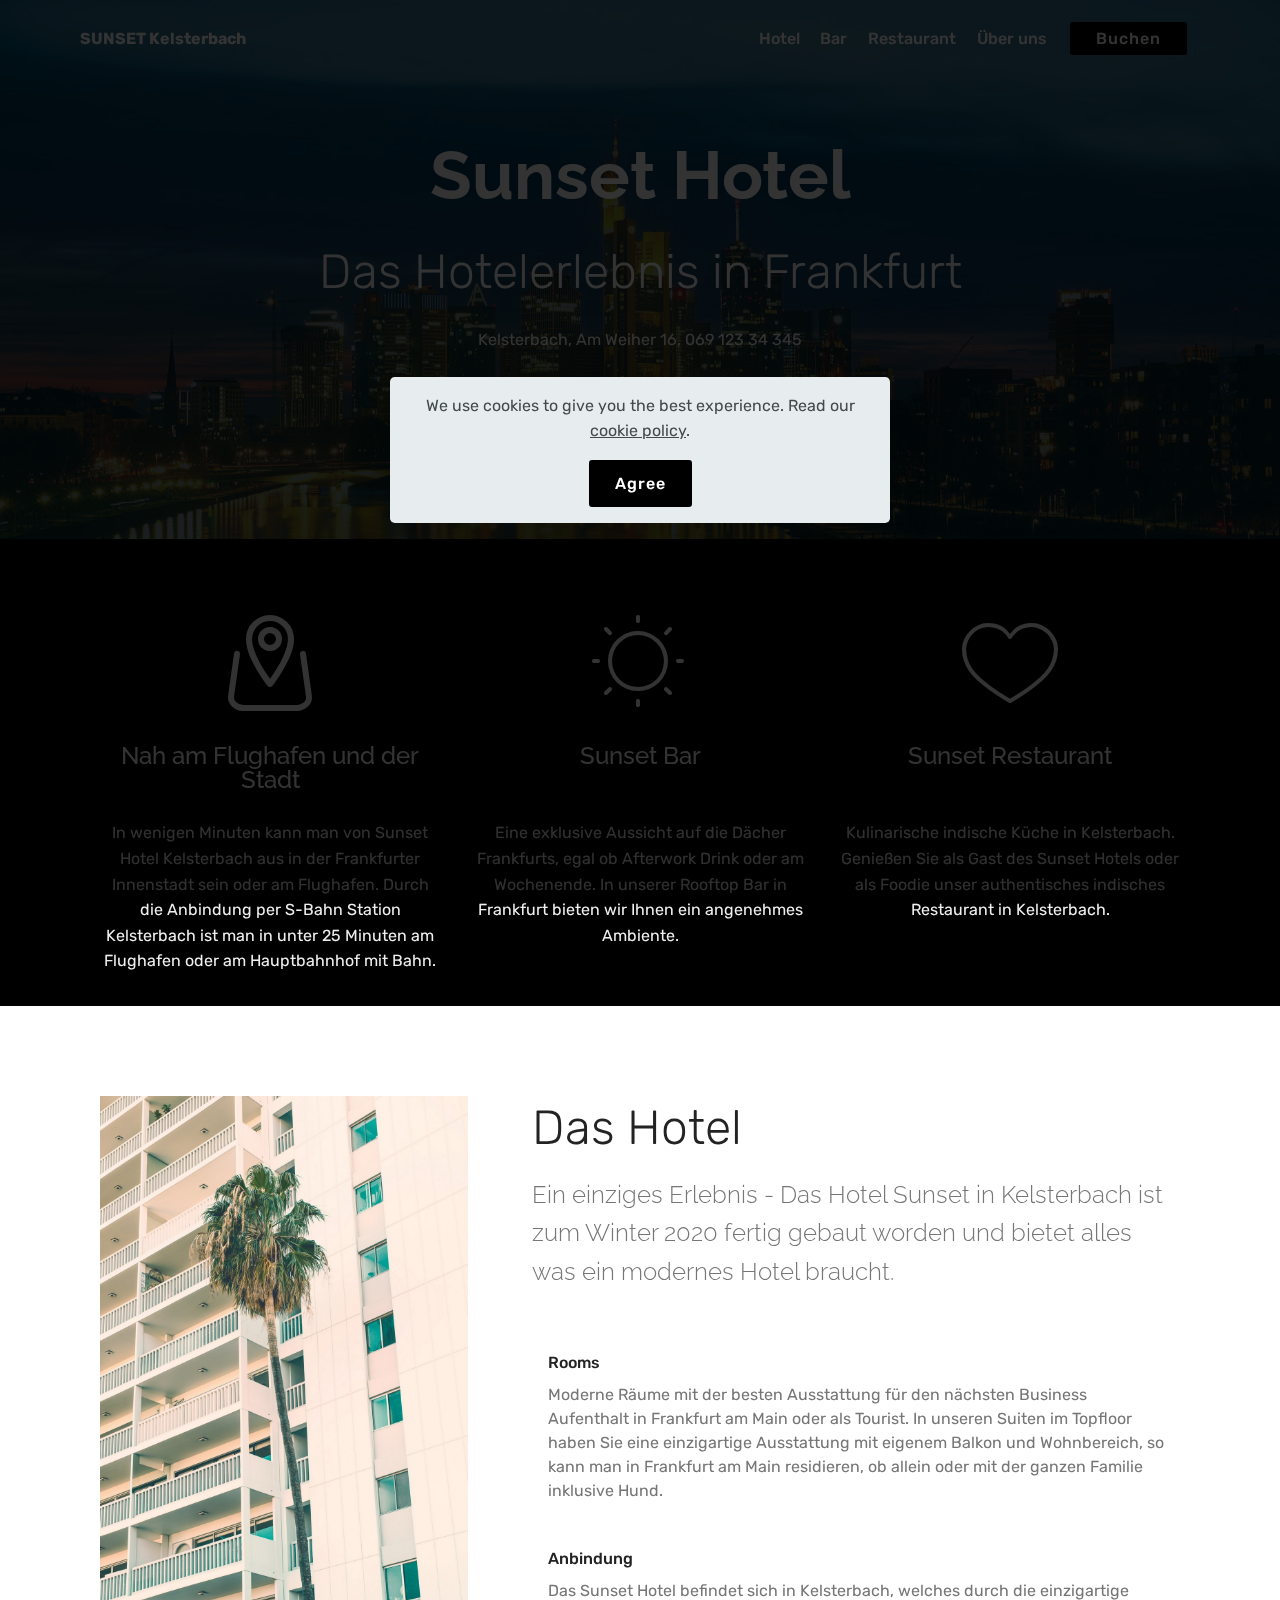
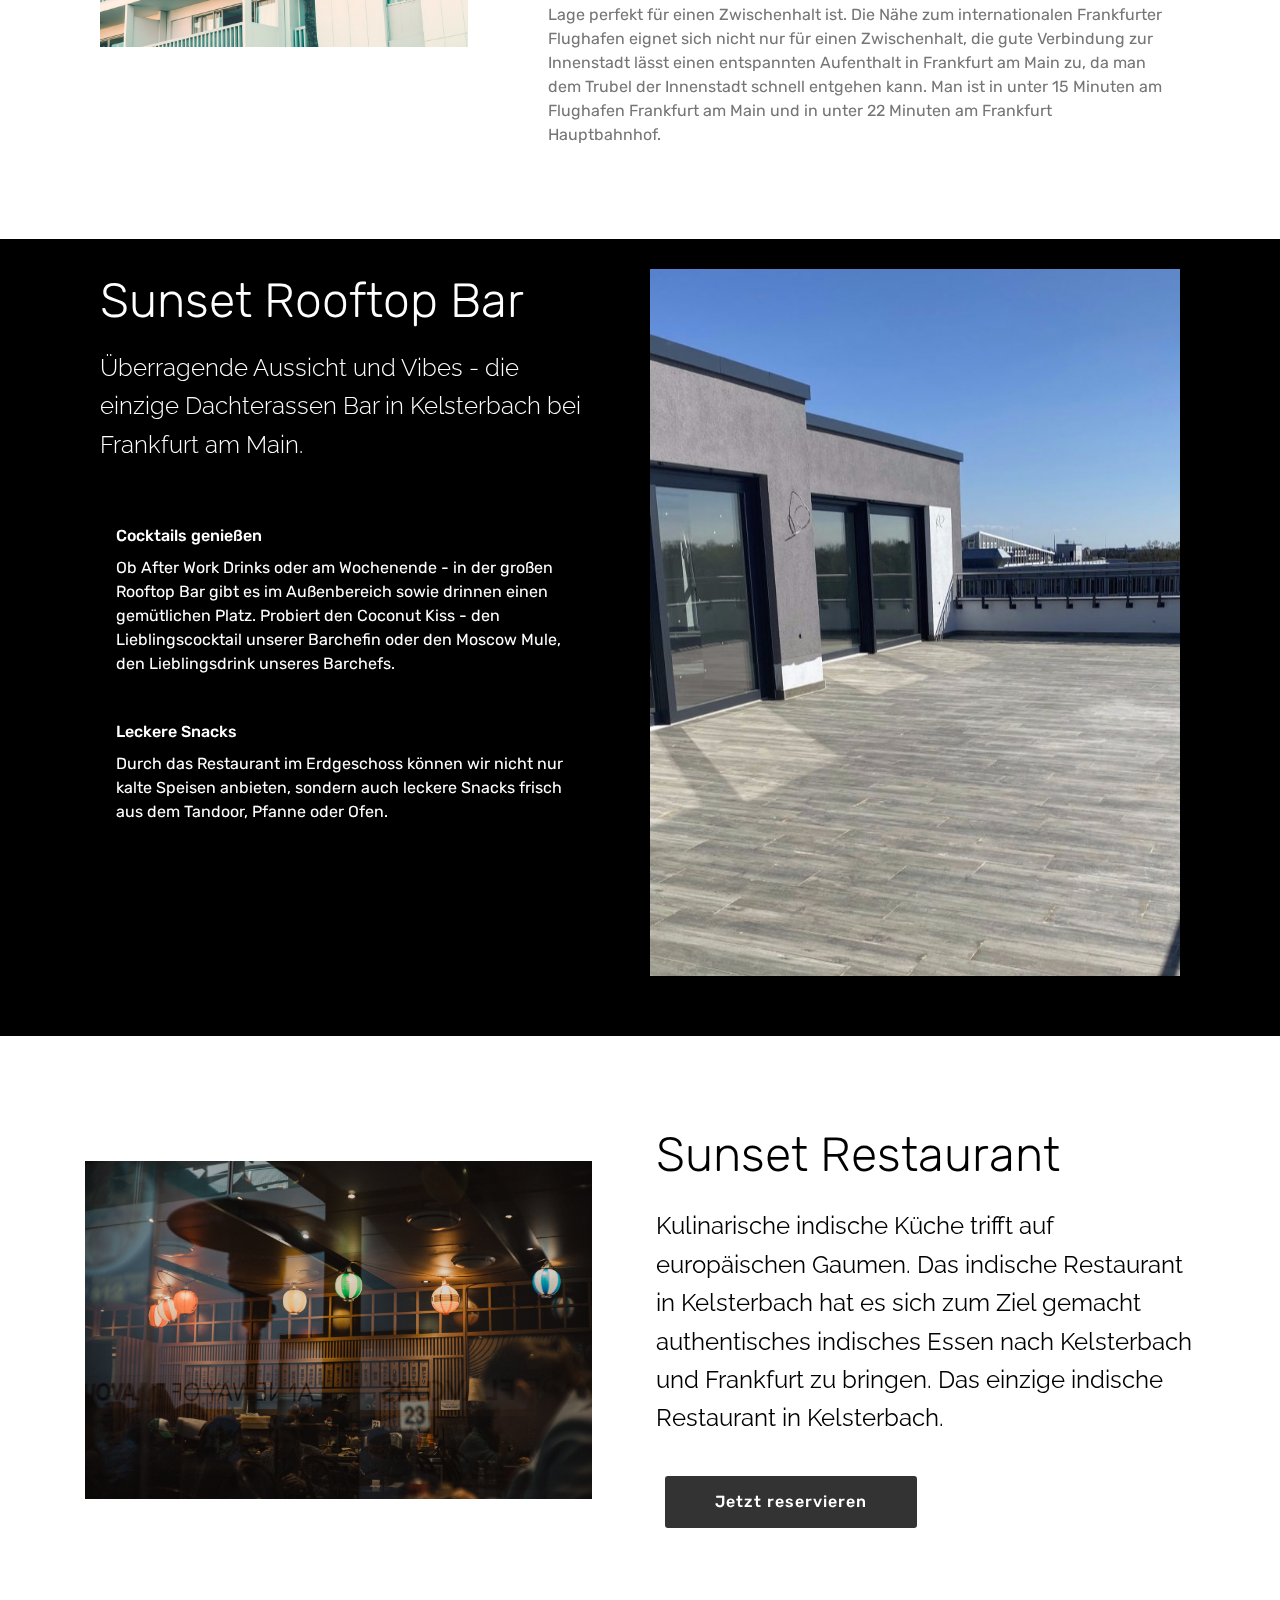
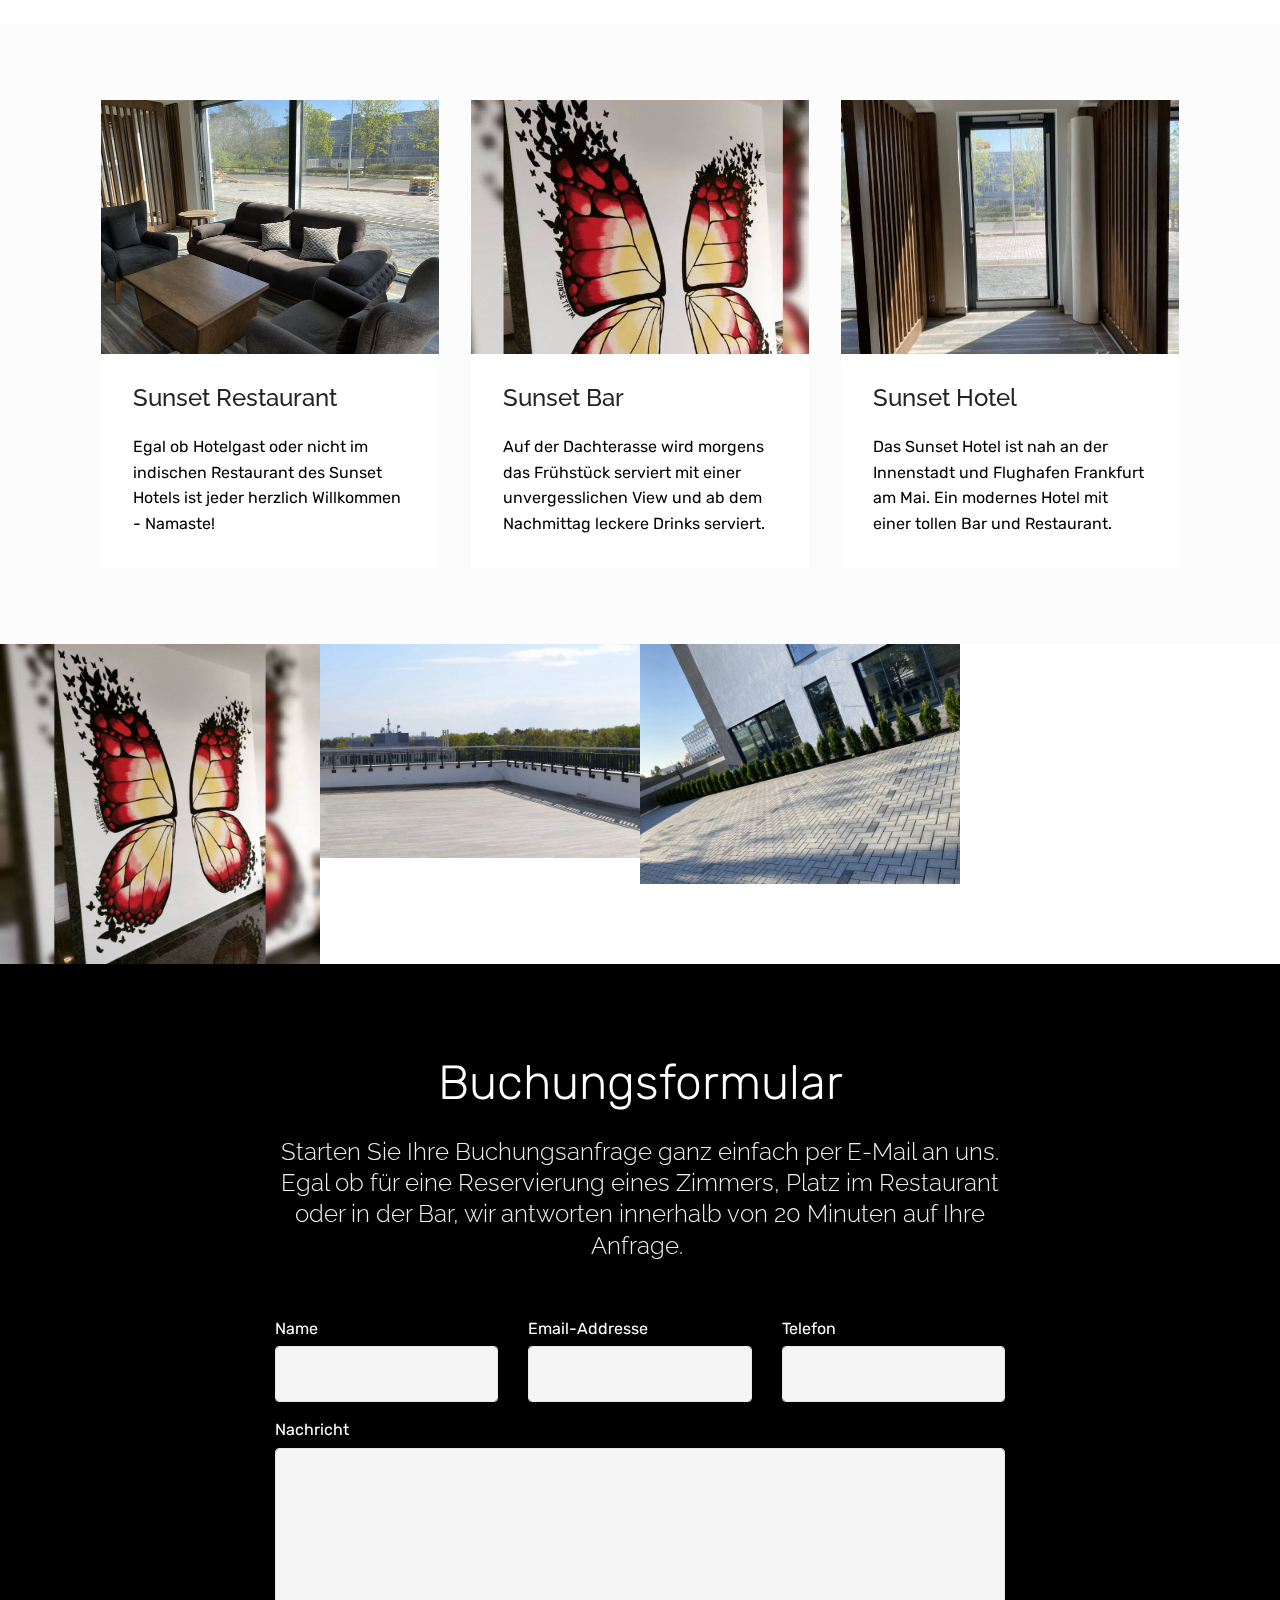
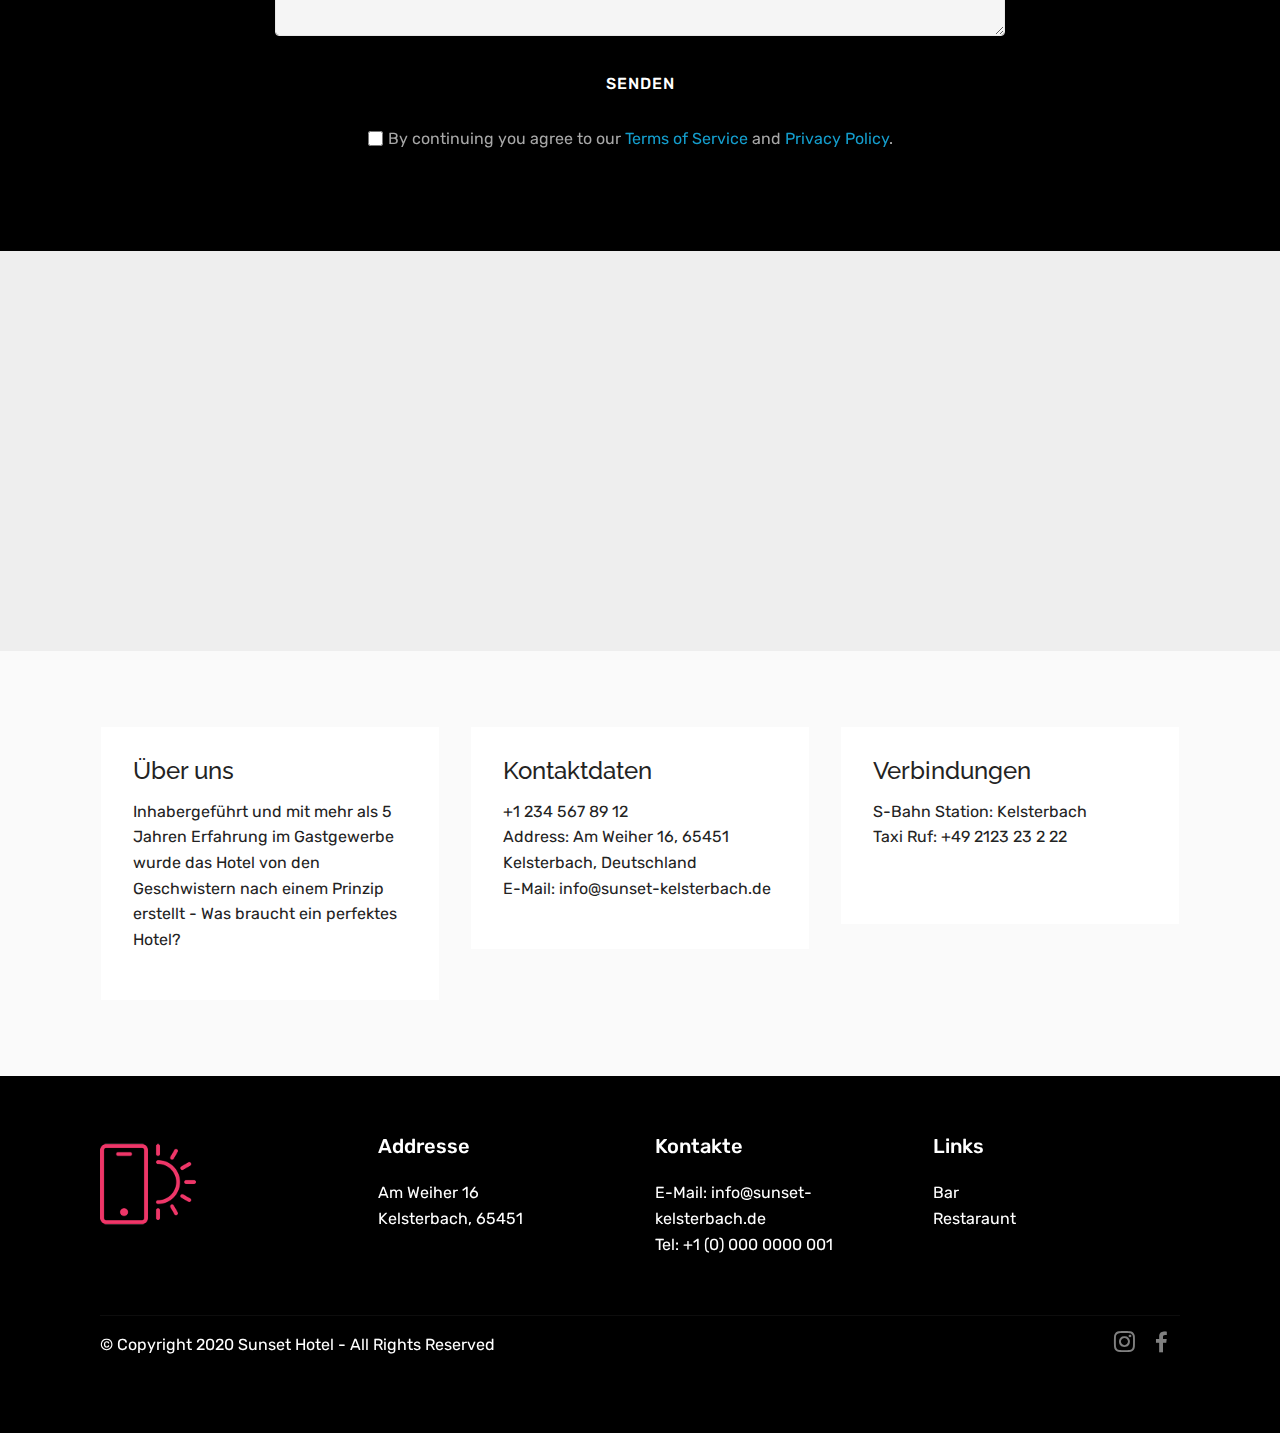
<file: Documents/Sunset/index.html>
<!DOCTYPE html>
<html  >
<head>
  <!-- Site made with Mobirise Website Builder v4.12.4, https://mobirise.com -->
  <meta charset="UTF-8">
  <meta http-equiv="X-UA-Compatible" content="IE=edge">
  <meta name="generator" content="Mobirise v4.12.4, mobirise.com">
  <meta name="twitter:card" content="summary_large_image"/>
  <meta name="twitter:image:src" content="assets/images/index-meta.jpg">
  <meta property="og:image" content="assets/images/index-meta.jpg">
  <meta name="twitter:title" content="Home">
  <meta name="viewport" content="width=device-width, initial-scale=1, minimum-scale=1">
  <link rel="shortcut icon" href="assets/images/logo2.png" type="image/x-icon">
  <meta name="description" content="Hotel, Rooftop Bar und Restaurant in Kelsterbach- das perfekte Hotel für den Businessaufenthalt, Familienurlaub, gutes Essen oder Feierabend Drink. ">
  
  
  <title>Home</title>
  <link rel="stylesheet" href="assets/web/assets/mobirise-icons-bold/mobirise-icons-bold.css">
  <link rel="stylesheet" href="assets/web/assets/mobirise-icons/mobirise-icons.css">
  <link rel="stylesheet" href="assets/bootstrap/css/bootstrap.min.css">
  <link rel="stylesheet" href="assets/bootstrap/css/bootstrap-grid.min.css">
  <link rel="stylesheet" href="assets/bootstrap/css/bootstrap-reboot.min.css">
  <link rel="stylesheet" href="assets/tether/tether.min.css">
  <link rel="stylesheet" href="assets/socicon/css/styles.css">
  <link rel="stylesheet" href="assets/dropdown/css/style.css">
  <link rel="stylesheet" href="assets/web/assets/gdpr-plugin/gdpr-styles.css">
  <link rel="stylesheet" href="assets/theme/css/style.css">
  <link rel="stylesheet" href="assets/gallery/style.css">
  <link rel="preload" as="style" href="assets/mobirise/css/mbr-additional.css"><link rel="stylesheet" href="assets/mobirise/css/mbr-additional.css" type="text/css">
  
  
  
</head>
<body>
  <section class="menu cid-qwYGTl41gN" once="menu" id="menu1-5">

    

    <nav class="navbar navbar-expand beta-menu navbar-dropdown align-items-center navbar-fixed-top navbar-toggleable-sm bg-color transparent">
        <button class="navbar-toggler navbar-toggler-right" type="button" data-toggle="collapse" data-target="#navbarSupportedContent" aria-controls="navbarSupportedContent" aria-expanded="false" aria-label="Toggle navigation">
            <div class="hamburger">
                <span></span>
                <span></span>
                <span></span>
                <span></span>
            </div>
        </button>
        <div class="menu-logo">
            <div class="navbar-brand">
                
                <span class="navbar-caption-wrap"><a class="navbar-caption text-white display-4" href="https://mobirise.com">
                        SUNSET Kelsterbach</a></span>
            </div>
        </div>
        <div class="collapse navbar-collapse" id="navbarSupportedContent">
            <ul class="navbar-nav nav-dropdown" data-app-modern-menu="true"><li class="nav-item">
                    <a class="nav-link link text-white display-4" href="index.html">
                        
                        Hotel</a>
                </li><li class="nav-item"><a class="nav-link link text-white display-4" href="bar.html">
                        
                        Bar</a></li>
                <li class="nav-item">
                    <a class="nav-link link text-white display-4" href="restaurant.html">
                        
                        Restaurant</a>
                </li><li class="nav-item"><a class="nav-link link text-white display-4" href="ueberuns.html">Über uns</a></li></ul>
            <div class="navbar-buttons mbr-section-btn"><a class="btn btn-sm btn-primary display-4" href="index.html#form1-10">Buchen</a></div>
        </div>
    </nav>
</section>

<section class="engine"><a href="https://mobirise.info">Mobirise</a></section><section class="header1 cid-qwYE4H2V83 mbr-parallax-background" id="header1-4">

    

    <div class="mbr-overlay" style="opacity: 0.5; background-color: rgb(7, 59, 76);">
    </div>

    <div class="container">
        <div class="row justify-content-md-center">
            <div class="mbr-white col-md-10">
                <h1 class="mbr-section-title align-center mbr-bold pb-3 mbr-fonts-style display-1">Sunset Hotel</h1>
                <h3 class="mbr-section-subtitle align-center mbr-light pb-3 mbr-fonts-style display-2">Das Hotelerlebnis in Frankfurt</h3>
                <p class="mbr-text align-center pb-3 mbr-fonts-style display-7">
                    Kelsterbach, Am Weiher 16, 069 123 34 345</p>
                <div class="mbr-section-btn align-center"><a class="btn btn-md btn-black display-4" href="index.html#form1-10">Jetzt buchen</a></div>
            </div>
        </div>
    </div>

</section>

<section class="features1 cid-qwYHOWvXyr" id="features1-6">
    
    

    
    <div class="container">
        <div class="media-container-row">

            <div class="card p-3 col-12 col-md-6 col-lg-4">
                <div class="card-img pb-3">
                    <span class="mbr-iconfont mbrib-map-pin" style="color: rgb(255, 255, 255); fill: rgb(255, 255, 255);"></span>
                </div>
                <div class="card-box">
                    <h4 class="card-title py-3 mbr-fonts-style display-5">Nah am Flughafen und der Stadt</h4>
                    <p class="mbr-text mbr-fonts-style display-7">In wenigen Minuten kann man von Sunset Hotel Kelsterbach aus in der Frankfurter Innenstadt sein oder am Flughafen. Durch die Anbindung per S-Bahn Station Kelsterbach ist man in unter 25 Minuten am Flughafen oder am Hauptbahnhof mit Bahn.</p>
                </div>
            </div>

            <div class="card p-3 col-12 col-md-6 col-lg-4">
                <div class="card-img pb-3">
                    <span class="mbr-iconfont mbri-sun" style="color: rgb(255, 255, 255); fill: rgb(255, 255, 255);"></span>
                </div>
                <div class="card-box">
                    <h4 class="card-title py-3 mbr-fonts-style display-5">Sunset Bar<br><br></h4>
                    <p class="mbr-text mbr-fonts-style display-7">
                        Eine exklusive Aussicht auf die Dächer Frankfurts, egal ob Afterwork Drink oder am Wochenende. In unserer Rooftop Bar in Frankfurt bieten wir Ihnen ein angenehmes Ambiente.</p>
                </div>
            </div>

            <div class="card p-3 col-12 col-md-6 col-lg-4">
                <div class="card-img pb-3">
                    <span class="mbr-iconfont mbri-hearth" style="color: rgb(255, 255, 255); fill: rgb(255, 255, 255);"></span>
                </div>
                <div class="card-box">
                    <h4 class="card-title py-3 mbr-fonts-style display-5">Sunset Restaurant<br><br></h4>
                    <p class="mbr-text mbr-fonts-style display-7">Kulinarische indische Küche in Kelsterbach. Genießen Sie als Gast des Sunset Hotels oder als Foodie unser authentisches indisches Restaurant in Kelsterbach.<br></p>
                </div>
            </div>

            

        </div>

    </div>

</section>

<section class="features11 cid-qwZZIJOnZs" id="features11-k">

    

    

    <div class="container">   
        <div class="col-md-12">
            <div class="media-container-row">
                <div class="mbr-figure" style="width: 40%;">
                    <img src="assets/images/purple11-62749.jpg" alt="Mobirise" title="">
                </div>
                <div class=" align-left">
                    <h2 class="mbr-title pt-2 mbr-fonts-style display-2">Das Hotel&nbsp;</h2>
                    <div class="mbr-section-text">
                        <p class="mbr-text mb-5 pt-3 mbr-light mbr-fonts-style display-5">Ein einziges Erlebnis - Das Hotel Sunset in Kelsterbach ist zum Winter 2020 fertig gebaut worden und bietet alles was ein modernes Hotel braucht.</p>
                    </div>

                    <div class="block-content">
                        <div class="card p-3 pr-3">
                            <div class="media">
                                     
                                <div class="media-body">
                                    <h4 class="card-title mbr-fonts-style display-7">
                                        Rooms</h4>
                                </div>
                            </div>                

                            <div class="card-box">
                                <p class="block-text mbr-fonts-style display-7">
                                   Moderne Räume mit der besten Ausstattung für den nächsten Business Aufenthalt in Frankfurt am Main oder als Tourist. In unseren Suiten im Topfloor haben Sie eine einzigartige Ausstattung mit eigenem Balkon und Wohnbereich, so kann man in Frankfurt am Main residieren, ob allein oder mit der ganzen Familie inklusive Hund.</p>
                            </div>
                        </div>

                        <div class="card p-3 pr-3">
                            <div class="media">
                                     
                                <div class="media-body">
                                    <h4 class="card-title mbr-fonts-style display-7">
                                        Anbindung</h4>
                                </div>
                            </div>                

                            <div class="card-box">
                                <p class="block-text mbr-fonts-style display-7">
                                    Das Sunset Hotel befindet sich in Kelsterbach, welches durch die einzigartige Lage perfekt für einen Zwischenhalt ist. Die Nähe zum internationalen Frankfurter Flughafen eignet sich nicht nur für einen Zwischenhalt, die gute Verbindung zur Innenstadt lässt einen entspannten Aufenthalt in Frankfurt am Main zu, da man dem Trubel der Innenstadt schnell entgehen kann. Man ist in unter 15 Minuten am Flughafen Frankfurt am Main und in unter 22 Minuten am Frankfurt Hauptbahnhof.&nbsp;</p>
                            </div>
                        </div>
                    </div>
                </div>
            </div>
        </div> 
    </div>          
</section>

<section class="features11 cid-s3ee9QaiYb" id="features11-u">

    

    

    <div class="container">   
        <div class="col-md-12">
            <div class="media-container-row">
                <div class="mbr-figure" style="width: 55%;">
                    <img src="assets/images/img-7851-1060x1413.jpeg" alt="Mobirise" title="">
                </div>
                <div class=" align-left">
                    <h2 class="mbr-title pt-2 mbr-fonts-style display-2">Sunset Rooftop Bar</h2>
                    <div class="mbr-section-text">
                        <p class="mbr-text mb-5 pt-3 mbr-light mbr-fonts-style display-5">Überragende Aussicht und Vibes - die einzige Dachterassen Bar in Kelsterbach bei Frankfurt am Main.</p>
                    </div>

                    <div class="block-content">
                        <div class="card p-3 pr-3">
                            <div class="media">
                                     
                                <div class="media-body">
                                    <h4 class="card-title mbr-fonts-style display-7">Cocktails genießen</h4>
                                </div>
                            </div>                

                            <div class="card-box">
                                <p class="block-text mbr-fonts-style display-7">
                                   Ob After Work Drinks oder am Wochenende - in der großen Rooftop Bar gibt es im Außenbereich sowie drinnen einen gemütlichen Platz. Probiert den Coconut Kiss - den Lieblingscocktail unserer Barchefin oder den Moscow Mule, den Lieblingsdrink unseres Barchefs.</p>
                            </div>
                        </div>

                        <div class="card p-3 pr-3">
                            <div class="media">
                                     
                                <div class="media-body">
                                    <h4 class="card-title mbr-fonts-style display-7">
                                        Leckere Snacks&nbsp;</h4>
                                </div>
                            </div>                

                            <div class="card-box">
                                <p class="block-text mbr-fonts-style display-7">
                                    Durch das Restaurant im Erdgeschoss können wir nicht nur kalte Speisen anbieten, sondern auch leckere Snacks frisch aus dem Tandoor, Pfanne oder Ofen.&nbsp;</p>
                            </div>
                        </div>
                    </div>
                </div>
            </div>
        </div> 
    </div>          
</section>

<section class="header3 cid-qx01lkaQs2" id="header3-m">

    

    

    <div class="container">
        <div class="media-container-row">
            <div class="mbr-figure" style="width: 100%;">
                <img src="assets/images/mbr-2.jpg" alt="Mobirise" title="">
            </div>

            <div class="media-content">
                <h1 class="mbr-section-title mbr-white pb-3 mbr-fonts-style display-2">
                    Sunset Restaurant</h1>
                
                <div class="mbr-section-text mbr-white pb-3 ">
                    <p class="mbr-text mbr-fonts-style display-5">
                        Kulinarische indische Küche trifft auf europäischen Gaumen. Das indische Restaurant in Kelsterbach hat es sich zum Ziel gemacht authentisches indisches Essen nach Kelsterbach und Frankfurt zu bringen. Das einzige indische Restaurant in Kelsterbach.&nbsp;</p>
                </div>
                <div class="mbr-section-btn"><a class="btn btn-md btn-black display-4" href="index.html#form1-10">Jetzt reservieren</a></div>
            </div>
        </div>
    </div>

</section>

<section class="features3 cid-qwYWjewzYp mbr-parallax-background" id="features3-a">

    

    <div class="mbr-overlay" style="opacity: 0.8; background-color: rgb(255, 255, 255);">
    </div>
    <div class="container">
        <div class="media-container-row">
            <div class="card p-3 col-12 col-md-6 col-lg-4">
                <div class="card-wrapper">
                    <div class="card-img">
                        <img src="assets/images/img-3109-676x507.jpg" alt="Mobirise" title="">
                    </div>
                    <div class="card-box">
                        <h4 class="card-title mbr-fonts-style display-5">Sunset Restaurant</h4>
                        <p class="mbr-text mbr-fonts-style display-7">Egal ob Hotelgast oder nicht im indischen Restaurant des Sunset Hotels ist jeder herzlich Willkommen - Namaste!</p>
                    </div>
                    
                </div>
            </div>

            <div class="card p-3 col-12 col-md-6 col-lg-4">
                <div class="card-wrapper">
                    <div class="card-img">
                        <img src="assets/images/96136655-882109322255624-5989866565123056964-n-676x676.jpeg" alt="Mobirise" title="">
                    </div>
                    <div class="card-box">
                        <h4 class="card-title mbr-fonts-style display-5">
                            Sunset Bar&nbsp;</h4>
                        <p class="mbr-text mbr-fonts-style display-7">
                            Auf der Dachterasse wird morgens das Frühstück serviert mit einer unvergesslichen View und ab dem Nachmittag leckere Drinks serviert.</p>
                    </div>
                    
                </div>
            </div>

            <div class="card p-3 col-12 col-md-6 col-lg-4">
                <div class="card-wrapper">
                    <div class="card-img">
                        <img src="assets/images/img-4427-676x507.jpeg" alt="Mobirise" title="">
                    </div>
                    <div class="card-box">
                        <h4 class="card-title mbr-fonts-style display-5">
                            Sunset Hotel</h4>
                        <p class="mbr-text mbr-fonts-style display-7">Das Sunset Hotel ist nah an der Innenstadt und Flughafen Frankfurt am Mai. Ein modernes Hotel mit einer tollen Bar und Restaurant.<br></p>
                    </div>
                    
                </div>
            </div>

            
        </div>
    </div>
</section>

<section class="mbr-gallery mbr-slider-carousel cid-s3emQcvP6x" id="gallery3-11">

    

    <div>
        <div><!-- Filter --><!-- Gallery --><div class="mbr-gallery-row"><div class="mbr-gallery-layout-default"><div><div><div class="mbr-gallery-item mbr-gallery-item--p0" data-video-url="false" data-tags="Klasse"><div href="#lb-gallery3-11" data-slide-to="0" data-toggle="modal"><img src="assets/images/96136655-882109322255624-5989866565123056964-n-1080x1080-800x800.jpg" alt="" title=""><span class="icon-focus"></span></div></div><div class="mbr-gallery-item mbr-gallery-item--p0" data-video-url="false" data-tags="Klasse"><div href="#lb-gallery3-11" data-slide-to="1" data-toggle="modal"><img src="assets/images/dsc-1020-2000x1335-800x534.jpg" alt="" title=""><span class="icon-focus"></span></div></div><div class="mbr-gallery-item mbr-gallery-item--p0" data-video-url="false" data-tags="Klasse"><div href="#lb-gallery3-11" data-slide-to="2" data-toggle="modal"><img src="assets/images/img-6112-2000x1500-800x600.jpg" alt="" title=""><span class="icon-focus"></span></div></div></div></div><div class="clearfix"></div></div></div><!-- Lightbox --><div data-app-prevent-settings="" class="mbr-slider modal fade carousel slide" tabindex="-1" data-keyboard="true" data-interval="false" id="lb-gallery3-11"><div class="modal-dialog"><div class="modal-content"><div class="modal-body"><div class="carousel-inner"><div class="carousel-item"><img src="assets/images/96136655-882109322255624-5989866565123056964-n-1080x1080.jpg" alt="" title=""></div><div class="carousel-item active"><img src="assets/images/dsc-1020-2000x1335.jpg" alt="" title=""></div><div class="carousel-item"><img src="assets/images/img-6112-2000x1500.jpg" alt="" title=""></div></div><a class="carousel-control carousel-control-prev" role="button" data-slide="prev" href="#lb-gallery3-11"><span class="mbri-left mbr-iconfont" aria-hidden="true"></span><span class="sr-only">Previous</span></a><a class="carousel-control carousel-control-next" role="button" data-slide="next" href="#lb-gallery3-11"><span class="mbri-right mbr-iconfont" aria-hidden="true"></span><span class="sr-only">Next</span></a><a class="close" href="#" role="button" data-dismiss="modal"><span class="sr-only">Close</span></a></div></div></div></div></div>
    </div>

</section>

<section class="mbr-section form1 cid-s3ekFtW0Ag" id="form1-10">

    

    
    <div class="container">
        <div class="row justify-content-center">
            <div class="title col-12 col-lg-8">
                <h2 class="mbr-section-title align-center pb-3 mbr-fonts-style display-2">
                    Buchungsformular</h2>
                <h3 class="mbr-section-subtitle align-center mbr-light pb-3 mbr-fonts-style display-5">Starten Sie Ihre Buchungsanfrage ganz einfach per E-Mail an uns. Egal ob für eine Reservierung eines Zimmers, Platz im Restaurant oder in der Bar, wir antworten innerhalb von 20 Minuten auf Ihre Anfrage.&nbsp;</h3>
            </div>
        </div>
    </div>
    <div class="container">
        <div class="row justify-content-center">
            <div class="media-container-column col-lg-8" data-form-type="formoid">
                <!---Formbuilder Form--->
                <form action="https://mobirise.com/" method="POST" class="mbr-form form-with-styler" data-form-title="Mobirise Form"><input type="hidden" name="email" data-form-email="true" value="7EZHZOV7pPpca6dsDZWf37FPykZlAJKBEz2C9CvQVVF09Kqy2WsLM5xJVVQhMclJiO/n5yXaBLR2GEZbs4TuP3jWwQDnRrZfy0Kz0j+tX+mQiNUnxwxHHzPXoA8k8y55">
                    <div class="row">
                        <div hidden="hidden" data-form-alert="" class="alert alert-success col-12">Vielen Dank! Ihre Nachricht wurde verschickt!</div>
                        <div hidden="hidden" data-form-alert-danger="" class="alert alert-danger col-12">
                        </div>
                    </div>
                    <div class="dragArea row">
                        <div class="col-md-4  form-group" data-for="name">
                            <label for="name-form1-10" class="form-control-label mbr-fonts-style display-7">Name</label>
                            <input type="text" name="name" data-form-field="Name" required="required" class="form-control display-7" id="name-form1-10">
                        </div>
                        <div class="col-md-4  form-group" data-for="email">
                            <label for="email-form1-10" class="form-control-label mbr-fonts-style display-7">Email-Addresse</label>
                            <input type="email" name="email" data-form-field="Email" required="required" class="form-control display-7" id="email-form1-10">
                        </div>
                        <div data-for="phone" class="col-md-4  form-group">
                            <label for="phone-form1-10" class="form-control-label mbr-fonts-style display-7">Telefon</label>
                            <input type="tel" name="phone" data-form-field="Phone" class="form-control display-7" id="phone-form1-10">
                        </div>
                        <div data-for="message" class="col-md-12 form-group">
                            <label for="message-form1-10" class="form-control-label mbr-fonts-style display-7">Nachricht</label>
                            <textarea name="message" data-form-field="Message" class="form-control display-7" id="message-form1-10"></textarea>
                        </div>
                        <div class="col-md-12 input-group-btn align-center"><button type="submit" class="btn btn-primary btn-form display-4">SENDEN</button></div>
                    </div>
                <span class="gdpr-block">
<label>
<span class="textGDPR display-7" style="color: #a7a7a7"><input type="checkbox" name="gdpr" id="gdpr-form1-10" required="">By continuing you agree to our <a style="color: #149dcc; text-decoration: none;" href="datenschutz.html">Terms of Service</a> and <a style="color: #149dcc; text-decoration: none;" href="datenschutz.html">Privacy Policy</a>.</span>
</label>
</span></form><!---Formbuilder Form--->
            </div>
        </div>
    </div>
</section>

<section class="map1 cid-qwZjgFiPIw" id="map1-d">

     

    <div class="google-map"><iframe frameborder="0" style="border:0" src="https://www.google.com/maps/embed?pb=!1m18!1m12!1m3!1d2561.7952380491947!2d8.521758215663167!3d50.052666979422426!2m3!1f0!2f0!3f0!3m2!1i1024!2i768!4f13.1!3m3!1m2!1s0x47bda01385fe50fb%3A0xee73594c10635aaa!2sAm%20Weiher%2016%2C%2065451%20Kelsterbach!5e0!3m2!1sen!2sde!4v1595871961776!5m2!1sen!2sde" allowfullscreen=""></iframe></div>
</section>

<section class="features4 cid-qwZfqTbuWt mbr-parallax-background" id="features4-b">
    
         

    <div class="mbr-overlay" style="opacity: 0.7; background-color: rgb(255, 255, 255);">
    </div>
    <div class="container">
        <div class="media-container-row">
            <div class="card p-3 col-12 col-md-6 col-lg-4">
                <div class="card-wrapper media-container-row media-container-row">
                    <div class="card-box">
                        <h4 class="card-title pb-3 mbr-fonts-style display-5">
                            Über uns</h4>
                        <p class="mbr-text mbr-fonts-style display-7">
                            Inhabergeführt und mit mehr als 5 Jahren Erfahrung im Gastgewerbe wurde das Hotel von den Geschwistern nach einem Prinzip erstellt - Was braucht ein perfektes Hotel?&nbsp;</p>
                    </div>
                </div>
            </div>

            <div class="card p-3 col-12 col-md-6 col-12 col-md-6 col-lg-4">
                <div class="card-wrapper media-container-row">
                    <div class="card-box">
                        <h4 class="card-title pb-3 mbr-fonts-style display-5">Kontaktdaten</h4>
                        <p class="mbr-text mbr-fonts-style display-7">
                            +1 234 567 89 12<br>Address:&nbsp;Am Weiher 16, 65451 Kelsterbach, Deutschland<br>E-Mail: info@sunset-kelsterbach.de</p>
                    </div>
                </div>
            </div>

            <div class="card p-3 col-12 col-md-6 col-lg-4">
                <div class="card-wrapper media-container-row">
                    <div class="card-box">
                        <h4 class="card-title pb-3 mbr-fonts-style display-5">Verbindungen</h4>
                        <p class="mbr-text mbr-fonts-style display-7">S-Bahn Station: Kelsterbach<br>Taxi Ruf: +49 2123 23 2 22<br><br></p>
                    </div>
                </div>
            </div>

            
        </div>
    </div>
</section>

<section class="cid-s3ejtELtrK" id="footer1-v">

    

    

    <div class="container">
        <div class="media-container-row content text-white">
            <div class="col-12 col-md-3">
                <div class="media-wrap">
                    <a href="#top">
                        <img src="assets/images/logo27.png" alt="Mobirise" title="">
                    </a>
                </div>
            </div>
            <div class="col-12 col-md-3 mbr-fonts-style display-7">
                <h5 class="pb-3">
                    Addresse
                </h5>
                <p class="mbr-text">Am Weiher 16<br>Kelsterbach, 65451</p>
            </div>
            <div class="col-12 col-md-3 mbr-fonts-style display-7">
                <h5 class="pb-3">
                    Kontakte
                </h5>
                <p class="mbr-text">
                    E-Mail: info@sunset-kelsterbach.de &nbsp; &nbsp; &nbsp; &nbsp; &nbsp; &nbsp; &nbsp; &nbsp; &nbsp; &nbsp;&nbsp;<br>Tel: +1 (0) 000 0000 001
                    <br><br></p>
            </div>
            <div class="col-12 col-md-3 mbr-fonts-style display-7">
                <h5 class="pb-3">
                    Links
                </h5>
                <p class="mbr-text"><a href="bar.html" class="text-white">Bar</a><br><a class="text-white" href="restaurant.html">Restaraunt</a>
                    <br><a href="restaurant.html">Über uns</a></p>
            </div>
        </div>
        <div class="footer-lower">
            <div class="media-container-row">
                <div class="col-sm-12">
                    <hr>
                </div>
            </div>
            <div class="media-container-row mbr-white">
                <div class="col-sm-6 copyright">
                    <p class="mbr-text mbr-fonts-style display-7">
                        © Copyright 2020 Sunset Hotel - All Rights Reserved
                    </p>
                </div>
                <div class="col-md-6">
                    <div class="social-list align-right">
                        <div class="soc-item">
                            <a href="https://twitter.com/mobirise" target="_blank">
                                <span class="mbr-iconfont mbr-iconfont-social socicon-instagram socicon"></span>
                            </a>
                        </div>
                        <div class="soc-item">
                            <a href="https://www.facebook.com/pages/Mobirise/1616226671953247" target="_blank">
                                <span class="socicon-facebook socicon mbr-iconfont mbr-iconfont-social"></span>
                            </a>
                        </div>
                        
                        
                        
                        
                    </div>
                </div>
            </div>
        </div>
    </div>
</section>


  <script src="assets/web/assets/jquery/jquery.min.js"></script>
  <script src="assets/popper/popper.min.js"></script>
  <script src="assets/bootstrap/js/bootstrap.min.js"></script>
  <script src="assets/tether/tether.min.js"></script>
  <script src="assets/smoothscroll/smooth-scroll.js"></script>
  <script src="assets/dropdown/js/nav-dropdown.js"></script>
  <script src="assets/dropdown/js/navbar-dropdown.js"></script>
  <script src="assets/touchswipe/jquery.touch-swipe.min.js"></script>
  <script src="assets/web/assets/cookies-alert-plugin/cookies-alert-core.js"></script>
  <script src="assets/web/assets/cookies-alert-plugin/cookies-alert-script.js"></script>
  <script src="assets/masonry/masonry.pkgd.min.js"></script>
  <script src="assets/imagesloaded/imagesloaded.pkgd.min.js"></script>
  <script src="assets/bootstrapcarouselswipe/bootstrap-carousel-swipe.js"></script>
  <script src="assets/parallax/jarallax.min.js"></script>
  <script src="assets/vimeoplayer/jquery.mb.vimeo_player.js"></script>
  <script src="assets/theme/js/script.js"></script>
  <script src="assets/slidervideo/script.js"></script>
  <script src="assets/gallery/player.min.js"></script>
  <script src="assets/gallery/script.js"></script>
  <script src="assets/formoid/formoid.min.js"></script>
  
  
<div id="cookie-dialog" style="display: none;"><div id="cookiesdirective"><div style="position: fixed; top: 0; right: 0; bottom: 0; left: 0; background-color: rgb(0, 0, 0); opacity: 0.8; z-index: 9999;"></div><div style="position: fixed; top: 0; right: 0; bottom: 0; left: 0; display: flex; align-items: center; z-index: 10000"><div class="cookie-wrapper" style="position: relative; width: 100%; max-width: 500px; margin-right: auto; margin-left: auto; padding: 1rem; text-align: center; border-radius: .3rem; box-shadow: 0 10px 40px 0 rgba(0,0,0,0.2); color:#424a4d; background:rgba(234, 239, 241, 0.99);"><div class="mbr-text"><p class="display-7">We use cookies to give you the best experience. Read our <a style='color: #424a4d; text-decoration: underline;' href='datenschutz.html'>cookie policy</a>.</p></div><div class="mbr-section-btn"><a style="margin:0;;" class="btn btn-sm btn-primary display-7" id="impliedsubmit">Agree
  <input name="cookieData" type="hidden" data-cookie-customDialogSelector='#cookie-dialog' data-cookie-colorText='#424a4d' data-cookie-colorBg='rgba(234, 239, 241, 0.99)' data-cookie-textButton='Agree' data-cookie-colorButton='' data-cookie-colorLink='#424a4d' data-cookie-underlineLink='true' data-cookie-text="We use cookies to give you the best experience. Read our <a href='datenschutz.html'>cookie policy</a>.">
   <div id="scrollToTop" class="scrollToTop mbr-arrow-up"><a style="text-align: center;"><i class="mbr-arrow-up-icon mbr-arrow-up-icon-cm cm-icon cm-icon-smallarrow-up"></i></a></div>
  </body>
</html>
</file>
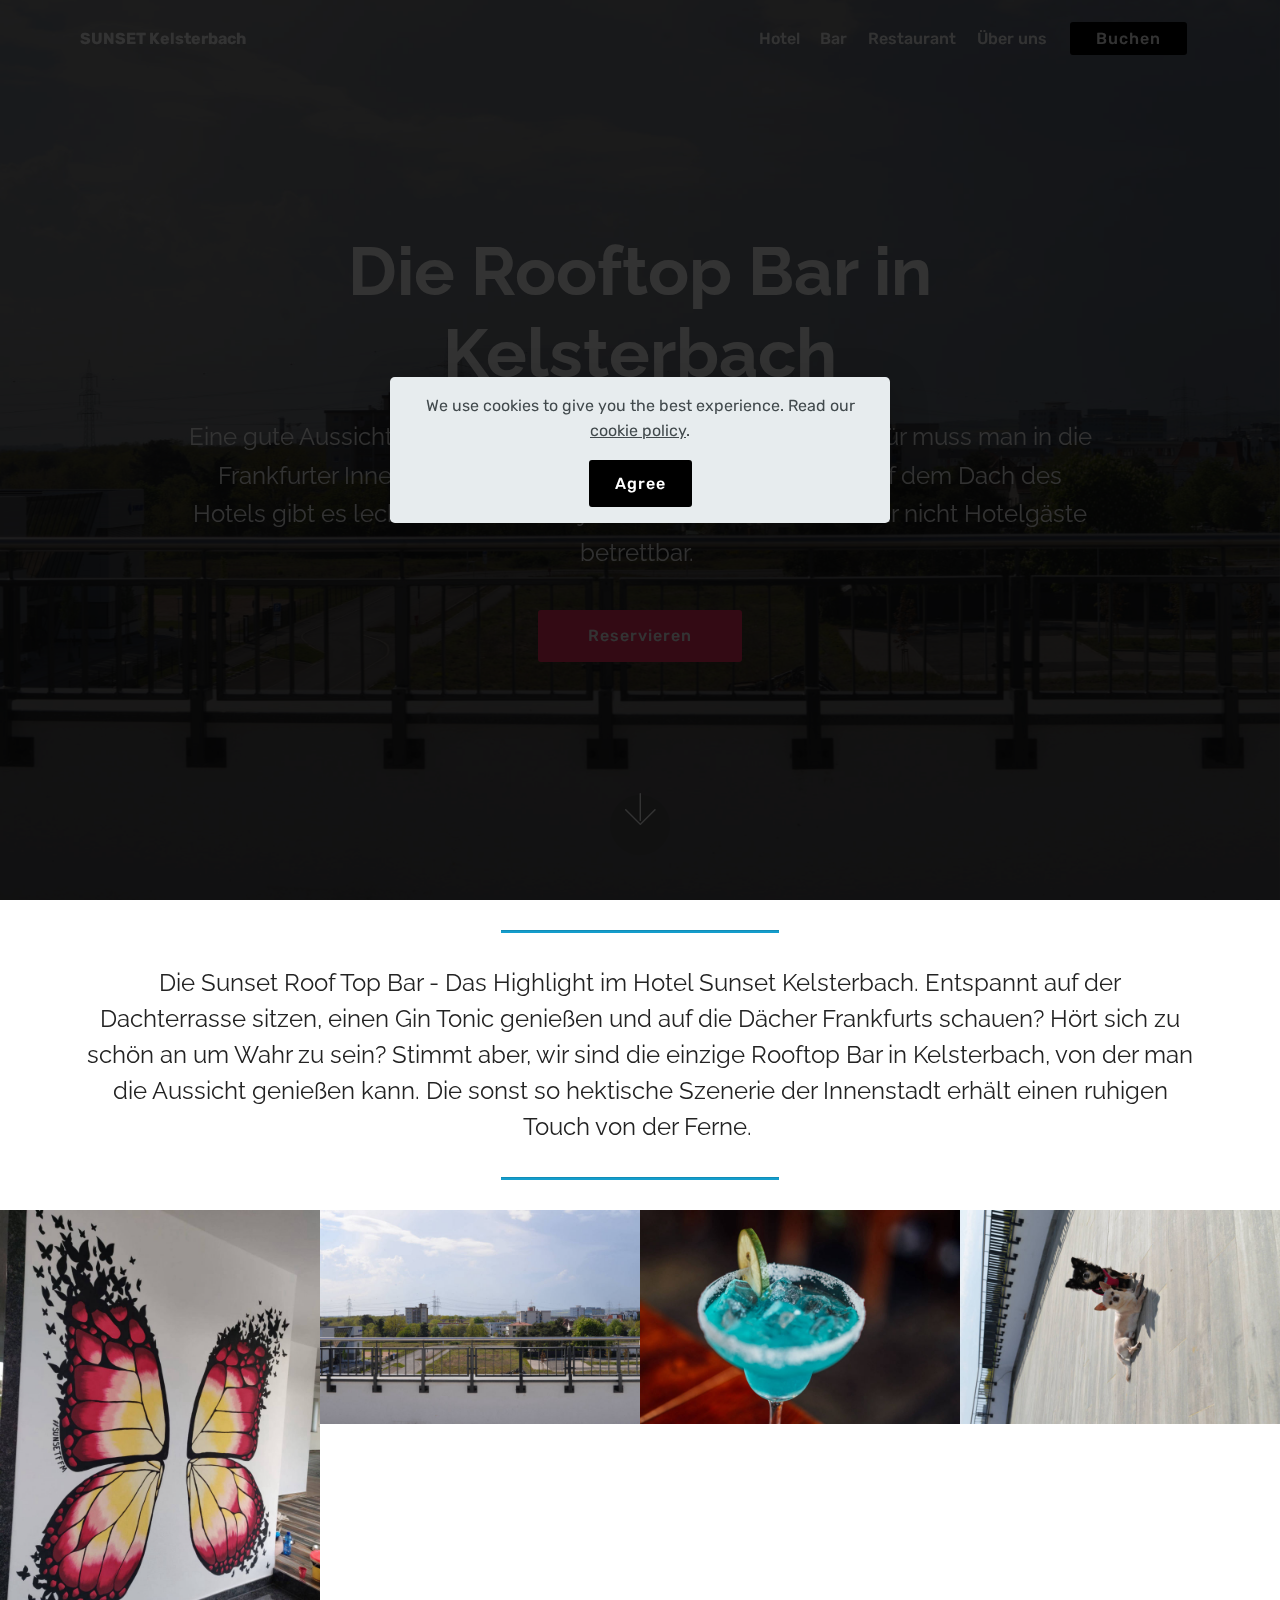
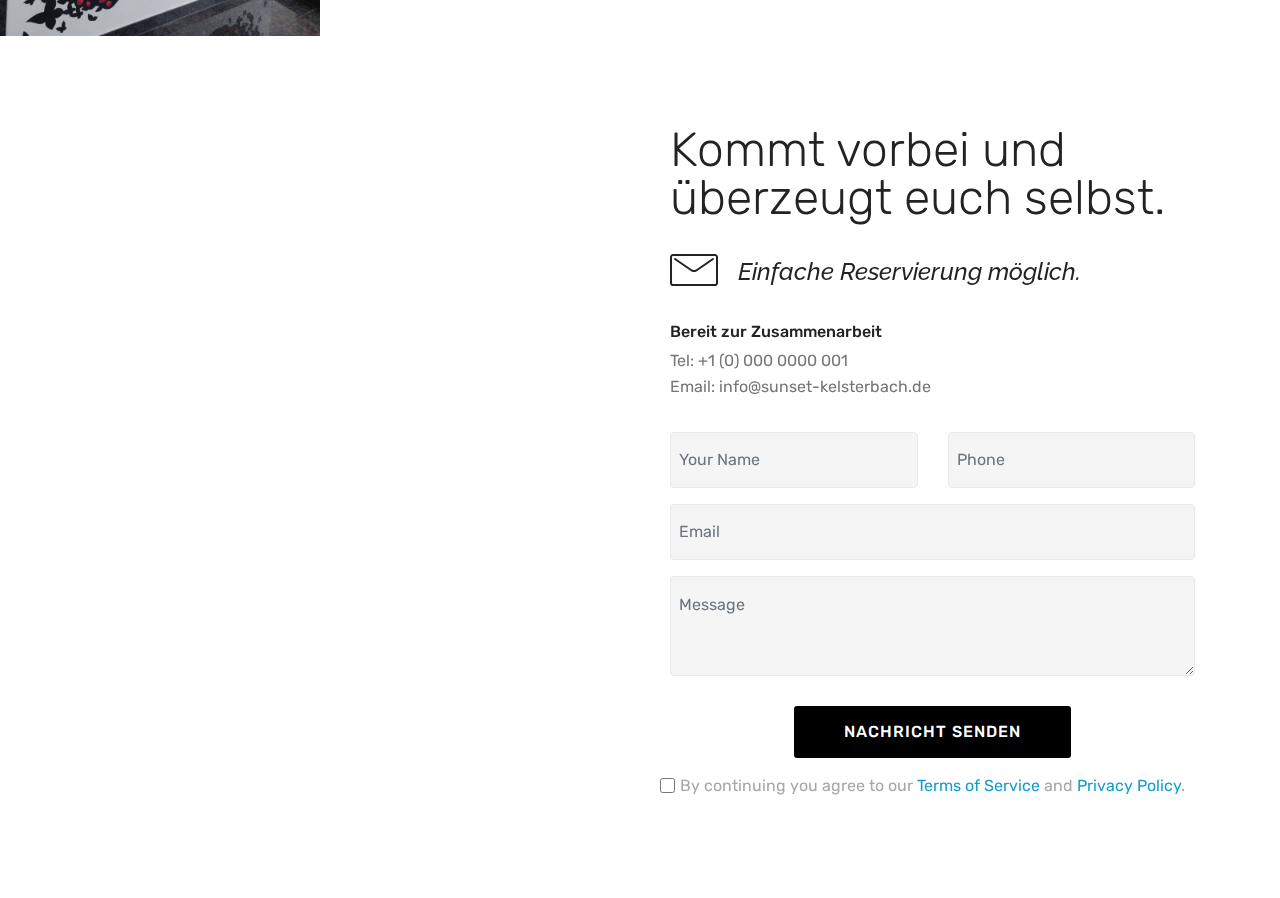
<file: Documents/Sunset/bar.html>
<!DOCTYPE html>
<html  >
<head>
  <!-- Site made with Mobirise Website Builder v4.12.4, https://mobirise.com -->
  <meta charset="UTF-8">
  <meta http-equiv="X-UA-Compatible" content="IE=edge">
  <meta name="generator" content="Mobirise v4.12.4, mobirise.com">
  <meta name="twitter:card" content="summary_large_image"/>
  <meta name="twitter:image:src" content="assets/images/bar-meta.jpg">
  <meta property="og:image" content="assets/images/bar-meta.jpg">
  <meta name="twitter:title" content="Bar">
  <meta name="viewport" content="width=device-width, initial-scale=1, minimum-scale=1">
  <link rel="shortcut icon" href="assets/images/logo2.png" type="image/x-icon">
  <meta name="description" content="Die einzige Rooftop Bar in Kelsterbach um die Dächer Frankfurt am Mains in Ruhe genießen zu können.">
  
  
  <title>Bar</title>
  <link rel="stylesheet" href="assets/web/assets/mobirise-icons/mobirise-icons.css">
  <link rel="stylesheet" href="assets/bootstrap/css/bootstrap.min.css">
  <link rel="stylesheet" href="assets/bootstrap/css/bootstrap-grid.min.css">
  <link rel="stylesheet" href="assets/bootstrap/css/bootstrap-reboot.min.css">
  <link rel="stylesheet" href="assets/web/assets/gdpr-plugin/gdpr-styles.css">
  <link rel="stylesheet" href="assets/tether/tether.min.css">
  <link rel="stylesheet" href="assets/dropdown/css/style.css">
  <link rel="stylesheet" href="assets/theme/css/style.css">
  <link rel="stylesheet" href="assets/gallery/style.css">
  <link rel="preload" as="style" href="assets/mobirise/css/mbr-additional.css"><link rel="stylesheet" href="assets/mobirise/css/mbr-additional.css" type="text/css">
  
  
  
</head>
<body>
  <section class="menu cid-s3exAPPfcO" once="menu" id="menu1-1d">

    

    <nav class="navbar navbar-expand beta-menu navbar-dropdown align-items-center navbar-fixed-top navbar-toggleable-sm bg-color transparent">
        <button class="navbar-toggler navbar-toggler-right" type="button" data-toggle="collapse" data-target="#navbarSupportedContent" aria-controls="navbarSupportedContent" aria-expanded="false" aria-label="Toggle navigation">
            <div class="hamburger">
                <span></span>
                <span></span>
                <span></span>
                <span></span>
            </div>
        </button>
        <div class="menu-logo">
            <div class="navbar-brand">
                
                <span class="navbar-caption-wrap"><a class="navbar-caption text-white display-4" href="https://mobirise.com">
                        SUNSET Kelsterbach</a></span>
            </div>
        </div>
        <div class="collapse navbar-collapse" id="navbarSupportedContent">
            <ul class="navbar-nav nav-dropdown" data-app-modern-menu="true"><li class="nav-item">
                    <a class="nav-link link text-white display-4" href="index.html">
                        
                        Hotel</a>
                </li><li class="nav-item"><a class="nav-link link text-white display-4" href="bar.html">
                        
                        Bar</a></li>
                <li class="nav-item">
                    <a class="nav-link link text-white display-4" href="restaurant.html">
                        
                        Restaurant</a>
                </li><li class="nav-item"><a class="nav-link link text-white display-4" href="ueberuns.html">Über uns</a></li></ul>
            <div class="navbar-buttons mbr-section-btn"><a class="btn btn-sm btn-primary display-4" href="index.html#form1-10">Buchen</a></div>
        </div>
    </nav>
</section>

<section class="engine"><a href="https://mobirise.info/f">easy site maker</a></section><section class="cid-s3exAQcUUT mbr-fullscreen mbr-parallax-background" id="header2-1e">

    

    <div class="mbr-overlay" style="opacity: 0.5; background-color: rgb(35, 35, 35);"></div>

    <div class="container align-center">
        <div class="row justify-content-md-center">
            <div class="mbr-white col-md-10">
                <h1 class="mbr-section-title mbr-bold pb-3 mbr-fonts-style display-1">Die Rooftop Bar in Kelsterbach</h1>
                
                <p class="mbr-text pb-3 mbr-fonts-style display-5">
                    Eine gute Aussicht haben? Coole Vibes und leckere Drinks? Dafür muss man in die Frankfurter Innenstadt? Jetzt nicht mehr! In der Sunset Bar auf dem Dach des Hotels gibt es leckere Cocktails zu jeder Zeit. Die Bar ist auch für nicht Hotelgäste betrettbar.&nbsp;</p>
                <div class="mbr-section-btn"><a class="btn btn-md btn-secondary display-4" href="bar.html#form4-1h">Reservieren</a></div>
            </div>
        </div>
    </div>
    <div class="mbr-arrow hidden-sm-down" aria-hidden="true">
        <a href="#next">
            <i class="mbri-down mbr-iconfont"></i>
        </a>
    </div>
</section>

<section class="mbr-section article content9 cid-s3exAQDXet" id="content9-1f">
    
     

    <div class="container">
        <div class="inner-container" style="width: 100%;">
            <hr class="line" style="width: 25%;">
            <div class="section-text align-center mbr-fonts-style display-5">
                    Die Sunset Roof Top Bar - Das Highlight im Hotel Sunset Kelsterbach. Entspannt auf der Dachterrasse sitzen, einen Gin Tonic genießen und auf die Dächer Frankfurts schauen? Hört sich zu schön an um Wahr zu sein? Stimmt aber, wir sind die einzige Rooftop Bar in Kelsterbach, von der man die Aussicht genießen kann. Die sonst so hektische Szenerie der Innenstadt erhält einen ruhigen Touch von der Ferne.&nbsp;</div>
            <hr class="line" style="width: 25%;">
        </div>
        </div>
</section>

<section class="mbr-gallery mbr-slider-carousel cid-s3exAQQjLa" id="gallery3-1g">

    

    <div>
        <div><!-- Filter --><!-- Gallery --><div class="mbr-gallery-row"><div class="mbr-gallery-layout-default"><div><div><div class="mbr-gallery-item mbr-gallery-item--p0" data-video-url="false" data-tags="Animiert"><div href="#lb-gallery3-1g" data-slide-to="0" data-toggle="modal"><img src="assets/images/148dfed2-ea8f-494c-91db-ab4d6b76e065-1200x1599-800x1066.jpg" alt="" title=""><span class="icon-focus"></span></div></div><div class="mbr-gallery-item mbr-gallery-item--p0" data-video-url="false" data-tags="Animiert"><div href="#lb-gallery3-1g" data-slide-to="1" data-toggle="modal"><img src="assets/images/dsc-1022-2000x1335-800x534.jpg" alt="" title=""><span class="icon-focus"></span></div></div><div class="mbr-gallery-item mbr-gallery-item--p0" data-video-url="false" data-tags="Animiert"><div href="#lb-gallery3-1g" data-slide-to="2" data-toggle="modal"><img src="assets/images/bar-1839361-2000x1334-800x534.jpg" alt="" title=""><span class="icon-focus"></span></div></div><div class="mbr-gallery-item mbr-gallery-item--p0" data-video-url="false" data-tags="Animiert"><div href="#lb-gallery3-1g" data-slide-to="3" data-toggle="modal"><img src="assets/images/dsc-1044-2000x1335-800x534.jpg" alt="" title=""><span class="icon-focus"></span></div></div></div></div><div class="clearfix"></div></div></div><!-- Lightbox --><div data-app-prevent-settings="" class="mbr-slider modal fade carousel slide" tabindex="-1" data-keyboard="true" data-interval="false" id="lb-gallery3-1g"><div class="modal-dialog"><div class="modal-content"><div class="modal-body"><div class="carousel-inner"><div class="carousel-item"><img src="assets/images/148dfed2-ea8f-494c-91db-ab4d6b76e065-1200x1599.jpg" alt="" title=""></div><div class="carousel-item"><img src="assets/images/dsc-1022-2000x1335.jpg" alt="" title=""></div><div class="carousel-item"><img src="assets/images/bar-1839361-2000x1334.jpg" alt="" title=""></div><div class="carousel-item active"><img src="assets/images/dsc-1044-2000x1335.jpg" alt="" title=""></div></div><a class="carousel-control carousel-control-prev" role="button" data-slide="prev" href="#lb-gallery3-1g"><span class="mbri-left mbr-iconfont" aria-hidden="true"></span><span class="sr-only">Previous</span></a><a class="carousel-control carousel-control-next" role="button" data-slide="next" href="#lb-gallery3-1g"><span class="mbri-right mbr-iconfont" aria-hidden="true"></span><span class="sr-only">Next</span></a><a class="close" href="#" role="button" data-dismiss="modal"><span class="sr-only">Close</span></a></div></div></div></div></div>
    </div>

</section>

<section class="mbr-section form4 cid-s3exARj55K" id="form4-1h">

    

    
    <div class="container">
        <div class="row">
            <div class="col-md-6">
                <div class="google-map"><iframe frameborder="0" style="border:0" src="https://www.google.com/maps/embed?pb=!1m18!1m12!1m3!1d2561.7952380491947!2d8.521758215663167!3d50.052666979422426!2m3!1f0!2f0!3f0!3m2!1i1024!2i768!4f13.1!3m3!1m2!1s0x47bda01385fe50fb%3A0xee73594c10635aaa!2sAm%20Weiher%2016%2C%2065451%20Kelsterbach!5e0!3m2!1sen!2sde!4v1595877258325!5m2!1sen!2sde" allowfullscreen=""></iframe></div>
            </div>
            <div class="col-md-6">
                <h2 class="pb-3 align-left mbr-fonts-style display-2">
                    Kommt vorbei und überzeugt euch selbst.</h2>
                <div>
                    <div class="icon-block pb-3 align-left">
                        <span class="icon-block__icon">
                            <span class="mbri-letter mbr-iconfont"></span>
                        </span>
                        <h4 class="icon-block__title align-left mbr-fonts-style display-5">
                            Einfache Reservierung möglich. &nbsp;</h4>
                    </div>
                    <div class="icon-contacts pb-3">
                        <h5 class="align-left mbr-fonts-style display-7">
                            Bereit zur Zusammenarbeit
                        </h5>
                        <p class="mbr-text align-left mbr-fonts-style display-7">
                            Tel: +1 (0) 000 0000 001 <br>
                            Email: info@sunset-kelsterbach.de</p>
                    </div>
                </div>
                <div data-form-type="formoid">
                    <!---Formbuilder Form--->
                    <form action="https://mobirise.com/" method="POST" class="mbr-form form-with-styler" data-form-title="Mobirise Form"><input type="hidden" name="email" data-form-email="true" value="dD+F1/bNDNahfqWxC5X/uad0JO41S6AJSzmVEojutcGCPk9X7I4vX+6AVDJEt9dvUpxYNwW/2+wDbREfyAN2OHUvDK1Uj4NXzIRUGxkXqgHw2azFwjt/mKL+kO2a+zWT">
                        <div class="row">
                            <div hidden="hidden" data-form-alert="" class="alert alert-success col-12">Vielen Dank! Ihre Nachricht wurde verschickt!</div>
                            <div hidden="hidden" data-form-alert-danger="" class="alert alert-danger col-12">
                            </div>
                        </div>
                        <div class="dragArea row">
                            <div class="col-md-6  form-group" data-for="name">
                                <input type="text" name="name" placeholder="Your Name" data-form-field="Name" required="required" class="form-control input display-7" id="name-form4-1h">
                            </div>
                            <div class="col-md-6  form-group" data-for="phone">
                                <input type="text" name="phone" placeholder="Phone" data-form-field="Phone" required="required" class="form-control input display-7" id="phone-form4-1h">
                            </div>
                            <div data-for="email" class="col-md-12  form-group">
                                <input type="text" name="email" placeholder="Email" data-form-field="Email" class="form-control input display-7" required="required" id="email-form4-1h">
                            </div>
                            <div data-for="message" class="col-md-12  form-group">
                                <textarea name="message" placeholder="Message" data-form-field="Message" class="form-control input display-7" id="message-form4-1h"></textarea>
                            </div>
                            <div class="col-md-12 input-group-btn  mt-2 align-center">
                                <button type="submit" class="btn btn-primary btn-form display-4">NACHRICHT SENDEN</button>
                            </div>
                        </div>
                    <span class="gdpr-block">
<label>
<span class="textGDPR display-7" style="color: #a7a7a7"><input type="checkbox" name="gdpr" id="gdpr-form4-1h" required="">By continuing you agree to our <a style="color: #149dcc; text-decoration: none;" href="datenschutz.html">Terms of Service</a> and <a style="color: #149dcc; text-decoration: none;" href="datenschutz.html">Privacy Policy</a>.</span>
</label>
</span></form><!---Formbuilder Form--->
                </div>
            </div>
        </div>
    </div>
</section>


  <script src="assets/web/assets/jquery/jquery.min.js"></script>
  <script src="assets/popper/popper.min.js"></script>
  <script src="assets/bootstrap/js/bootstrap.min.js"></script>
  <script src="assets/tether/tether.min.js"></script>
  <script src="assets/touchswipe/jquery.touch-swipe.min.js"></script>
  <script src="assets/smoothscroll/smooth-scroll.js"></script>
  <script src="assets/dropdown/js/nav-dropdown.js"></script>
  <script src="assets/dropdown/js/navbar-dropdown.js"></script>
  <script src="assets/web/assets/cookies-alert-plugin/cookies-alert-core.js"></script>
  <script src="assets/web/assets/cookies-alert-plugin/cookies-alert-script.js"></script>
  <script src="assets/parallax/jarallax.min.js"></script>
  <script src="assets/masonry/masonry.pkgd.min.js"></script>
  <script src="assets/imagesloaded/imagesloaded.pkgd.min.js"></script>
  <script src="assets/bootstrapcarouselswipe/bootstrap-carousel-swipe.js"></script>
  <script src="assets/vimeoplayer/jquery.mb.vimeo_player.js"></script>
  <script src="assets/theme/js/script.js"></script>
  <script src="assets/gallery/player.min.js"></script>
  <script src="assets/gallery/script.js"></script>
  <script src="assets/slidervideo/script.js"></script>
  <script src="assets/formoid/formoid.min.js"></script>
  
  
<div id="cookie-dialog" style="display: none;"><div id="cookiesdirective"><div style="position: fixed; top: 0; right: 0; bottom: 0; left: 0; background-color: rgb(0, 0, 0); opacity: 0.8; z-index: 9999;"></div><div style="position: fixed; top: 0; right: 0; bottom: 0; left: 0; display: flex; align-items: center; z-index: 10000"><div class="cookie-wrapper" style="position: relative; width: 100%; max-width: 500px; margin-right: auto; margin-left: auto; padding: 1rem; text-align: center; border-radius: .3rem; box-shadow: 0 10px 40px 0 rgba(0,0,0,0.2); color:#424a4d; background:rgba(234, 239, 241, 0.99);"><div class="mbr-text"><p class="display-7">We use cookies to give you the best experience. Read our <a style='color: #424a4d; text-decoration: underline;' href='datenschutz.html'>cookie policy</a>.</p></div><div class="mbr-section-btn"><a style="margin:0;;" class="btn btn-sm btn-primary display-7" id="impliedsubmit">Agree
  <input name="cookieData" type="hidden" data-cookie-customDialogSelector='#cookie-dialog' data-cookie-colorText='#424a4d' data-cookie-colorBg='rgba(234, 239, 241, 0.99)' data-cookie-textButton='Agree' data-cookie-colorButton='' data-cookie-colorLink='#424a4d' data-cookie-underlineLink='true' data-cookie-text="We use cookies to give you the best experience. Read our <a href='datenschutz.html'>cookie policy</a>.">
   <div id="scrollToTop" class="scrollToTop mbr-arrow-up"><a style="text-align: center;"><i class="mbr-arrow-up-icon mbr-arrow-up-icon-cm cm-icon cm-icon-smallarrow-up"></i></a></div>
  </body>
</html>
</file>
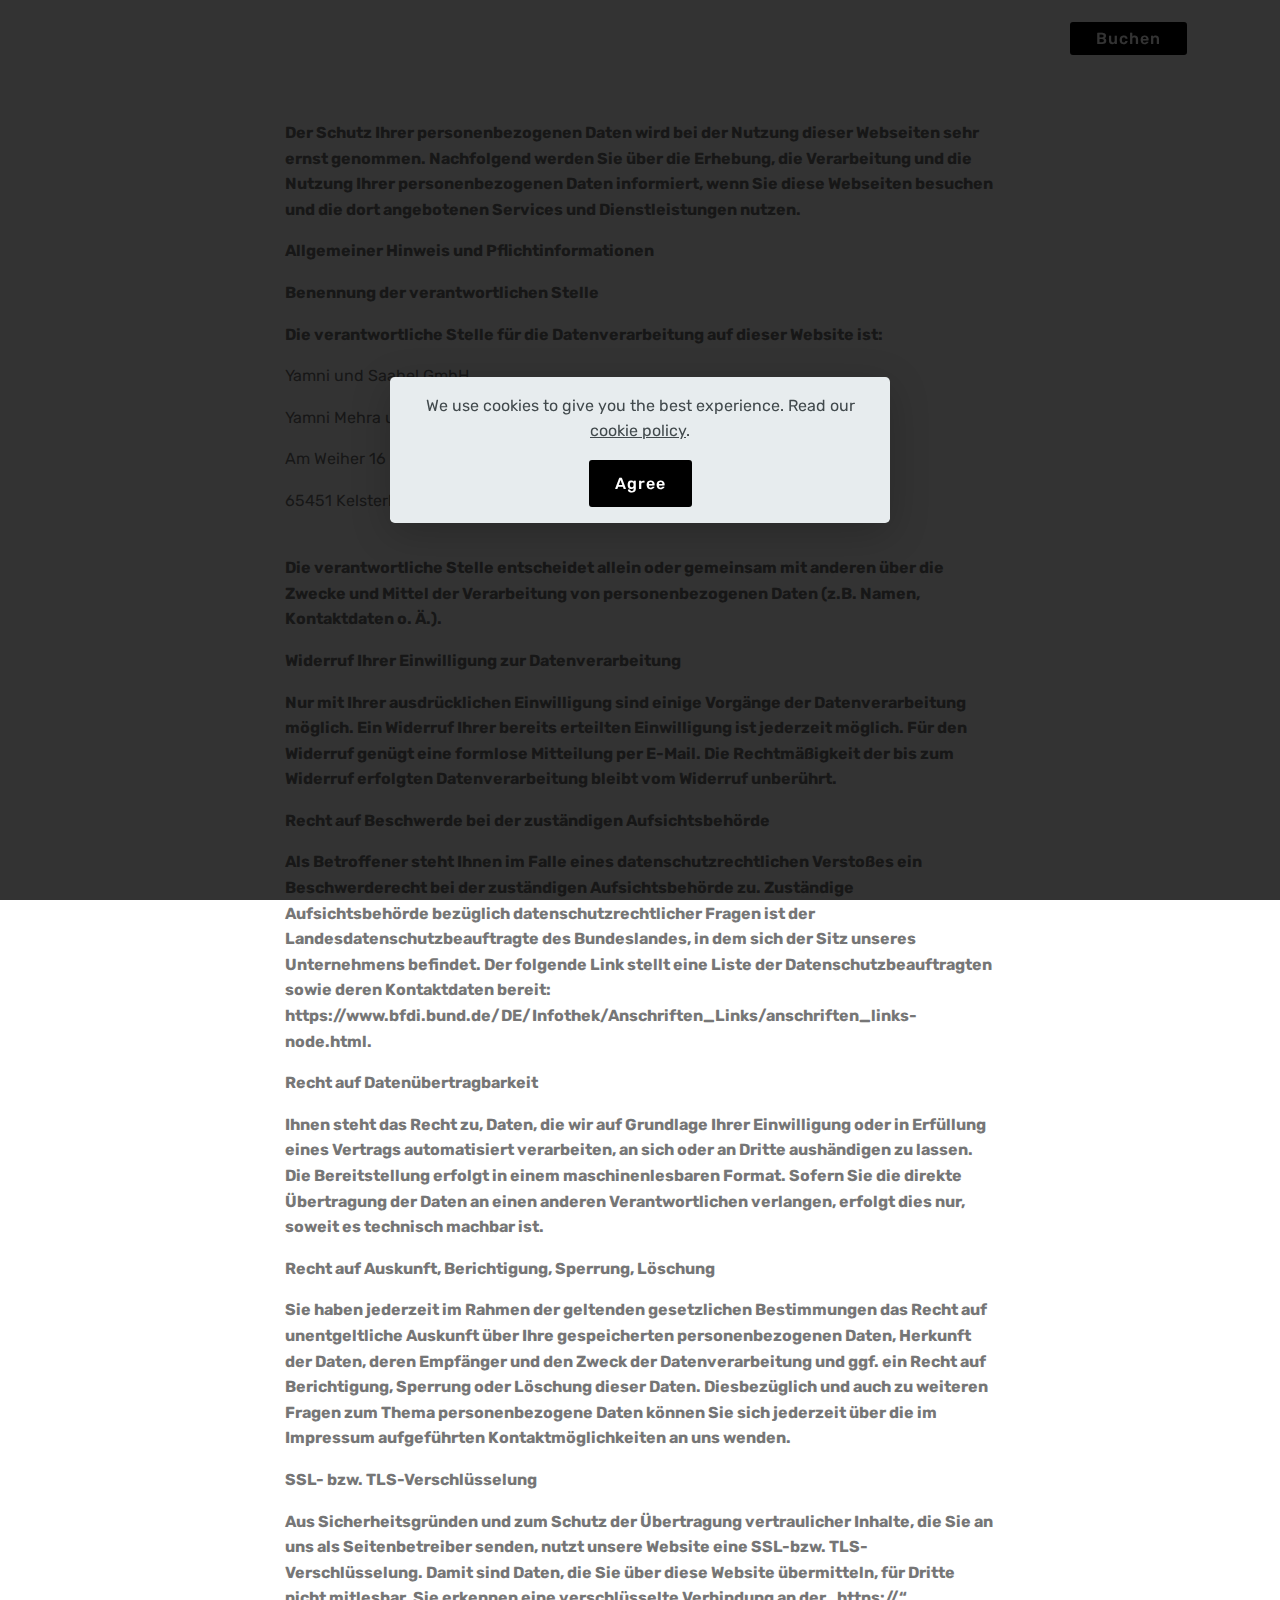
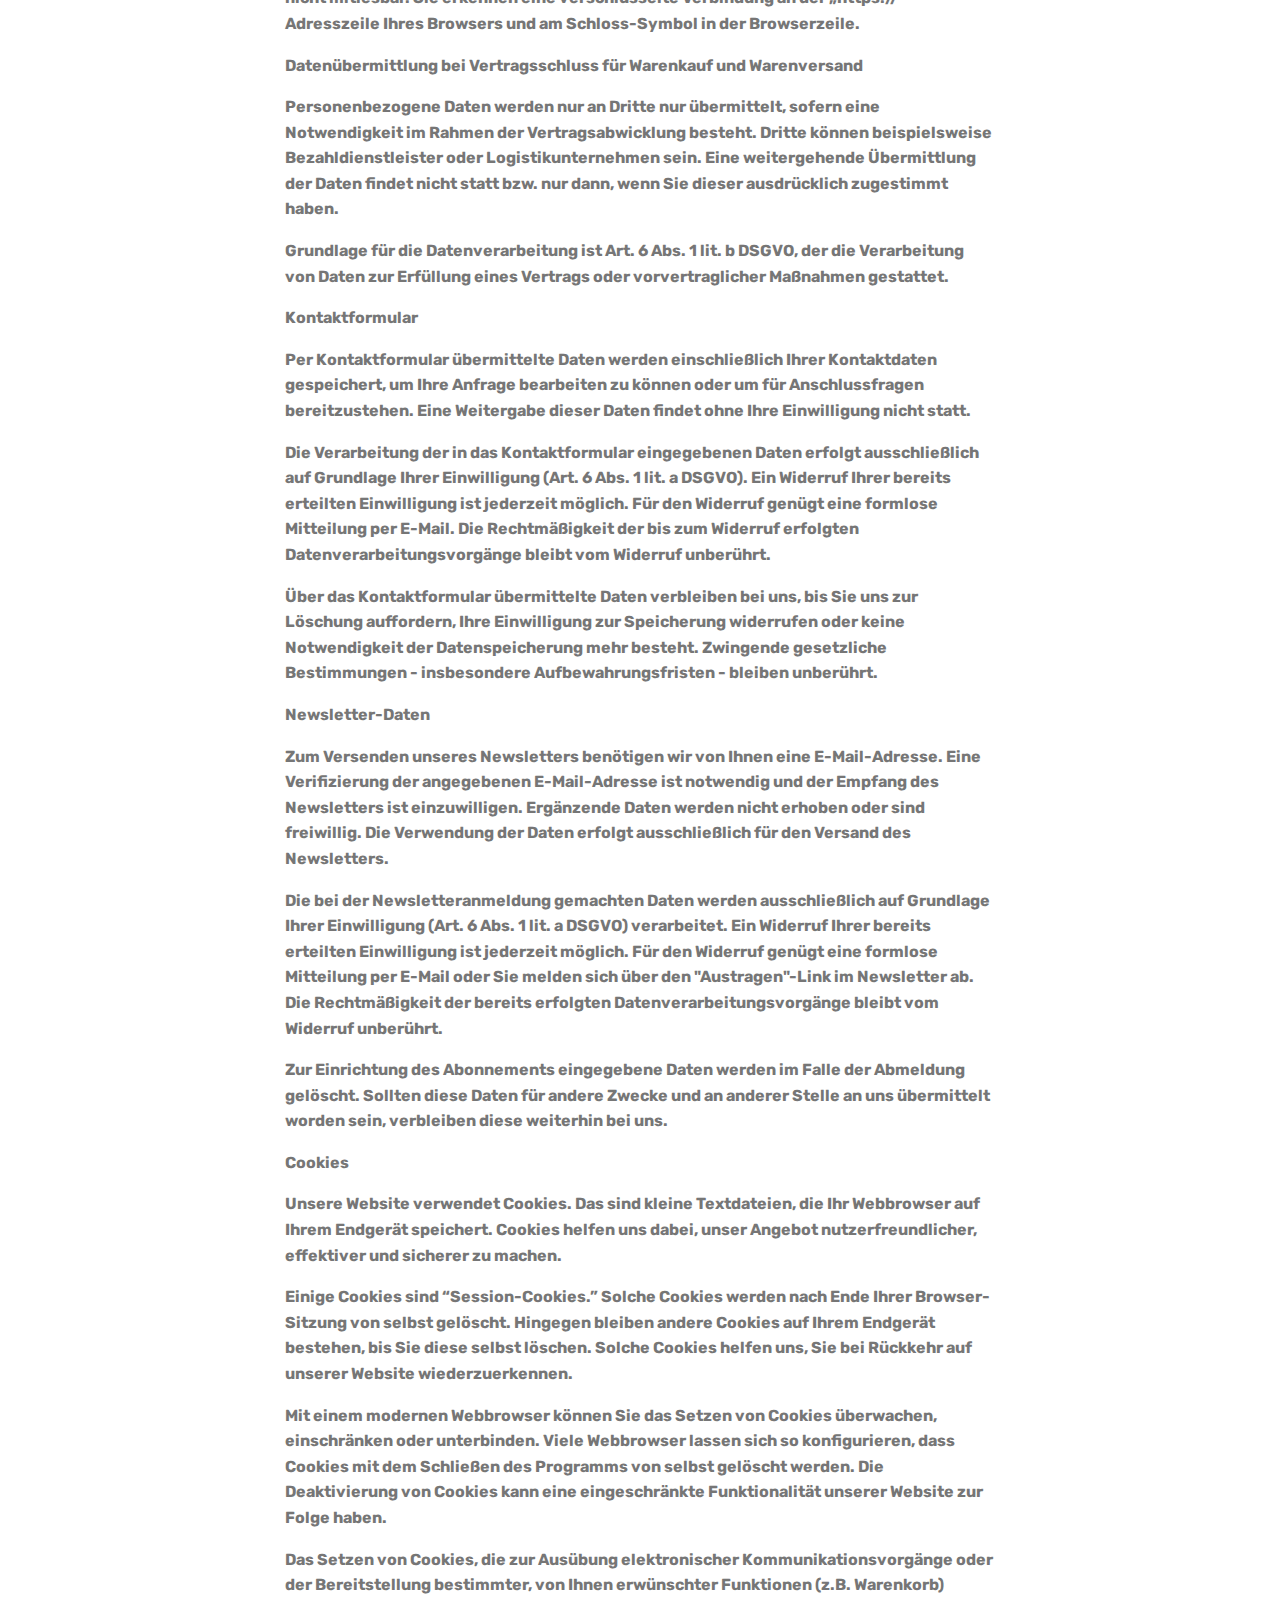
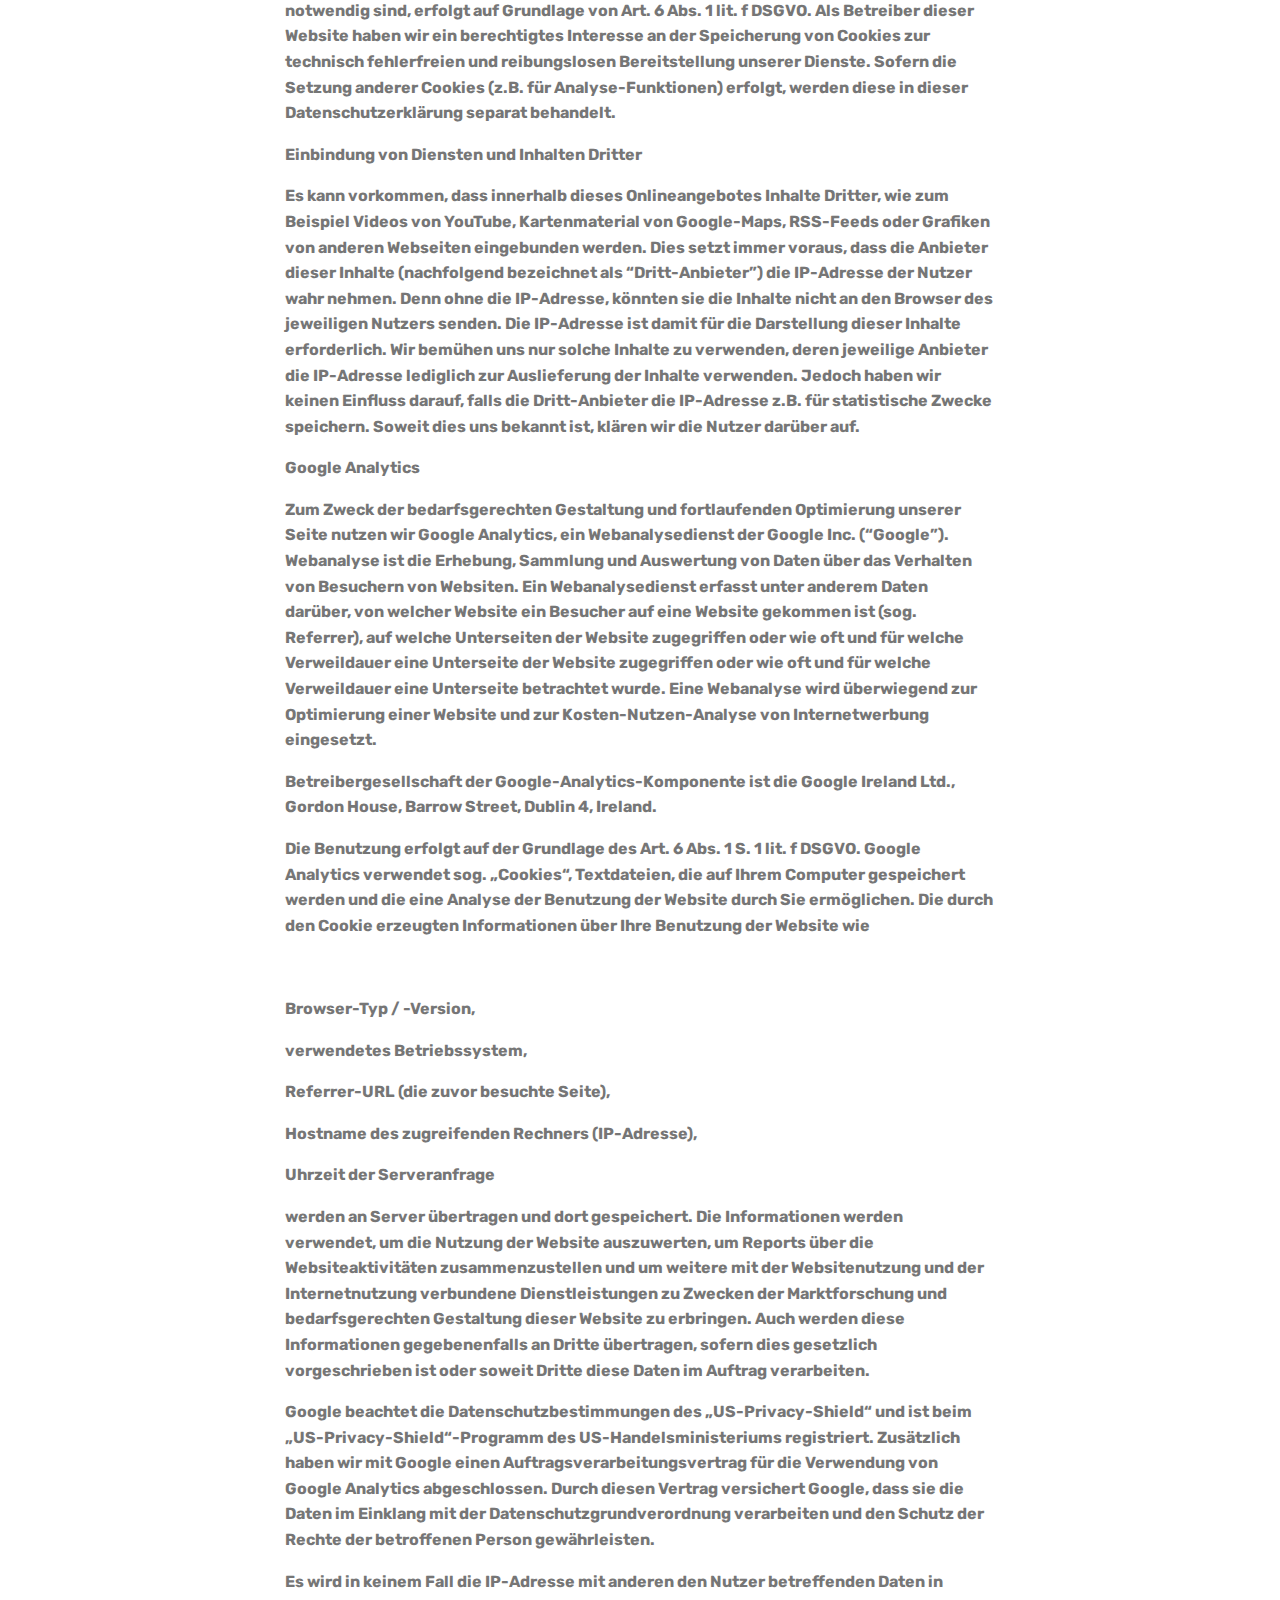
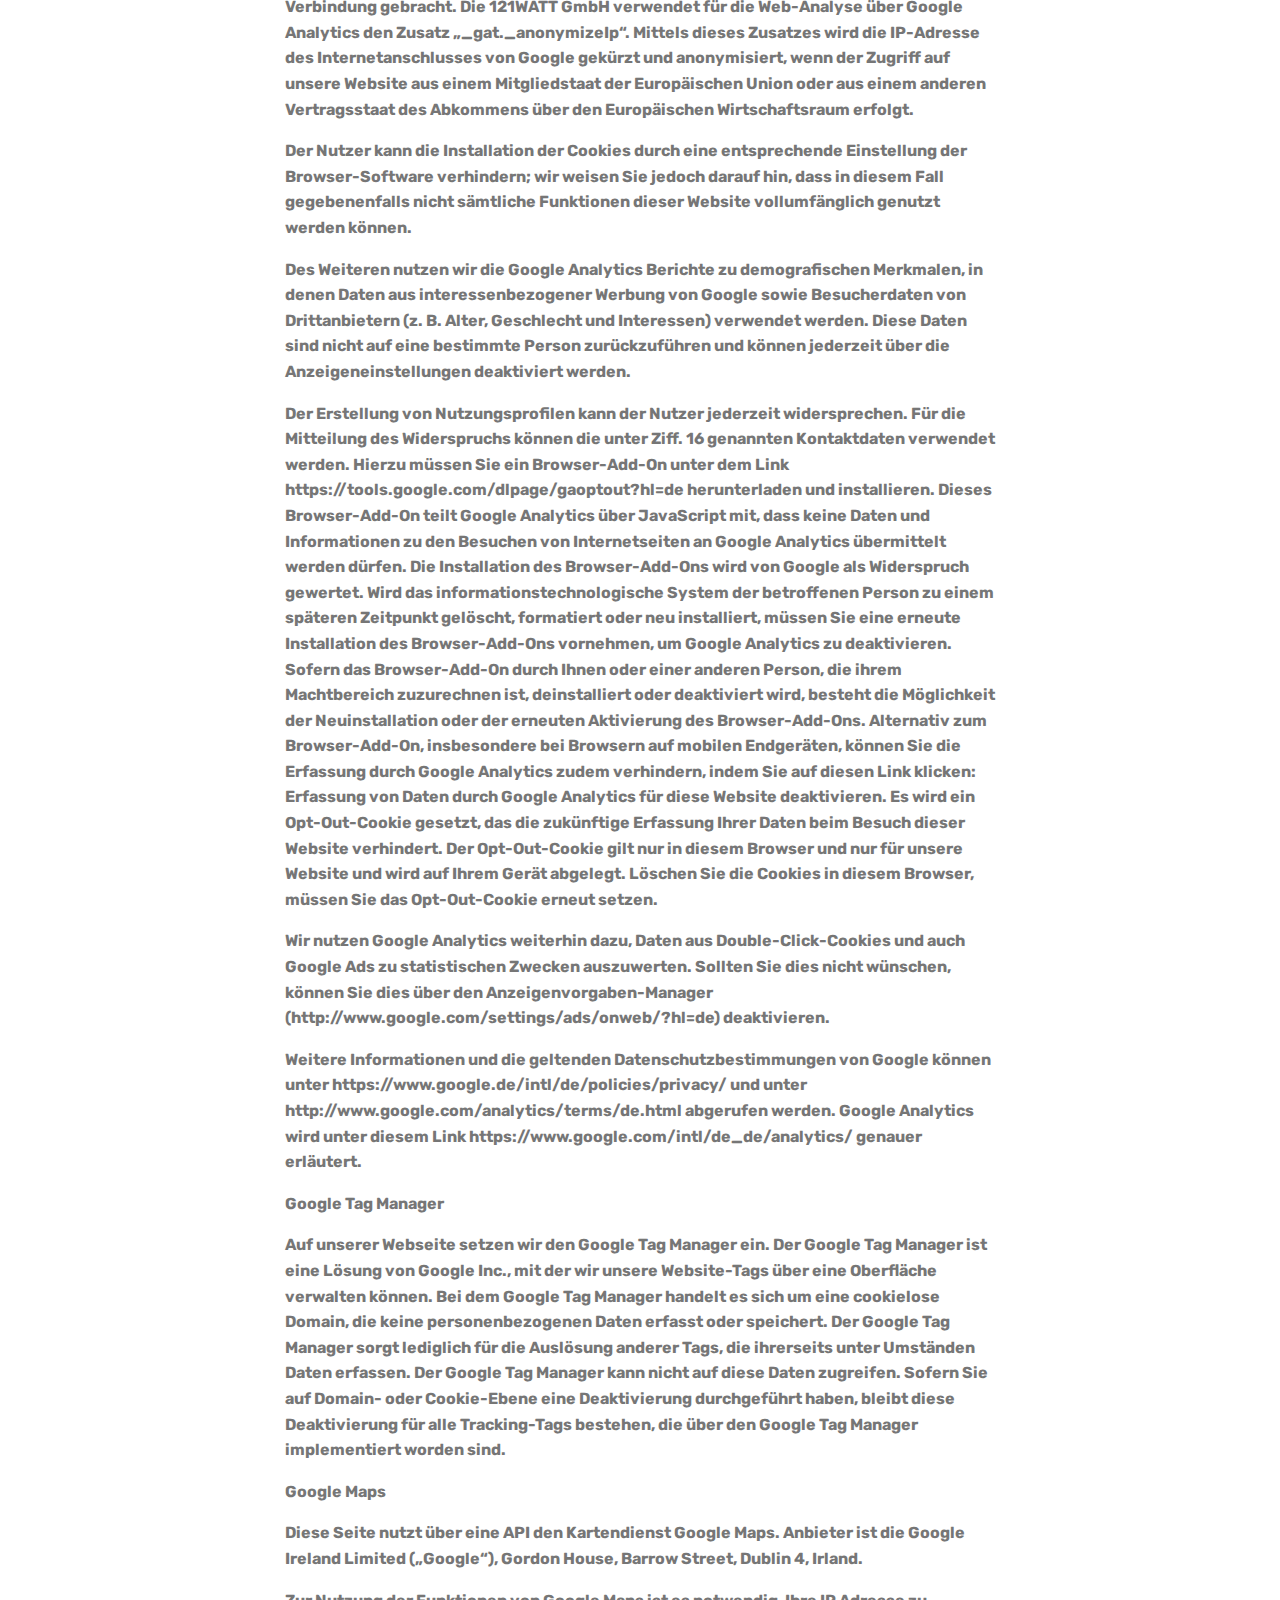
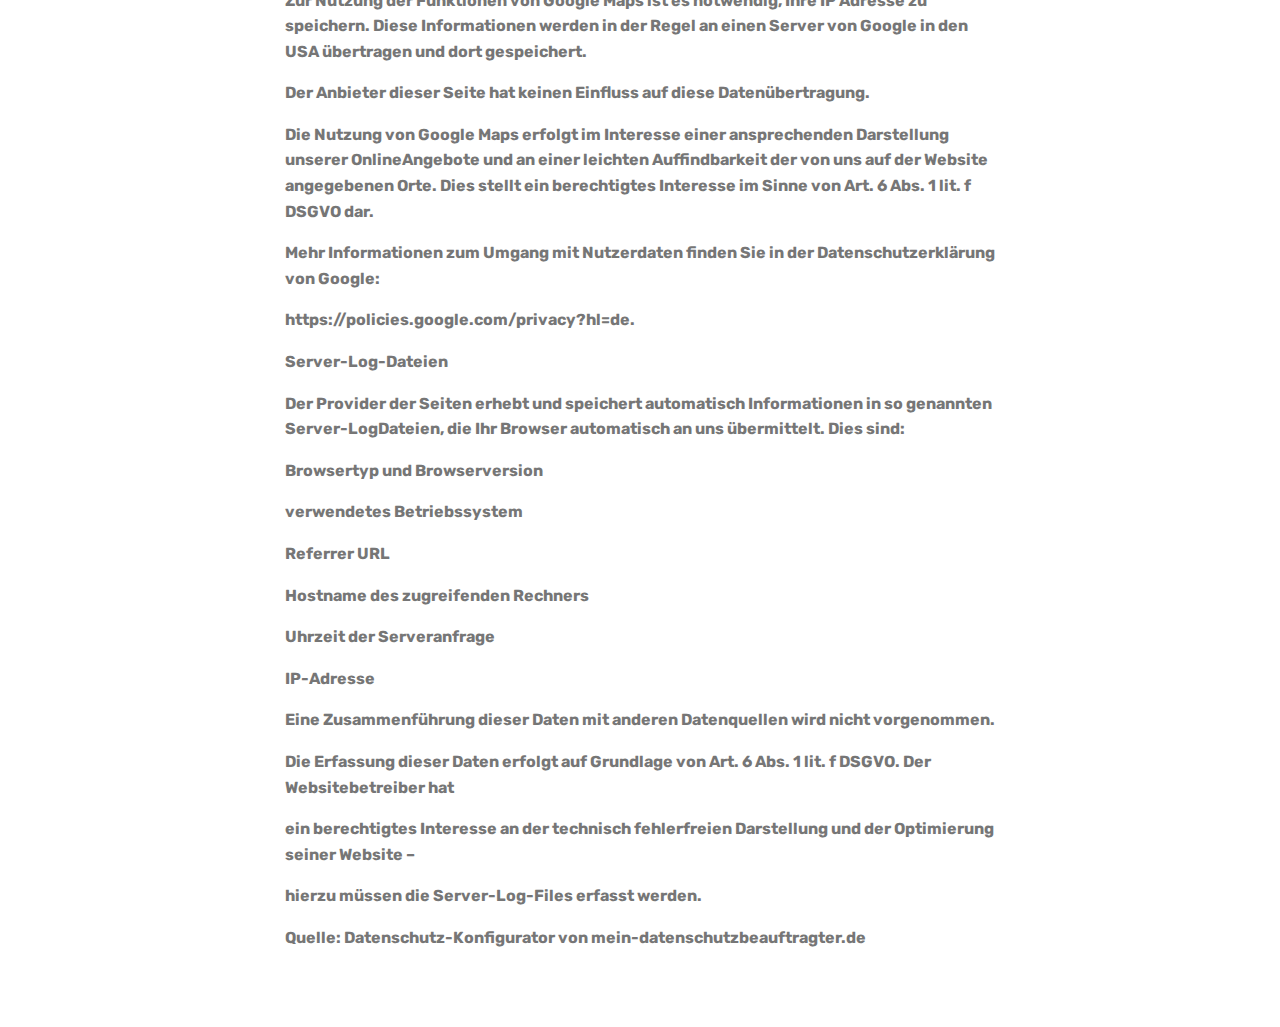
<file: Documents/Sunset/datenschutz.html>
<!DOCTYPE html>
<html  >
<head>
  <!-- Site made with Mobirise Website Builder v4.12.4, https://mobirise.com -->
  <meta charset="UTF-8">
  <meta http-equiv="X-UA-Compatible" content="IE=edge">
  <meta name="generator" content="Mobirise v4.12.4, mobirise.com">
  <meta name="viewport" content="width=device-width, initial-scale=1, minimum-scale=1">
  <link rel="shortcut icon" href="assets/images/logo2.png" type="image/x-icon">
  <meta name="description" content="Datenschutz ">
  
  
  <title>Datenschutz</title>
  <link rel="stylesheet" href="assets/bootstrap/css/bootstrap.min.css">
  <link rel="stylesheet" href="assets/bootstrap/css/bootstrap-grid.min.css">
  <link rel="stylesheet" href="assets/bootstrap/css/bootstrap-reboot.min.css">
  <link rel="stylesheet" href="assets/web/assets/gdpr-plugin/gdpr-styles.css">
  <link rel="stylesheet" href="assets/tether/tether.min.css">
  <link rel="stylesheet" href="assets/dropdown/css/style.css">
  <link rel="stylesheet" href="assets/theme/css/style.css">
  <link rel="preload" as="style" href="assets/mobirise/css/mbr-additional.css"><link rel="stylesheet" href="assets/mobirise/css/mbr-additional.css" type="text/css">
  
  
  
</head>
<body>
  <section class="menu cid-qwYGTl41gN" once="menu" id="menu1-z">

    

    <nav class="navbar navbar-expand beta-menu navbar-dropdown align-items-center navbar-fixed-top navbar-toggleable-sm bg-color transparent">
        <button class="navbar-toggler navbar-toggler-right" type="button" data-toggle="collapse" data-target="#navbarSupportedContent" aria-controls="navbarSupportedContent" aria-expanded="false" aria-label="Toggle navigation">
            <div class="hamburger">
                <span></span>
                <span></span>
                <span></span>
                <span></span>
            </div>
        </button>
        <div class="menu-logo">
            <div class="navbar-brand">
                
                <span class="navbar-caption-wrap"><a class="navbar-caption text-white display-4" href="https://mobirise.com">
                        SUNSET Kelsterbach</a></span>
            </div>
        </div>
        <div class="collapse navbar-collapse" id="navbarSupportedContent">
            <ul class="navbar-nav nav-dropdown" data-app-modern-menu="true"><li class="nav-item">
                    <a class="nav-link link text-white display-4" href="index.html">
                        
                        Hotel</a>
                </li><li class="nav-item"><a class="nav-link link text-white display-4" href="bar.html">
                        
                        Bar</a></li>
                <li class="nav-item">
                    <a class="nav-link link text-white display-4" href="restaurant.html">
                        
                        Restaurant</a>
                </li><li class="nav-item"><a class="nav-link link text-white display-4" href="ueberuns.html">Über uns</a></li></ul>
            <div class="navbar-buttons mbr-section-btn"><a class="btn btn-sm btn-primary display-4" href="index.html#form1-10">Buchen</a></div>
        </div>
    </nav>
</section>

<section class="engine"><a href="https://mobirise.info/v">html templates</a></section><section class="mbr-section article content1 cid-sioNlziyid" id="content1-1q">
    
     

    <div class="container">
        <div class="media-container-row">
            <div class="mbr-text col-12 mbr-fonts-style display-7 col-md-8"><p><strong>Der Schutz Ihrer personenbezogenen Daten wird bei der Nutzung dieser Webseiten sehr ernst genommen. Nachfolgend werden Sie über die Erhebung, die Verarbeitung und die Nutzung Ihrer personenbezogenen Daten informiert, wenn Sie diese Webseiten besuchen und die dort angebotenen Services und Dienstleistungen nutzen.</strong></p><p><strong>Allgemeiner Hinweis und Pflichtinformationen</strong></p><p><strong>Benennung der verantwortlichen Stelle</strong></p><p><strong>Die verantwortliche Stelle für die Datenverarbeitung auf dieser Website ist:</strong></p><p>Yamni und Saahel GmbH</p><p>Yamni Mehra und Saahel Mehra</p><p>Am Weiher 16</p><p><span style="font-size: 1rem;">65451 Kelsterbach</span></p><p><span style="font-size: 1rem;"><br></span><strong>Die verantwortliche Stelle entscheidet allein oder gemeinsam mit anderen über die Zwecke und Mittel der Verarbeitung von personenbezogenen Daten (z.B. Namen, Kontaktdaten o. Ä.).</strong><br></p><p><strong>Widerruf Ihrer Einwilligung zur Datenverarbeitung</strong><br></p><p><strong>Nur mit Ihrer ausdrücklichen Einwilligung sind einige Vorgänge der Datenverarbeitung möglich. Ein Widerruf Ihrer bereits erteilten Einwilligung ist jederzeit möglich. Für den Widerruf genügt eine formlose Mitteilung per E-Mail. Die Rechtmäßigkeit der bis zum Widerruf erfolgten Datenverarbeitung bleibt vom Widerruf unberührt.</strong><br></p><p><strong>Recht auf Beschwerde bei der zuständigen Aufsichtsbehörde</strong><br></p><p><strong>Als Betroffener steht Ihnen im Falle eines datenschutzrechtlichen Verstoßes ein Beschwerderecht bei der zuständigen Aufsichtsbehörde zu. Zuständige Aufsichtsbehörde bezüglich datenschutzrechtlicher Fragen ist der Landesdatenschutzbeauftragte des Bundeslandes, in dem sich der Sitz unseres Unternehmens befindet. Der folgende Link stellt eine Liste der Datenschutzbeauftragten sowie deren Kontaktdaten bereit: https://www.bfdi.bund.de/DE/Infothek/Anschriften_Links/anschriften_links-node.html.</strong><br></p><p><strong>Recht auf Datenübertragbarkeit</strong></p><p><strong>Ihnen steht das Recht zu, Daten, die wir auf Grundlage Ihrer Einwilligung oder in Erfüllung eines Vertrags automatisiert verarbeiten, an sich oder an Dritte aushändigen zu lassen. Die Bereitstellung erfolgt in einem maschinenlesbaren Format. Sofern Sie die direkte Übertragung der Daten an einen anderen Verantwortlichen verlangen, erfolgt dies nur, soweit es technisch machbar ist.</strong></p><p><strong>Recht auf Auskunft, Berichtigung, Sperrung, Löschung</strong></p><p><strong>Sie haben jederzeit im Rahmen der geltenden gesetzlichen Bestimmungen das Recht auf unentgeltliche Auskunft über Ihre gespeicherten personenbezogenen Daten, Herkunft der Daten, deren Empfänger und den Zweck der Datenverarbeitung und ggf. ein Recht auf Berichtigung, Sperrung oder Löschung dieser Daten. Diesbezüglich und auch zu weiteren Fragen zum Thema personenbezogene Daten können Sie sich jederzeit über die im Impressum aufgeführten Kontaktmöglichkeiten an uns wenden.</strong></p><p><strong>SSL- bzw. TLS-Verschlüsselung</strong></p><p><strong>Aus Sicherheitsgründen und zum Schutz der Übertragung vertraulicher Inhalte, die Sie an uns als Seitenbetreiber senden, nutzt unsere Website eine SSL-bzw. TLS-Verschlüsselung. Damit sind Daten, die Sie über diese Website übermitteln, für Dritte nicht mitlesbar. Sie erkennen eine verschlüsselte Verbindung an der „https://“ Adresszeile Ihres Browsers und am Schloss-Symbol in der Browserzeile.</strong></p><p><strong>Datenübermittlung bei Vertragsschluss für Warenkauf und Warenversand</strong></p><p><strong>Personenbezogene Daten werden nur an Dritte nur übermittelt, sofern eine Notwendigkeit im Rahmen der Vertragsabwicklung besteht. Dritte können beispielsweise Bezahldienstleister oder Logistikunternehmen sein. Eine weitergehende Übermittlung der Daten findet nicht statt bzw. nur dann, wenn Sie dieser ausdrücklich zugestimmt haben.</strong></p><p><strong>Grundlage für die Datenverarbeitung ist Art. 6 Abs. 1 lit. b DSGVO, der die Verarbeitung von Daten zur Erfüllung eines Vertrags oder vorvertraglicher Maßnahmen gestattet.</strong></p><p><strong>Kontaktformular</strong></p><p><strong>Per Kontaktformular übermittelte Daten werden einschließlich Ihrer Kontaktdaten gespeichert, um Ihre Anfrage bearbeiten zu können oder um für Anschlussfragen bereitzustehen. Eine Weitergabe dieser Daten findet ohne Ihre Einwilligung nicht statt.</strong></p><p><strong>Die Verarbeitung der in das Kontaktformular eingegebenen Daten erfolgt ausschließlich auf Grundlage Ihrer Einwilligung (Art. 6 Abs. 1 lit. a DSGVO). Ein Widerruf Ihrer bereits erteilten Einwilligung ist jederzeit möglich. Für den Widerruf genügt eine formlose Mitteilung per E-Mail. Die Rechtmäßigkeit der bis zum Widerruf erfolgten Datenverarbeitungsvorgänge bleibt vom Widerruf unberührt.</strong></p><p><strong>Über das Kontaktformular übermittelte Daten verbleiben bei uns, bis Sie uns zur Löschung auffordern, Ihre Einwilligung zur Speicherung widerrufen oder keine Notwendigkeit der Datenspeicherung mehr besteht. Zwingende gesetzliche Bestimmungen - insbesondere Aufbewahrungsfristen - bleiben unberührt.</strong></p><p><strong>Newsletter-Daten</strong></p><p><strong>Zum Versenden unseres Newsletters benötigen wir von Ihnen eine E-Mail-Adresse. Eine Verifizierung der angegebenen E-Mail-Adresse ist notwendig und der Empfang des Newsletters ist einzuwilligen. Ergänzende Daten werden nicht erhoben oder sind freiwillig. Die Verwendung der Daten erfolgt ausschließlich für den Versand des Newsletters.</strong></p><p><strong>Die bei der Newsletteranmeldung gemachten Daten werden ausschließlich auf Grundlage Ihrer Einwilligung (Art. 6 Abs. 1 lit. a DSGVO) verarbeitet. Ein Widerruf Ihrer bereits erteilten Einwilligung ist jederzeit möglich. Für den Widerruf genügt eine formlose Mitteilung per E-Mail oder Sie melden sich über den "Austragen"-Link im Newsletter ab. Die Rechtmäßigkeit der bereits erfolgten Datenverarbeitungsvorgänge bleibt vom Widerruf unberührt.</strong></p><p><strong>Zur Einrichtung des Abonnements eingegebene Daten werden im Falle der Abmeldung gelöscht. Sollten diese Daten für andere Zwecke und an anderer Stelle an uns übermittelt worden sein, verbleiben diese weiterhin bei uns.</strong></p><p><strong>Cookies</strong></p><p><strong>Unsere Website verwendet Cookies. Das sind kleine Textdateien, die Ihr Webbrowser auf Ihrem Endgerät speichert. Cookies helfen uns dabei, unser Angebot nutzerfreundlicher, effektiver und sicherer zu machen.</strong></p><p><strong>Einige Cookies sind “Session-Cookies.” Solche Cookies werden nach Ende Ihrer Browser-Sitzung von selbst gelöscht. Hingegen bleiben andere Cookies auf Ihrem Endgerät bestehen, bis Sie diese selbst löschen. Solche Cookies helfen uns, Sie bei Rückkehr auf unserer Website wiederzuerkennen.</strong></p><p><strong>Mit einem modernen Webbrowser können Sie das Setzen von Cookies überwachen, einschränken oder unterbinden. Viele Webbrowser lassen sich so konfigurieren, dass Cookies mit dem Schließen des Programms von selbst gelöscht werden. Die Deaktivierung von Cookies kann eine eingeschränkte Funktionalität unserer Website zur Folge haben.</strong></p><p><strong>Das Setzen von Cookies, die zur Ausübung elektronischer Kommunikationsvorgänge oder der Bereitstellung bestimmter, von Ihnen erwünschter Funktionen (z.B. Warenkorb) notwendig sind, erfolgt auf Grundlage von Art. 6 Abs. 1 lit. f DSGVO. Als Betreiber dieser Website haben wir ein berechtigtes Interesse an der Speicherung von Cookies zur technisch fehlerfreien und reibungslosen Bereitstellung unserer Dienste. Sofern die Setzung anderer Cookies (z.B. für Analyse-Funktionen) erfolgt, werden diese in dieser Datenschutzerklärung separat behandelt.</strong></p><p><strong>Einbindung von Diensten und Inhalten Dritter</strong></p><p><strong>Es kann vorkommen, dass innerhalb dieses Onlineangebotes Inhalte Dritter, wie zum Beispiel Videos von YouTube, Kartenmaterial von Google-Maps, RSS-Feeds oder Grafiken von anderen Webseiten eingebunden werden. Dies setzt immer voraus, dass die Anbieter dieser Inhalte (nachfolgend bezeichnet als “Dritt-Anbieter”) die IP-Adresse der Nutzer wahr nehmen. Denn ohne die IP-Adresse, könnten sie die Inhalte nicht an den Browser des jeweiligen Nutzers senden. Die IP-Adresse ist damit für die Darstellung dieser Inhalte erforderlich. Wir bemühen uns nur solche Inhalte zu verwenden, deren jeweilige Anbieter die IP-Adresse lediglich zur Auslieferung der Inhalte verwenden. Jedoch haben wir keinen Einfluss darauf, falls die Dritt-Anbieter die IP-Adresse z.B. für statistische Zwecke speichern. Soweit dies uns bekannt ist, klären wir die Nutzer darüber auf.</strong></p><p><strong>Google Analytics</strong></p><p><strong>Zum Zweck der bedarfsgerechten Gestaltung und fortlaufenden Optimierung unserer Seite nutzen wir Google Analytics, ein Webanalysedienst der Google Inc. (“Google”). Webanalyse ist die Erhebung, Sammlung und Auswertung von Daten über das Verhalten von Besuchern von Websiten. Ein Webanalysedienst erfasst unter anderem Daten darüber, von welcher Website ein Besucher auf eine Website gekommen ist (sog. Referrer), auf welche Unterseiten der Website zugegriffen oder wie oft und für welche Verweildauer eine Unterseite der Website zugegriffen oder wie oft und für welche Verweildauer eine Unterseite betrachtet wurde. Eine Webanalyse wird überwiegend zur Optimierung einer Website und zur Kosten-Nutzen-Analyse von Internetwerbung eingesetzt.</strong></p><p><strong>Betreibergesellschaft der Google-Analytics-Komponente ist die Google Ireland Ltd., Gordon House, Barrow Street, Dublin 4, Ireland.</strong></p><p><strong>Die Benutzung erfolgt auf der Grundlage des Art. 6 Abs. 1 S. 1 lit. f DSGVO. Google Analytics verwendet sog. „Cookies“, Textdateien, die auf Ihrem Computer gespeichert werden und die eine Analyse der Benutzung der Website durch Sie ermöglichen. Die durch den Cookie erzeugten Informationen über Ihre Benutzung der Website wie</strong></p><p><strong><br></strong></p><p><strong>Browser-Typ / -Version,</strong></p><p><strong>verwendetes Betriebssystem,</strong></p><p><strong>Referrer-URL (die zuvor besuchte Seite),</strong></p><p><strong>Hostname des zugreifenden Rechners (IP-Adresse),</strong></p><p><strong>Uhrzeit der Serveranfrage</strong></p><p><strong>werden an Server übertragen und dort gespeichert. Die Informationen werden verwendet, um die Nutzung der Website auszuwerten, um Reports über die Websiteaktivitäten zusammenzustellen und um weitere mit der Websitenutzung und der Internetnutzung verbundene Dienstleistungen zu Zwecken der Marktforschung und bedarfsgerechten Gestaltung dieser Website zu erbringen. Auch werden diese Informationen gegebenenfalls an Dritte übertragen, sofern dies gesetzlich vorgeschrieben ist oder soweit Dritte diese Daten im Auftrag verarbeiten.</strong></p><p><strong>Google beachtet die Datenschutzbestimmungen des „US-Privacy-Shield“ und ist beim „US-Privacy-Shield“-Programm des US-Handelsministeriums registriert. Zusätzlich haben wir mit Google einen Auftragsverarbeitungsvertrag für die Verwendung von Google Analytics abgeschlossen. Durch diesen Vertrag versichert Google, dass sie die Daten im Einklang mit der Datenschutzgrundverordnung verarbeiten und den Schutz der Rechte der betroffenen Person gewährleisten.</strong></p><p><strong>Es wird in keinem Fall die IP-Adresse mit anderen den Nutzer betreffenden Daten in Verbindung gebracht. Die 121WATT GmbH verwendet für die Web-Analyse über Google Analytics den Zusatz „_gat._anonymizeIp“. Mittels dieses Zusatzes wird die IP-Adresse des Internetanschlusses von Google gekürzt und anonymisiert, wenn der Zugriff auf unsere Website aus einem Mitgliedstaat der Europäischen Union oder aus einem anderen Vertragsstaat des Abkommens über den Europäischen Wirtschaftsraum erfolgt.</strong></p><p><strong>Der Nutzer kann die Installation der Cookies durch eine entsprechende Einstellung der Browser-Software verhindern; wir weisen Sie jedoch darauf hin, dass in diesem Fall gegebenenfalls nicht sämtliche Funktionen dieser Website vollumfänglich genutzt werden können.</strong></p><p><strong>Des Weiteren nutzen wir die Google Analytics Berichte zu demografischen Merkmalen, in denen Daten aus interessenbezogener Werbung von Google sowie Besucherdaten von Drittanbietern (z. B. Alter, Geschlecht und Interessen) verwendet werden. Diese Daten sind nicht auf eine bestimmte Person zurückzuführen und können jederzeit über die Anzeigeneinstellungen deaktiviert werden.</strong></p><p><strong>Der Erstellung von Nutzungsprofilen kann der Nutzer jederzeit widersprechen. Für die Mitteilung des Widerspruchs können die unter Ziff. 16 genannten Kontaktdaten verwendet werden. Hierzu müssen Sie ein Browser-Add-On unter dem Link https://tools.google.com/dlpage/gaoptout?hl=de herunterladen und installieren. Dieses Browser-Add-On teilt Google Analytics über JavaScript mit, dass keine Daten und Informationen zu den Besuchen von Internetseiten an Google Analytics übermittelt werden dürfen. Die Installation des Browser-Add-Ons wird von Google als Widerspruch gewertet. Wird das informationstechnologische System der betroffenen Person zu einem späteren Zeitpunkt gelöscht, formatiert oder neu installiert, müssen Sie eine erneute Installation des Browser-Add-Ons vornehmen, um Google Analytics zu deaktivieren. Sofern das Browser-Add-On durch Ihnen oder einer anderen Person, die ihrem Machtbereich zuzurechnen ist, deinstalliert oder deaktiviert wird, besteht die Möglichkeit der Neuinstallation oder der erneuten Aktivierung des Browser-Add-Ons. Alternativ zum Browser-Add-On, insbesondere bei Browsern auf mobilen Endgeräten, können Sie die Erfassung durch Google Analytics zudem verhindern, indem Sie auf diesen Link klicken: Erfassung von Daten durch Google Analytics für diese Website deaktivieren. Es wird ein Opt-Out-Cookie gesetzt, das die zukünftige Erfassung Ihrer Daten beim Besuch dieser Website verhindert. Der Opt-Out-Cookie gilt nur in diesem Browser und nur für unsere Website und wird auf Ihrem Gerät abgelegt. Löschen Sie die Cookies in diesem Browser, müssen Sie das Opt-Out-Cookie erneut setzen.</strong></p><p><strong>Wir nutzen Google Analytics weiterhin dazu, Daten aus Double-Click-Cookies und auch Google Ads zu statistischen Zwecken auszuwerten. Sollten Sie dies nicht wünschen, können Sie dies über den Anzeigenvorgaben-Manager (http://www.google.com/settings/ads/onweb/?hl=de) deaktivieren.</strong></p><p><strong>Weitere Informationen und die geltenden Datenschutzbestimmungen von Google können unter https://www.google.de/intl/de/policies/privacy/ und unter http://www.google.com/analytics/terms/de.html abgerufen werden. Google Analytics wird unter diesem Link https://www.google.com/intl/de_de/analytics/ genauer erläutert.</strong></p><p><strong>Google Tag Manager&nbsp;</strong></p><p><strong>Auf unserer Webseite setzen wir den Google Tag Manager ein. Der Google Tag Manager ist eine Lösung von Google Inc., mit der wir unsere Website-Tags über eine Oberfläche verwalten können. Bei dem Google Tag Manager handelt es sich um eine cookielose Domain, die keine personenbezogenen Daten erfasst oder speichert. Der Google Tag Manager sorgt lediglich für die Auslösung anderer Tags, die ihrerseits unter Umständen Daten erfassen. Der Google Tag Manager kann nicht auf diese Daten zugreifen. Sofern Sie auf Domain- oder Cookie-Ebene eine Deaktivierung durchgeführt haben, bleibt diese Deaktivierung für alle Tracking-Tags bestehen, die über den Google Tag Manager implementiert worden sind.</strong></p><p><strong>Google Maps</strong></p><p><strong>Diese Seite nutzt über eine API den Kartendienst Google Maps. Anbieter ist die Google Ireland Limited („Google“), Gordon House, Barrow Street, Dublin 4, Irland.</strong></p><p><strong>Zur Nutzung der Funktionen von Google Maps ist es notwendig, Ihre IP Adresse zu speichern. Diese Informationen werden in der Regel an einen Server von Google in den USA übertragen und dort gespeichert.</strong></p><p><strong>Der Anbieter dieser Seite hat keinen Einfluss auf diese Datenübertragung.</strong></p><p><strong>Die Nutzung von Google Maps erfolgt im Interesse einer ansprechenden Darstellung unserer OnlineAngebote und an einer leichten Auffindbarkeit der von uns auf der Website angegebenen Orte. Dies stellt ein berechtigtes Interesse im Sinne von Art. 6 Abs. 1 lit. f DSGVO dar.</strong></p><p><strong>Mehr Informationen zum Umgang mit Nutzerdaten finden Sie in der Datenschutzerklärung von Google:</strong></p><p><strong>https://policies.google.com/privacy?hl=de.</strong></p><p><strong>Server-Log-Dateien</strong></p><p><strong>Der Provider der Seiten erhebt und speichert automatisch Informationen in so genannten Server-LogDateien, die Ihr Browser automatisch an uns übermittelt. Dies sind:</strong></p><p><strong>Browsertyp und Browserversion</strong></p><p><strong>verwendetes Betriebssystem</strong></p><p><strong>Referrer URL</strong></p><p><strong>Hostname des zugreifenden Rechners</strong></p><p><strong>Uhrzeit der Serveranfrage</strong></p><p><strong>IP-Adresse</strong></p><p><strong>Eine Zusammenführung dieser Daten mit anderen Datenquellen wird nicht vorgenommen.</strong></p><p><strong>Die Erfassung dieser Daten erfolgt auf Grundlage von Art. 6 Abs. 1 lit. f DSGVO. Der Websitebetreiber hat</strong></p><p><strong>ein berechtigtes Interesse an der technisch fehlerfreien Darstellung und der Optimierung seiner Website –</strong></p><p><strong>hierzu müssen die Server-Log-Files erfasst werden.</strong></p><p><strong>Quelle: Datenschutz-Konfigurator von mein-datenschutzbeauftragter.de</strong></p></div>
        </div>
    </div>
</section>


  <script src="assets/web/assets/jquery/jquery.min.js"></script>
  <script src="assets/popper/popper.min.js"></script>
  <script src="assets/bootstrap/js/bootstrap.min.js"></script>
  <script src="assets/web/assets/cookies-alert-plugin/cookies-alert-core.js"></script>
  <script src="assets/web/assets/cookies-alert-plugin/cookies-alert-script.js"></script>
  <script src="assets/tether/tether.min.js"></script>
  <script src="assets/smoothscroll/smooth-scroll.js"></script>
  <script src="assets/dropdown/js/nav-dropdown.js"></script>
  <script src="assets/dropdown/js/navbar-dropdown.js"></script>
  <script src="assets/touchswipe/jquery.touch-swipe.min.js"></script>
  <script src="assets/theme/js/script.js"></script>
  
  
<div id="cookie-dialog" style="display: none;"><div id="cookiesdirective"><div style="position: fixed; top: 0; right: 0; bottom: 0; left: 0; background-color: rgb(0, 0, 0); opacity: 0.8; z-index: 9999;"></div><div style="position: fixed; top: 0; right: 0; bottom: 0; left: 0; display: flex; align-items: center; z-index: 10000"><div class="cookie-wrapper" style="position: relative; width: 100%; max-width: 500px; margin-right: auto; margin-left: auto; padding: 1rem; text-align: center; border-radius: .3rem; box-shadow: 0 10px 40px 0 rgba(0,0,0,0.2); color:#424a4d; background:rgba(234, 239, 241, 0.99);"><div class="mbr-text"><p class="display-7">We use cookies to give you the best experience. Read our <a style='color: #424a4d; text-decoration: underline;' href='datenschutz.html'>cookie policy</a>.</p></div><div class="mbr-section-btn"><a style="margin:0;;" class="btn btn-sm btn-primary display-7" id="impliedsubmit">Agree
  <input name="cookieData" type="hidden" data-cookie-customDialogSelector='#cookie-dialog' data-cookie-colorText='#424a4d' data-cookie-colorBg='rgba(234, 239, 241, 0.99)' data-cookie-textButton='Agree' data-cookie-colorButton='' data-cookie-colorLink='#424a4d' data-cookie-underlineLink='true' data-cookie-text="We use cookies to give you the best experience. Read our <a href='datenschutz.html'>cookie policy</a>.">
   <div id="scrollToTop" class="scrollToTop mbr-arrow-up"><a style="text-align: center;"><i class="mbr-arrow-up-icon mbr-arrow-up-icon-cm cm-icon cm-icon-smallarrow-up"></i></a></div>
  </body>
</html>
</file>
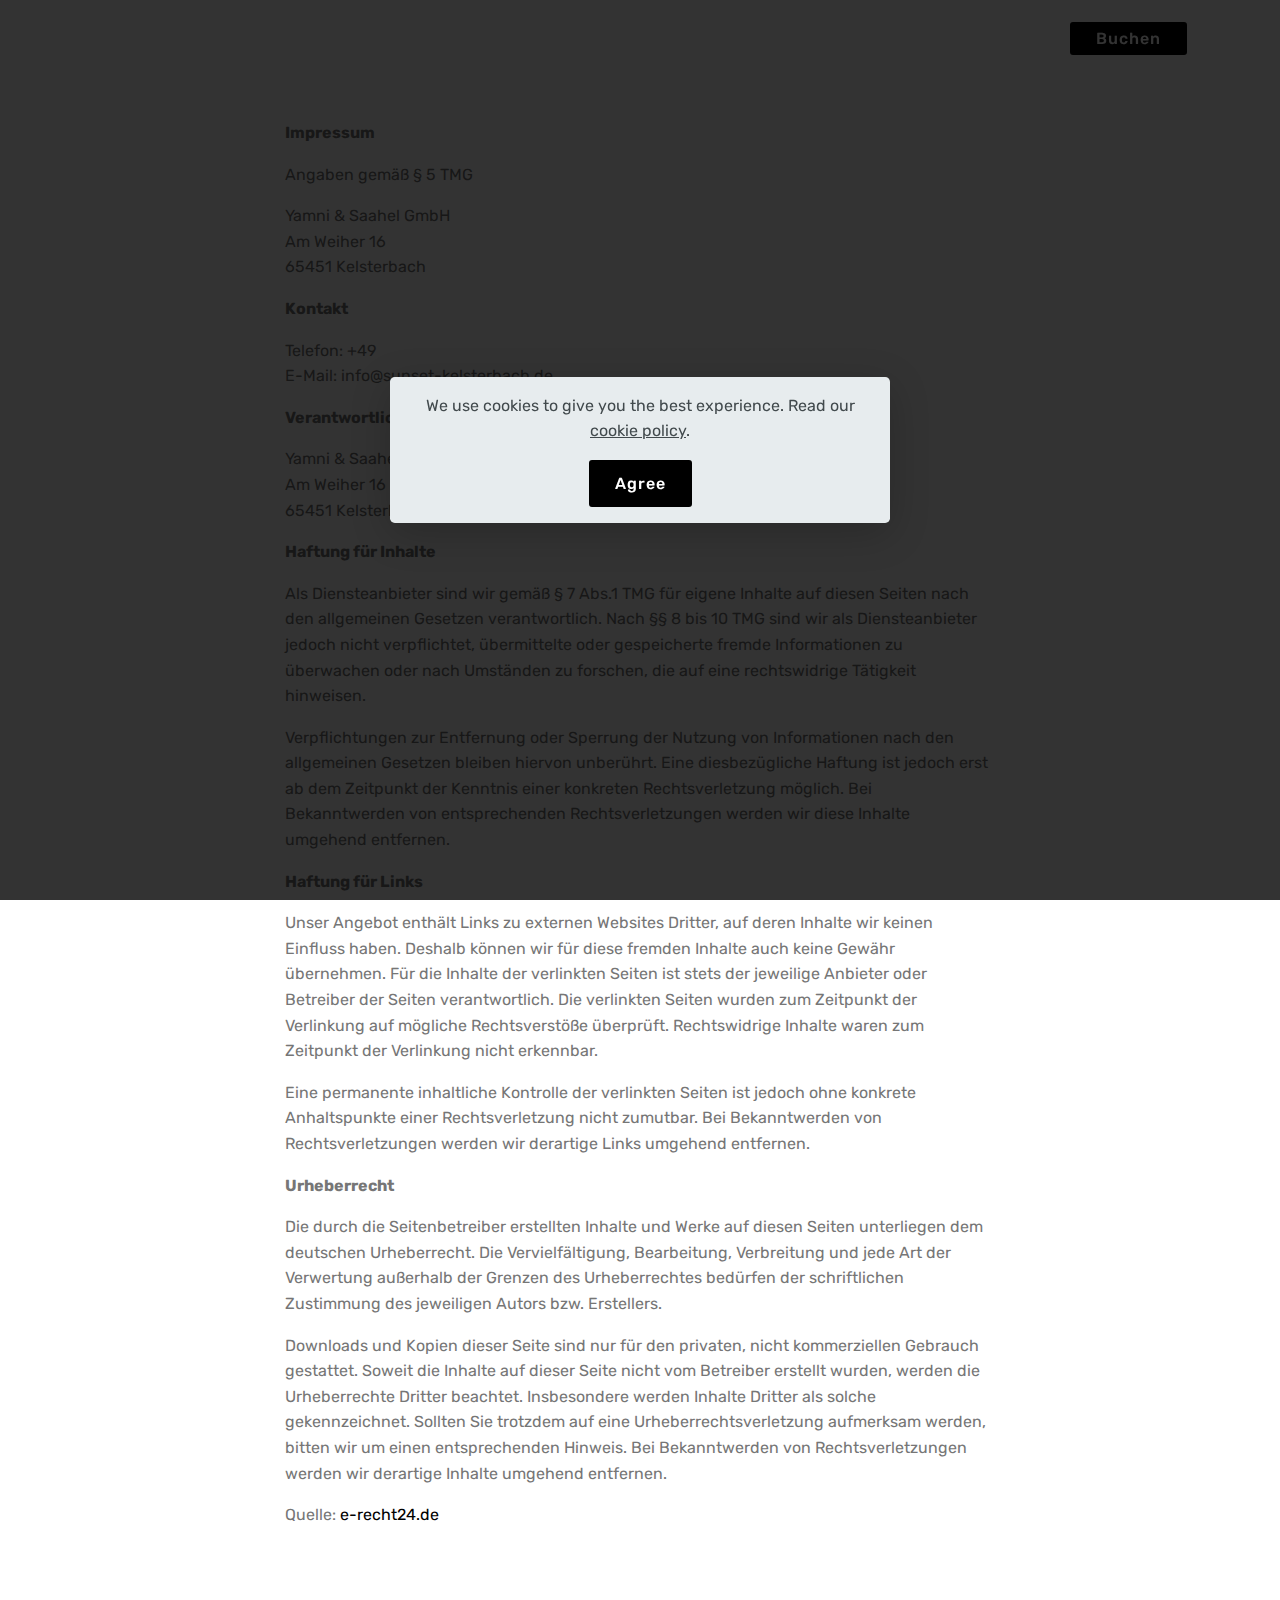
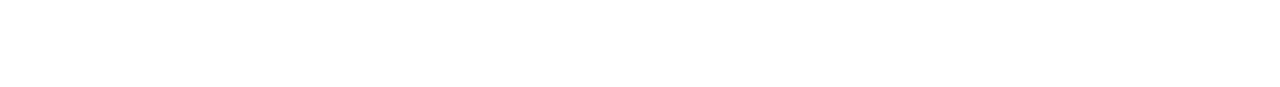
<file: Documents/Sunset/impressum.html>
<!DOCTYPE html>
<html  >
<head>
  <!-- Site made with Mobirise Website Builder v4.12.4, https://mobirise.com -->
  <meta charset="UTF-8">
  <meta http-equiv="X-UA-Compatible" content="IE=edge">
  <meta name="generator" content="Mobirise v4.12.4, mobirise.com">
  <meta name="viewport" content="width=device-width, initial-scale=1, minimum-scale=1">
  <link rel="shortcut icon" href="assets/images/logo2.png" type="image/x-icon">
  <meta name="description" content="Impressum">
  
  
  <title>Impressum</title>
  <link rel="stylesheet" href="assets/bootstrap/css/bootstrap.min.css">
  <link rel="stylesheet" href="assets/bootstrap/css/bootstrap-grid.min.css">
  <link rel="stylesheet" href="assets/bootstrap/css/bootstrap-reboot.min.css">
  <link rel="stylesheet" href="assets/web/assets/gdpr-plugin/gdpr-styles.css">
  <link rel="stylesheet" href="assets/tether/tether.min.css">
  <link rel="stylesheet" href="assets/dropdown/css/style.css">
  <link rel="stylesheet" href="assets/theme/css/style.css">
  <link rel="preload" as="style" href="assets/mobirise/css/mbr-additional.css"><link rel="stylesheet" href="assets/mobirise/css/mbr-additional.css" type="text/css">
  
  
  
</head>
<body>
  <section class="menu cid-sioKDzXPmu" once="menu" id="menu1-1n">

    

    <nav class="navbar navbar-expand beta-menu navbar-dropdown align-items-center navbar-fixed-top navbar-toggleable-sm bg-color transparent">
        <button class="navbar-toggler navbar-toggler-right" type="button" data-toggle="collapse" data-target="#navbarSupportedContent" aria-controls="navbarSupportedContent" aria-expanded="false" aria-label="Toggle navigation">
            <div class="hamburger">
                <span></span>
                <span></span>
                <span></span>
                <span></span>
            </div>
        </button>
        <div class="menu-logo">
            <div class="navbar-brand">
                
                <span class="navbar-caption-wrap"><a class="navbar-caption text-white display-4" href="https://mobirise.com">
                        SUNSET Kelsterbach</a></span>
            </div>
        </div>
        <div class="collapse navbar-collapse" id="navbarSupportedContent">
            <ul class="navbar-nav nav-dropdown" data-app-modern-menu="true"><li class="nav-item">
                    <a class="nav-link link text-white display-4" href="index.html">
                        
                        Hotel</a>
                </li><li class="nav-item"><a class="nav-link link text-white display-4" href="bar.html">
                        
                        Bar</a></li>
                <li class="nav-item">
                    <a class="nav-link link text-white display-4" href="restaurant.html">
                        
                        Restaurant</a>
                </li><li class="nav-item"><a class="nav-link link text-white display-4" href="ueberuns.html">Über uns</a></li></ul>
            <div class="navbar-buttons mbr-section-btn"><a class="btn btn-sm btn-primary display-4" href="index.html#form1-10">Buchen</a></div>
        </div>
    </nav>
</section>

<section class="engine"><a href="https://mobirise.info/y">free html website templates</a></section><section class="mbr-section article content1 cid-sioKYY4v4I" id="content1-1p">
    
     

    <div class="container">
        <div class="media-container-row">
            <div class="mbr-text col-12 mbr-fonts-style display-7 col-md-8"><p><strong>Impressum</strong></p><p>Angaben gemäß § 5 TMG</p><p><span style="font-size: 1rem;">Yamni &amp; Saahel GmbH<br>Am Weiher 16<br></span><span style="font-size: 1rem;">65451 Kelsterbach</span></p><p><span style="font-size: 1rem;"><strong>Kontakt</strong></span></p><p>Telefon: +49<br><span style="font-size: 1rem;">E-Mail: info@sunset-kelsterbach.de</span></p><p><strong>Verantwortlich für den Inhalt nach § 55 Abs. 2 RStV</strong></p><p>Yamni &amp; Saahel GmbH<br><span style="font-size: 1rem;">Am Weiher 16<br></span><span style="font-size: 1rem;">65451 Kelsterbach</span></p><p><strong>Haftung für Inhalte</strong></p><p>Als Diensteanbieter sind wir gemäß § 7 Abs.1 TMG für eigene Inhalte auf diesen Seiten nach den allgemeinen Gesetzen verantwortlich. Nach §§ 8 bis 10 TMG sind wir als Diensteanbieter jedoch nicht verpflichtet, übermittelte oder gespeicherte fremde Informationen zu überwachen oder nach Umständen zu forschen, die auf eine rechtswidrige Tätigkeit hinweisen.</p><p>Verpflichtungen zur Entfernung oder Sperrung der Nutzung von Informationen nach den allgemeinen Gesetzen bleiben hiervon unberührt. Eine diesbezügliche Haftung ist jedoch erst ab dem Zeitpunkt der Kenntnis einer konkreten Rechtsverletzung möglich. Bei Bekanntwerden von entsprechenden Rechtsverletzungen werden wir diese Inhalte umgehend entfernen.</p><p><strong>Haftung für Links</strong></p><p>Unser Angebot enthält Links zu externen Websites Dritter, auf deren Inhalte wir keinen Einfluss haben. Deshalb können wir für diese fremden Inhalte auch keine Gewähr übernehmen. Für die Inhalte der verlinkten Seiten ist stets der jeweilige Anbieter oder Betreiber der Seiten verantwortlich. Die verlinkten Seiten wurden zum Zeitpunkt der Verlinkung auf mögliche Rechtsverstöße überprüft. Rechtswidrige Inhalte waren zum Zeitpunkt der Verlinkung nicht erkennbar.</p><p>Eine permanente inhaltliche Kontrolle der verlinkten Seiten ist jedoch ohne konkrete Anhaltspunkte einer Rechtsverletzung nicht zumutbar. Bei Bekanntwerden von Rechtsverletzungen werden wir derartige Links umgehend entfernen.</p><p><strong>Urheberrecht</strong></p><p>Die durch die Seitenbetreiber erstellten Inhalte und Werke auf diesen Seiten unterliegen dem deutschen Urheberrecht. Die Vervielfältigung, Bearbeitung, Verbreitung und jede Art der Verwertung außerhalb der Grenzen des Urheberrechtes bedürfen der schriftlichen Zustimmung des jeweiligen Autors bzw. Erstellers.</p><p>Downloads und Kopien dieser Seite sind nur für den privaten, nicht kommerziellen Gebrauch gestattet. Soweit die Inhalte auf dieser Seite nicht vom Betreiber erstellt wurden, werden die Urheberrechte Dritter beachtet. Insbesondere werden Inhalte Dritter als solche gekennzeichnet. Sollten Sie trotzdem auf eine Urheberrechtsverletzung aufmerksam werden, bitten wir um einen entsprechenden Hinweis. Bei Bekanntwerden von Rechtsverletzungen werden wir derartige Inhalte umgehend entfernen.</p><p>Quelle: <a href="https://e-recht24.de" target="_blank">e-recht24.de</a></p><p><strong><br></strong></p><p><strong><br></strong></p></div>
        </div>
    </div>
</section>


  <script src="assets/web/assets/jquery/jquery.min.js"></script>
  <script src="assets/popper/popper.min.js"></script>
  <script src="assets/bootstrap/js/bootstrap.min.js"></script>
  <script src="assets/web/assets/cookies-alert-plugin/cookies-alert-core.js"></script>
  <script src="assets/web/assets/cookies-alert-plugin/cookies-alert-script.js"></script>
  <script src="assets/tether/tether.min.js"></script>
  <script src="assets/smoothscroll/smooth-scroll.js"></script>
  <script src="assets/dropdown/js/nav-dropdown.js"></script>
  <script src="assets/dropdown/js/navbar-dropdown.js"></script>
  <script src="assets/touchswipe/jquery.touch-swipe.min.js"></script>
  <script src="assets/theme/js/script.js"></script>
  
  
<div id="cookie-dialog" style="display: none;"><div id="cookiesdirective"><div style="position: fixed; top: 0; right: 0; bottom: 0; left: 0; background-color: rgb(0, 0, 0); opacity: 0.8; z-index: 9999;"></div><div style="position: fixed; top: 0; right: 0; bottom: 0; left: 0; display: flex; align-items: center; z-index: 10000"><div class="cookie-wrapper" style="position: relative; width: 100%; max-width: 500px; margin-right: auto; margin-left: auto; padding: 1rem; text-align: center; border-radius: .3rem; box-shadow: 0 10px 40px 0 rgba(0,0,0,0.2); color:#424a4d; background:rgba(234, 239, 241, 0.99);"><div class="mbr-text"><p class="display-7">We use cookies to give you the best experience. Read our <a style='color: #424a4d; text-decoration: underline;' href='datenschutz.html'>cookie policy</a>.</p></div><div class="mbr-section-btn"><a style="margin:0;;" class="btn btn-sm btn-primary display-7" id="impliedsubmit">Agree
  <input name="cookieData" type="hidden" data-cookie-customDialogSelector='#cookie-dialog' data-cookie-colorText='#424a4d' data-cookie-colorBg='rgba(234, 239, 241, 0.99)' data-cookie-textButton='Agree' data-cookie-colorButton='' data-cookie-colorLink='#424a4d' data-cookie-underlineLink='true' data-cookie-text="We use cookies to give you the best experience. Read our <a href='datenschutz.html'>cookie policy</a>.">
   <div id="scrollToTop" class="scrollToTop mbr-arrow-up"><a style="text-align: center;"><i class="mbr-arrow-up-icon mbr-arrow-up-icon-cm cm-icon cm-icon-smallarrow-up"></i></a></div>
  </body>
</html>
</file>
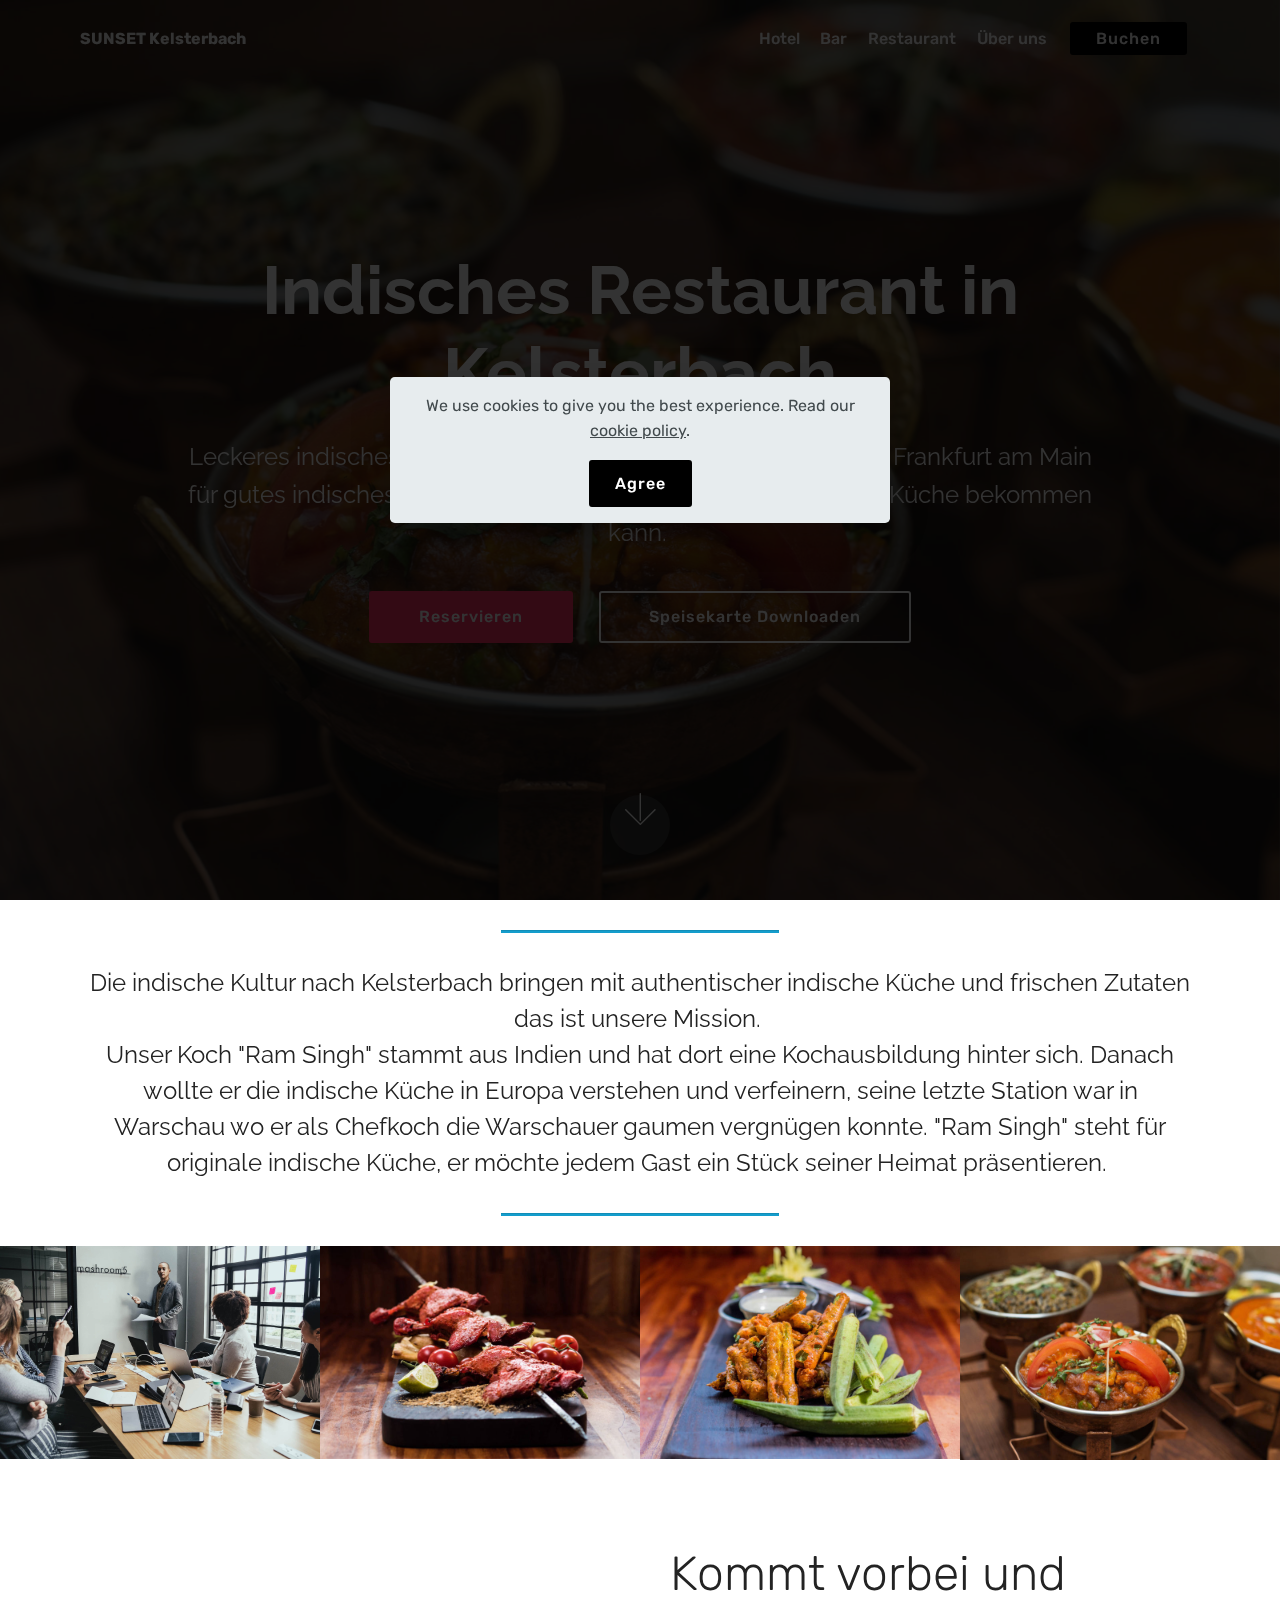
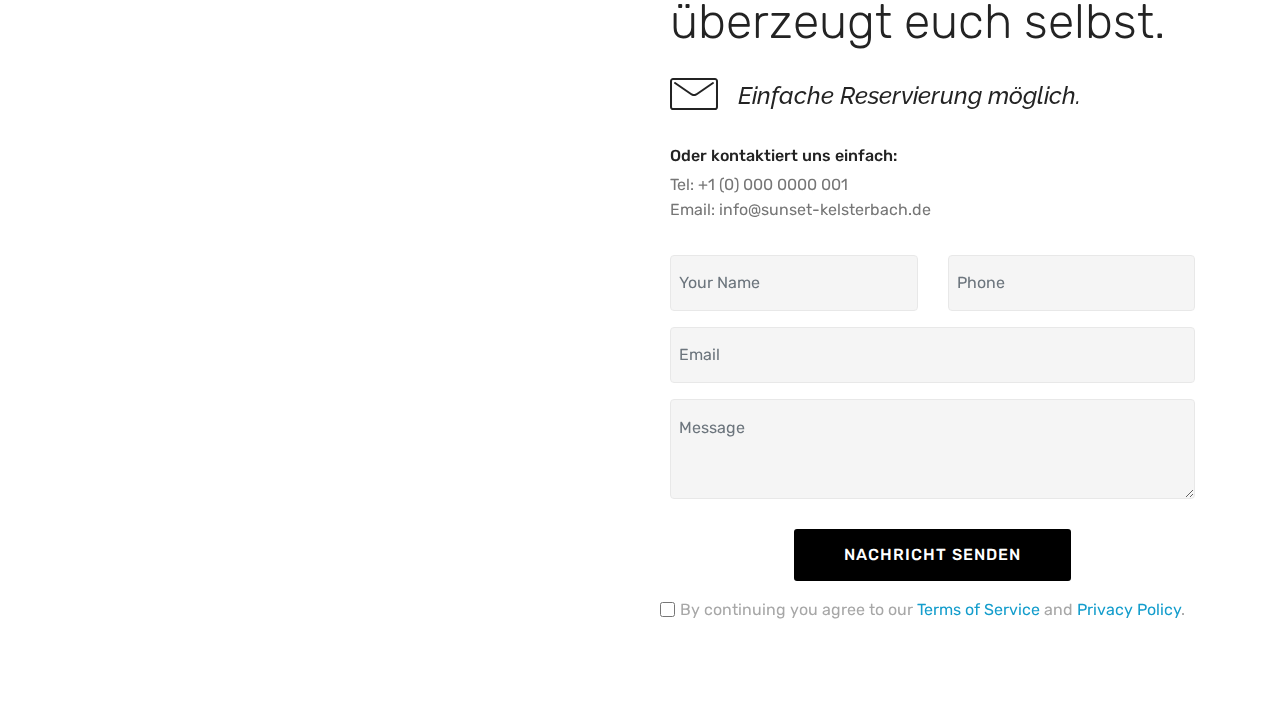
<file: Documents/Sunset/restaurant.html>
<!DOCTYPE html>
<html  >
<head>
  <!-- Site made with Mobirise Website Builder v4.12.4, https://mobirise.com -->
  <meta charset="UTF-8">
  <meta http-equiv="X-UA-Compatible" content="IE=edge">
  <meta name="generator" content="Mobirise v4.12.4, mobirise.com">
  <meta name="twitter:card" content="summary_large_image"/>
  <meta name="twitter:image:src" content="assets/images/restaurant-meta.jpg">
  <meta property="og:image" content="assets/images/restaurant-meta.jpg">
  <meta name="twitter:title" content="Restaurant">
  <meta name="viewport" content="width=device-width, initial-scale=1, minimum-scale=1">
  <link rel="shortcut icon" href="assets/images/logo2.png" type="image/x-icon">
  <meta name="description" content="Das kulinarische indische Restaurant in Kelsterbach - Was braucht einen guten Aufenthalt außer ein schönes Bett, Aussicht und gute Drinks - Essen!">
  
  
  <title>Restaurant</title>
  <link rel="stylesheet" href="assets/web/assets/mobirise-icons/mobirise-icons.css">
  <link rel="stylesheet" href="assets/bootstrap/css/bootstrap.min.css">
  <link rel="stylesheet" href="assets/bootstrap/css/bootstrap-grid.min.css">
  <link rel="stylesheet" href="assets/bootstrap/css/bootstrap-reboot.min.css">
  <link rel="stylesheet" href="assets/web/assets/gdpr-plugin/gdpr-styles.css">
  <link rel="stylesheet" href="assets/tether/tether.min.css">
  <link rel="stylesheet" href="assets/dropdown/css/style.css">
  <link rel="stylesheet" href="assets/theme/css/style.css">
  <link rel="stylesheet" href="assets/gallery/style.css">
  <link rel="preload" as="style" href="assets/mobirise/css/mbr-additional.css"><link rel="stylesheet" href="assets/mobirise/css/mbr-additional.css" type="text/css">
  
  
  
</head>
<body>
  <section class="menu cid-qwYGTl41gN" once="menu" id="menu1-x">

    

    <nav class="navbar navbar-expand beta-menu navbar-dropdown align-items-center navbar-fixed-top navbar-toggleable-sm bg-color transparent">
        <button class="navbar-toggler navbar-toggler-right" type="button" data-toggle="collapse" data-target="#navbarSupportedContent" aria-controls="navbarSupportedContent" aria-expanded="false" aria-label="Toggle navigation">
            <div class="hamburger">
                <span></span>
                <span></span>
                <span></span>
                <span></span>
            </div>
        </button>
        <div class="menu-logo">
            <div class="navbar-brand">
                
                <span class="navbar-caption-wrap"><a class="navbar-caption text-white display-4" href="https://mobirise.com">
                        SUNSET Kelsterbach</a></span>
            </div>
        </div>
        <div class="collapse navbar-collapse" id="navbarSupportedContent">
            <ul class="navbar-nav nav-dropdown" data-app-modern-menu="true"><li class="nav-item">
                    <a class="nav-link link text-white display-4" href="index.html">
                        
                        Hotel</a>
                </li><li class="nav-item"><a class="nav-link link text-white display-4" href="bar.html">
                        
                        Bar</a></li>
                <li class="nav-item">
                    <a class="nav-link link text-white display-4" href="restaurant.html">
                        
                        Restaurant</a>
                </li><li class="nav-item"><a class="nav-link link text-white display-4" href="ueberuns.html">Über uns</a></li></ul>
            <div class="navbar-buttons mbr-section-btn"><a class="btn btn-sm btn-primary display-4" href="index.html#form1-10">Buchen</a></div>
        </div>
    </nav>
</section>

<section class="engine"><a href="https://mobirise.info/o">free portfolio website templates</a></section><section class="cid-s3eqiYyDCB mbr-fullscreen mbr-parallax-background" id="header2-12">

    

    <div class="mbr-overlay" style="opacity: 0.5; background-color: rgb(35, 35, 35);"></div>

    <div class="container align-center">
        <div class="row justify-content-md-center">
            <div class="mbr-white col-md-10">
                <h1 class="mbr-section-title mbr-bold pb-3 mbr-fonts-style display-1">Indisches Restaurant in Kelsterbach</h1>
                
                <p class="mbr-text pb-3 mbr-fonts-style display-5">
                    Leckeres indisches Essen in Kelsterbach. Warum soll man nach Frankfurt am Main für gutes indisches Essen, wenn man vor der Tür beste indische Küche bekommen kann.&nbsp;</p>
                <div class="mbr-section-btn"><a class="btn btn-md btn-secondary display-4" href="restaurant.html#form4-1c">Reservieren</a>
                    <a class="btn btn-md btn-white-outline display-4" href="assets/files/test.docx" target="_blank">Speisekarte Downloaden</a></div>
            </div>
        </div>
    </div>
    <div class="mbr-arrow hidden-sm-down" aria-hidden="true">
        <a href="#next">
            <i class="mbri-down mbr-iconfont"></i>
        </a>
    </div>
</section>

<section class="mbr-section article content9 cid-s3etD6kfvj" id="content9-18">
    
     

    <div class="container">
        <div class="inner-container" style="width: 100%;">
            <hr class="line" style="width: 25%;">
            <div class="section-text align-center mbr-fonts-style display-5">Die indische Kultur nach Kelsterbach bringen mit authentischer indische Küche und frischen Zutaten das ist unsere Mission.&nbsp;<br>Unser Koch "Ram Singh" stammt aus Indien und hat dort eine Kochausbildung hinter sich. Danach wollte er die indische Küche in Europa verstehen und verfeinern, seine letzte Station war in Warschau wo er als Chefkoch die Warschauer gaumen vergnügen konnte. "Ram Singh" steht für originale indische Küche, er möchte jedem Gast ein Stück seiner Heimat präsentieren.&nbsp;</div>
            <hr class="line" style="width: 25%;">
        </div>
        </div>
</section>

<section class="mbr-gallery mbr-slider-carousel cid-s3ev5bs11A" id="gallery3-1b">

    

    <div>
        <div><!-- Filter --><!-- Gallery --><div class="mbr-gallery-row"><div class="mbr-gallery-layout-default"><div><div><div class="mbr-gallery-item mbr-gallery-item--p0" data-video-url="false" data-tags="Animiert"><div href="#lb-gallery3-1b" data-slide-to="0" data-toggle="modal"><img src="assets/images/background8.jpg" alt="" title=""><span class="icon-focus"></span></div></div><div class="mbr-gallery-item mbr-gallery-item--p0" data-video-url="false" data-tags="Animiert"><div href="#lb-gallery3-1b" data-slide-to="1" data-toggle="modal"><img src="assets/images/india-1481494-2000x1333-800x533.jpg" alt="" title=""><span class="icon-focus"></span></div></div><div class="mbr-gallery-item mbr-gallery-item--p0" data-video-url="false" data-tags="Animiert"><div href="#lb-gallery3-1b" data-slide-to="2" data-toggle="modal"><img src="assets/images/india-1481498-2000x1333-800x533.jpg" alt="" title=""><span class="icon-focus"></span></div></div><div class="mbr-gallery-item mbr-gallery-item--p0" data-video-url="false" data-tags="Animiert"><div href="#lb-gallery3-1b" data-slide-to="3" data-toggle="modal"><img src="assets/images/indian-food-3856050-2000x1335-800x534.jpg" alt="" title=""><span class="icon-focus"></span></div></div></div></div><div class="clearfix"></div></div></div><!-- Lightbox --><div data-app-prevent-settings="" class="mbr-slider modal fade carousel slide" tabindex="-1" data-keyboard="true" data-interval="false" id="lb-gallery3-1b"><div class="modal-dialog"><div class="modal-content"><div class="modal-body"><div class="carousel-inner"><div class="carousel-item active"><img src="assets/images/background8.jpg" alt="" title=""></div><div class="carousel-item"><img src="assets/images/india-1481494-2000x1333.jpg" alt="" title=""></div><div class="carousel-item"><img src="assets/images/india-1481498-2000x1333.jpg" alt="" title=""></div><div class="carousel-item"><img src="assets/images/indian-food-3856050-2000x1335.jpg" alt="" title=""></div></div><a class="carousel-control carousel-control-prev" role="button" data-slide="prev" href="#lb-gallery3-1b"><span class="mbri-left mbr-iconfont" aria-hidden="true"></span><span class="sr-only">Previous</span></a><a class="carousel-control carousel-control-next" role="button" data-slide="next" href="#lb-gallery3-1b"><span class="mbri-right mbr-iconfont" aria-hidden="true"></span><span class="sr-only">Next</span></a><a class="close" href="#" role="button" data-dismiss="modal"><span class="sr-only">Close</span></a></div></div></div></div></div>
    </div>

</section>

<section class="mbr-section form4 cid-s3evcqO9it" id="form4-1c">

    

    
    <div class="container">
        <div class="row">
            <div class="col-md-6">
                <div class="google-map"><iframe frameborder="0" style="border:0" src="https://www.google.com/maps/embed?pb=!1m18!1m12!1m3!1d2561.7952380491947!2d8.521758215663167!3d50.052666979422426!2m3!1f0!2f0!3f0!3m2!1i1024!2i768!4f13.1!3m3!1m2!1s0x47bda01385fe50fb%3A0xee73594c10635aaa!2sAm%20Weiher%2016%2C%2065451%20Kelsterbach!5e0!3m2!1sen!2sde!4v1595871961776!5m2!1sen!2sde" allowfullscreen=""></iframe></div>
            </div>
            <div class="col-md-6">
                <h2 class="pb-3 align-left mbr-fonts-style display-2">
                    Kommt vorbei und überzeugt euch selbst.</h2>
                <div>
                    <div class="icon-block pb-3 align-left">
                        <span class="icon-block__icon">
                            <span class="mbri-letter mbr-iconfont"></span>
                        </span>
                        <h4 class="icon-block__title align-left mbr-fonts-style display-5">
                            Einfache Reservierung möglich. &nbsp;</h4>
                    </div>
                    <div class="icon-contacts pb-3">
                        <h5 class="align-left mbr-fonts-style display-7">Oder kontaktiert uns einfach:</h5>
                        <p class="mbr-text align-left mbr-fonts-style display-7">
                            Tel: +1 (0) 000 0000 001 <br>
                            Email: info@sunset-kelsterbach.de</p>
                    </div>
                </div>
                <div data-form-type="formoid">
                    <!---Formbuilder Form--->
                    <form action="https://mobirise.com/" method="POST" class="mbr-form form-with-styler" data-form-title="Mobirise Form"><input type="hidden" name="email" data-form-email="true" value="c43Gne6sqEZVGXJGelxKyleqdNPuZXOW8ZPNBMiM2aLqkgN/u5bkW1lsa4iUoYEb7XG8+FYs4h5wIsfbBqsFvIJRAgq3jqoCHfyKWGs2KlNEknM7qoqJgSlOwP1wDHAI">
                        <div class="row">
                            <div hidden="hidden" data-form-alert="" class="alert alert-success col-12">Vielen Dank! Ihre Nachricht wurde verschickt!</div>
                            <div hidden="hidden" data-form-alert-danger="" class="alert alert-danger col-12">
                            </div>
                        </div>
                        <div class="dragArea row">
                            <div class="col-md-6  form-group" data-for="name">
                                <input type="text" name="name" placeholder="Your Name" data-form-field="Name" required="required" class="form-control input display-7" id="name-form4-1c">
                            </div>
                            <div class="col-md-6  form-group" data-for="phone">
                                <input type="text" name="phone" placeholder="Phone" data-form-field="Phone" required="required" class="form-control input display-7" id="phone-form4-1c">
                            </div>
                            <div data-for="email" class="col-md-12  form-group">
                                <input type="text" name="email" placeholder="Email" data-form-field="Email" class="form-control input display-7" required="required" id="email-form4-1c">
                            </div>
                            <div data-for="message" class="col-md-12  form-group">
                                <textarea name="message" placeholder="Message" data-form-field="Message" class="form-control input display-7" id="message-form4-1c"></textarea>
                            </div>
                            <div class="col-md-12 input-group-btn  mt-2 align-center">
                                <button type="submit" class="btn btn-primary btn-form display-4">NACHRICHT SENDEN</button>
                            </div>
                        </div>
                    <span class="gdpr-block">
<label>
<span class="textGDPR display-7" style="color: #a7a7a7"><input type="checkbox" name="gdpr" id="gdpr-form4-1c" required="">By continuing you agree to our <a style="color: #149dcc; text-decoration: none;" href="datenschutz.html">Terms of Service</a> and <a style="color: #149dcc; text-decoration: none;" href="datenschutz.html">Privacy Policy</a>.</span>
</label>
</span></form><!---Formbuilder Form--->
                </div>
            </div>
        </div>
    </div>
</section>


  <script src="assets/web/assets/jquery/jquery.min.js"></script>
  <script src="assets/popper/popper.min.js"></script>
  <script src="assets/bootstrap/js/bootstrap.min.js"></script>
  <script src="assets/tether/tether.min.js"></script>
  <script src="assets/touchswipe/jquery.touch-swipe.min.js"></script>
  <script src="assets/smoothscroll/smooth-scroll.js"></script>
  <script src="assets/dropdown/js/nav-dropdown.js"></script>
  <script src="assets/dropdown/js/navbar-dropdown.js"></script>
  <script src="assets/web/assets/cookies-alert-plugin/cookies-alert-core.js"></script>
  <script src="assets/web/assets/cookies-alert-plugin/cookies-alert-script.js"></script>
  <script src="assets/parallax/jarallax.min.js"></script>
  <script src="assets/masonry/masonry.pkgd.min.js"></script>
  <script src="assets/imagesloaded/imagesloaded.pkgd.min.js"></script>
  <script src="assets/bootstrapcarouselswipe/bootstrap-carousel-swipe.js"></script>
  <script src="assets/vimeoplayer/jquery.mb.vimeo_player.js"></script>
  <script src="assets/theme/js/script.js"></script>
  <script src="assets/gallery/player.min.js"></script>
  <script src="assets/gallery/script.js"></script>
  <script src="assets/slidervideo/script.js"></script>
  <script src="assets/formoid/formoid.min.js"></script>
  
  
<div id="cookie-dialog" style="display: none;"><div id="cookiesdirective"><div style="position: fixed; top: 0; right: 0; bottom: 0; left: 0; background-color: rgb(0, 0, 0); opacity: 0.8; z-index: 9999;"></div><div style="position: fixed; top: 0; right: 0; bottom: 0; left: 0; display: flex; align-items: center; z-index: 10000"><div class="cookie-wrapper" style="position: relative; width: 100%; max-width: 500px; margin-right: auto; margin-left: auto; padding: 1rem; text-align: center; border-radius: .3rem; box-shadow: 0 10px 40px 0 rgba(0,0,0,0.2); color:#424a4d; background:rgba(234, 239, 241, 0.99);"><div class="mbr-text"><p class="display-7">We use cookies to give you the best experience. Read our <a style='color: #424a4d; text-decoration: underline;' href='datenschutz.html'>cookie policy</a>.</p></div><div class="mbr-section-btn"><a style="margin:0;;" class="btn btn-sm btn-primary display-7" id="impliedsubmit">Agree
  <input name="cookieData" type="hidden" data-cookie-customDialogSelector='#cookie-dialog' data-cookie-colorText='#424a4d' data-cookie-colorBg='rgba(234, 239, 241, 0.99)' data-cookie-textButton='Agree' data-cookie-colorButton='' data-cookie-colorLink='#424a4d' data-cookie-underlineLink='true' data-cookie-text="We use cookies to give you the best experience. Read our <a href='datenschutz.html'>cookie policy</a>.">
   <div id="scrollToTop" class="scrollToTop mbr-arrow-up"><a style="text-align: center;"><i class="mbr-arrow-up-icon mbr-arrow-up-icon-cm cm-icon cm-icon-smallarrow-up"></i></a></div>
  </body>
</html>
</file>
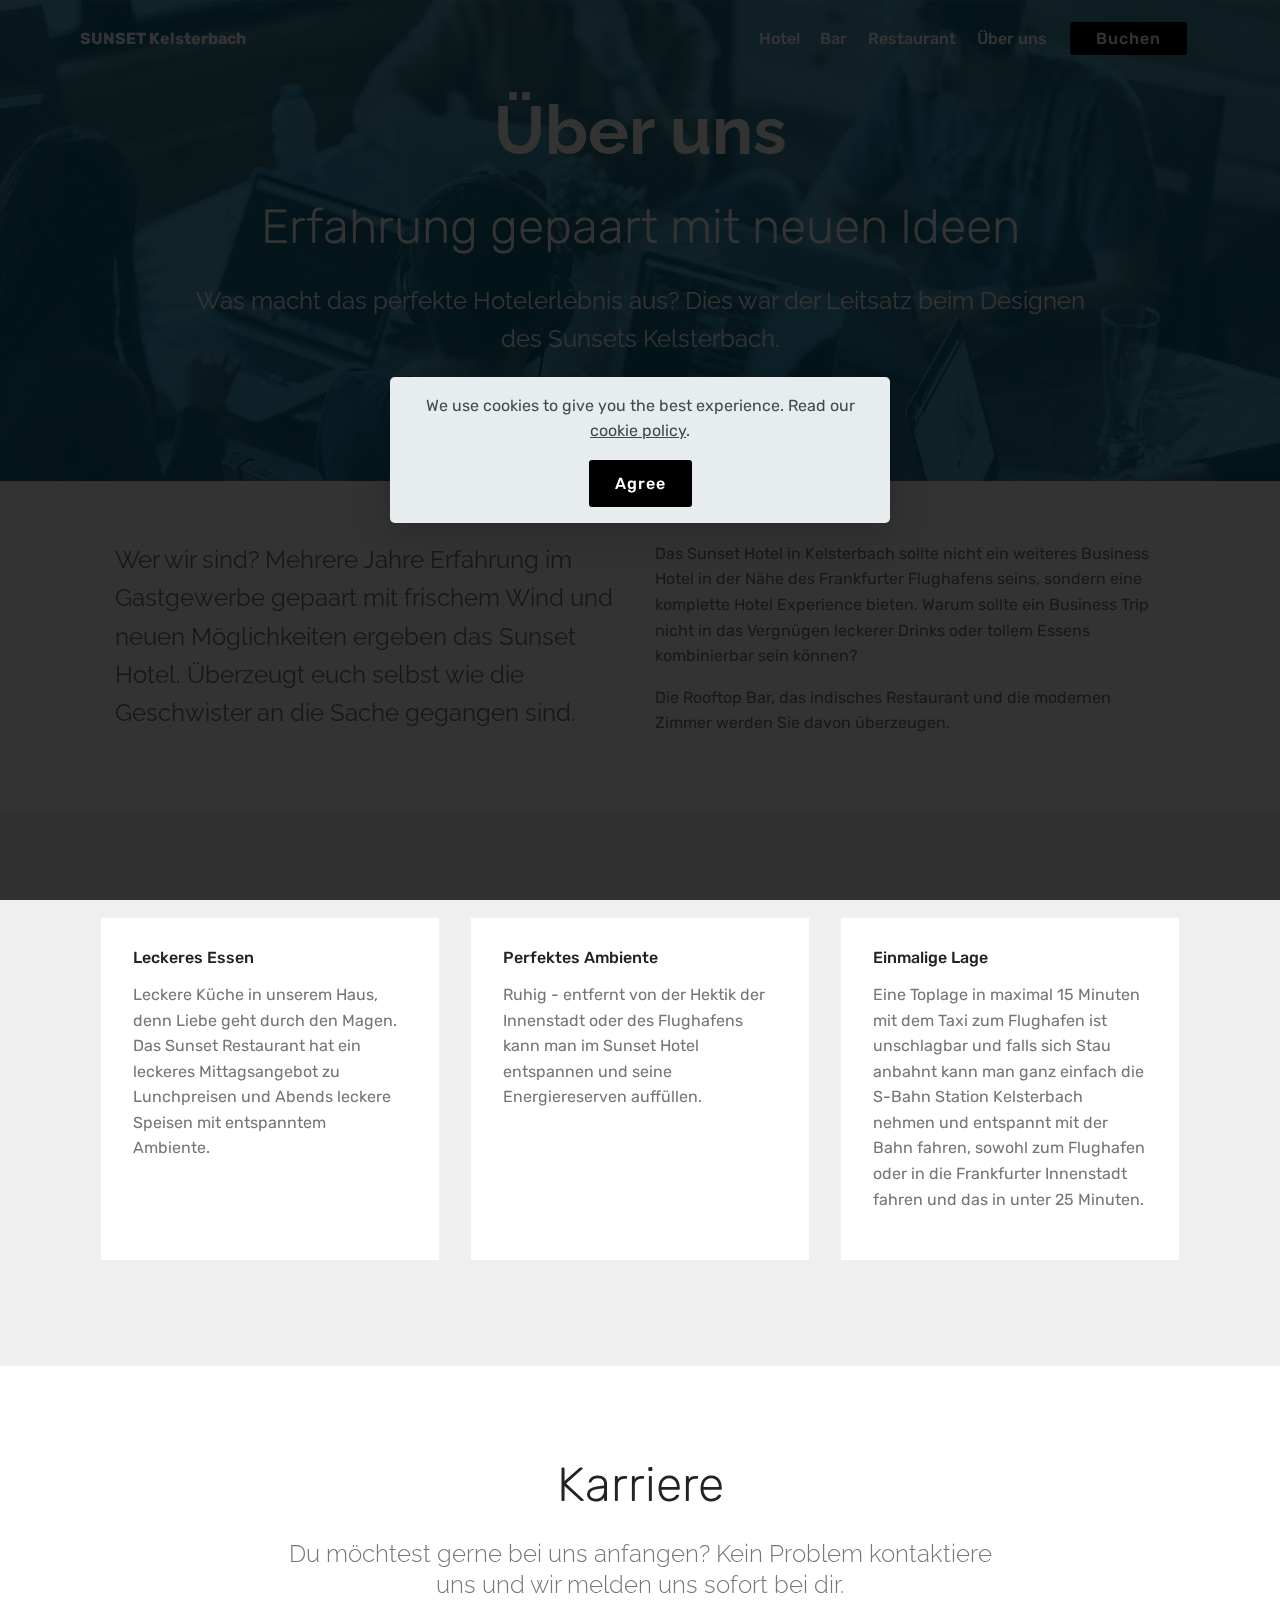
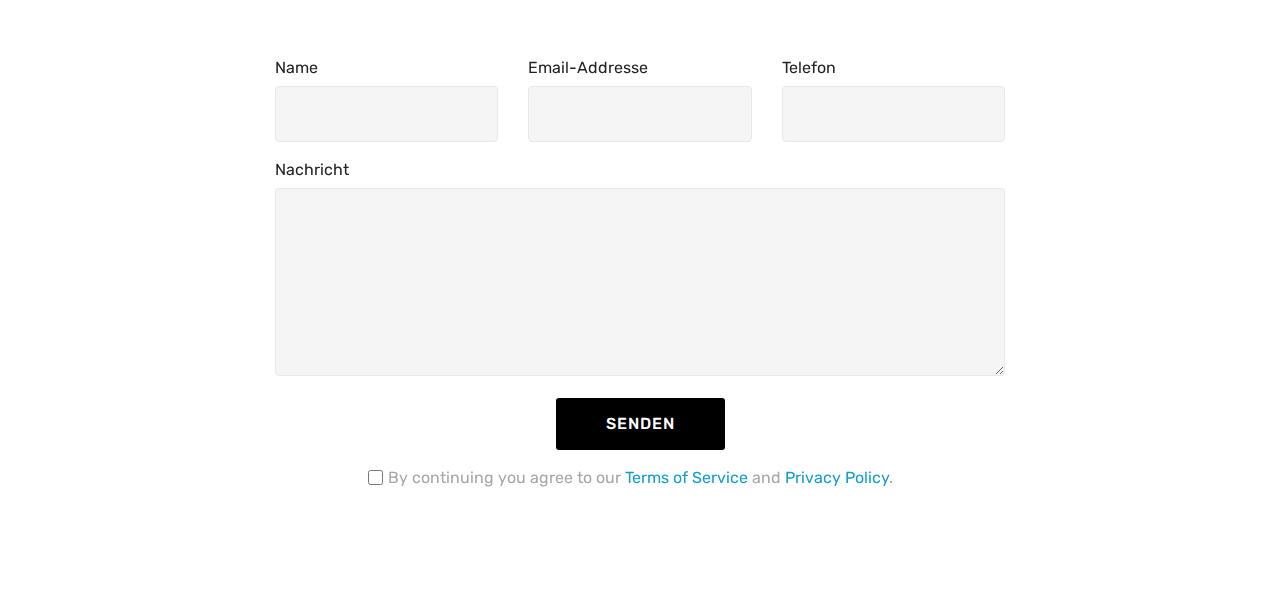
<file: Documents/Sunset/ueberuns.html>
<!DOCTYPE html>
<html  >
<head>
  <!-- Site made with Mobirise Website Builder v4.12.4, https://mobirise.com -->
  <meta charset="UTF-8">
  <meta http-equiv="X-UA-Compatible" content="IE=edge">
  <meta name="generator" content="Mobirise v4.12.4, mobirise.com">
  <meta name="viewport" content="width=device-width, initial-scale=1, minimum-scale=1">
  <link rel="shortcut icon" href="assets/images/logo2.png" type="image/x-icon">
  <meta name="description" content="Erfahre mehr darüber wie die Geschwister ein neues Businesshotel in Kelsterbach bei Frankfurt am Main erschaffen haben.  ">
  
  
  <title>Über uns</title>
  <link rel="stylesheet" href="assets/web/assets/mobirise-icons/mobirise-icons.css">
  <link rel="stylesheet" href="assets/bootstrap/css/bootstrap.min.css">
  <link rel="stylesheet" href="assets/bootstrap/css/bootstrap-grid.min.css">
  <link rel="stylesheet" href="assets/bootstrap/css/bootstrap-reboot.min.css">
  <link rel="stylesheet" href="assets/tether/tether.min.css">
  <link rel="stylesheet" href="assets/web/assets/gdpr-plugin/gdpr-styles.css">
  <link rel="stylesheet" href="assets/dropdown/css/style.css">
  <link rel="stylesheet" href="assets/theme/css/style.css">
  <link rel="preload" as="style" href="assets/mobirise/css/mbr-additional.css"><link rel="stylesheet" href="assets/mobirise/css/mbr-additional.css" type="text/css">
  
  
  
</head>
<body>
  <section class="menu cid-qwYGTl41gN" once="menu" id="menu1-y">

    

    <nav class="navbar navbar-expand beta-menu navbar-dropdown align-items-center navbar-fixed-top navbar-toggleable-sm bg-color transparent">
        <button class="navbar-toggler navbar-toggler-right" type="button" data-toggle="collapse" data-target="#navbarSupportedContent" aria-controls="navbarSupportedContent" aria-expanded="false" aria-label="Toggle navigation">
            <div class="hamburger">
                <span></span>
                <span></span>
                <span></span>
                <span></span>
            </div>
        </button>
        <div class="menu-logo">
            <div class="navbar-brand">
                
                <span class="navbar-caption-wrap"><a class="navbar-caption text-white display-4" href="https://mobirise.com">
                        SUNSET Kelsterbach</a></span>
            </div>
        </div>
        <div class="collapse navbar-collapse" id="navbarSupportedContent">
            <ul class="navbar-nav nav-dropdown" data-app-modern-menu="true"><li class="nav-item">
                    <a class="nav-link link text-white display-4" href="index.html">
                        
                        Hotel</a>
                </li><li class="nav-item"><a class="nav-link link text-white display-4" href="bar.html">
                        
                        Bar</a></li>
                <li class="nav-item">
                    <a class="nav-link link text-white display-4" href="restaurant.html">
                        
                        Restaurant</a>
                </li><li class="nav-item"><a class="nav-link link text-white display-4" href="ueberuns.html">Über uns</a></li></ul>
            <div class="navbar-buttons mbr-section-btn"><a class="btn btn-sm btn-primary display-4" href="index.html#form1-10">Buchen</a></div>
        </div>
    </nav>
</section>

<section class="engine"><a href="https://mobirise.info/q">free responsive site templates</a></section><section class="header1 cid-s3ez7qANMs mbr-parallax-background" id="header1-1i">

    

    <div class="mbr-overlay" style="opacity: 0.6; background-color: rgb(20, 157, 204);">
    </div>

    <div class="container">
        <div class="row justify-content-md-center">
            <div class="mbr-white col-md-10">
                <h1 class="mbr-section-title align-center mbr-bold pb-3 mbr-fonts-style display-1">
                    Über uns</h1>
                <h3 class="mbr-section-subtitle align-center mbr-light pb-3 mbr-fonts-style display-2">
                    Erfahrung gepaart mit neuen Ideen</h3>
                <p class="mbr-text align-center pb-3 mbr-fonts-style display-5">
                    Was macht das perfekte Hotelerlebnis aus? Dies war der Leitsatz beim Designen des Sunsets Kelsterbach.</p>
                
            </div>
        </div>
    </div>

</section>

<section class="mbr-section article content3 cid-s3ezyCVZUo" id="content3-1j">
      
     

    <div class="container">
        <div class="media-container-row">
            <div class="row col-12 col-md-12">
                <div class="col-12 mbr-text mbr-fonts-style col-md-6 display-5">
                     <p>Wer wir sind? Mehrere Jahre Erfahrung im Gastgewerbe gepaart mit frischem Wind und neuen Möglichkeiten ergeben das Sunset Hotel. Überzeugt euch selbst wie die Geschwister an die Sache gegangen sind.&nbsp;</p>
                </div>
                <div class="col-12 mbr-text mbr-fonts-style display-7 col-md-6">
                     <p>Das Sunset Hotel in Kelsterbach sollte nicht ein weiteres Business Hotel in der Nähe des Frankfurter Flughafens seins, sondern eine komplette Hotel Experience bieten. Warum sollte ein Business Trip nicht in das Vergnügen leckerer Drinks oder tollem Essens kombinierbar sein können?</p><p>Die Rooftop Bar, das indisches Restaurant und die modernen Zimmer werden Sie davon überzeugen.&nbsp;</p>
                </div>
                
            </div>
        </div>
    </div>
</section>

<section class="features4 cid-s3ezC48Yjd" id="features4-1k">
    
         

    
    <div class="container">
        <div class="media-container-row">
            <div class="card p-3 col-12 col-md-6 col-lg-4">
                <div class="card-wrapper media-container-row media-container-row">
                    <div class="card-box">
                        <h4 class="card-title pb-3 mbr-fonts-style display-7">
                            Leckeres Essen&nbsp;</h4>
                        <p class="mbr-text mbr-fonts-style display-7">
                            Leckere Küche in unserem Haus, denn Liebe geht durch den Magen. Das Sunset Restaurant hat ein leckeres Mittagsangebot zu Lunchpreisen und Abends leckere Speisen mit entspanntem Ambiente.&nbsp;</p>
                    </div>
                </div>
            </div>

            <div class="card p-3 col-12 col-md-6 col-12 col-md-6 col-lg-4">
                <div class="card-wrapper media-container-row">
                    <div class="card-box">
                        <h4 class="card-title pb-3 mbr-fonts-style display-7">
                            Perfektes Ambiente</h4>
                        <p class="mbr-text mbr-fonts-style display-7">
                            Ruhig - entfernt von der Hektik der Innenstadt oder des Flughafens kann man im Sunset Hotel entspannen und seine Energiereserven auffüllen.&nbsp;</p>
                    </div>
                </div>
            </div>

            <div class="card p-3 col-12 col-md-6 col-lg-4">
                <div class="card-wrapper media-container-row">
                    <div class="card-box">
                        <h4 class="card-title pb-3 mbr-fonts-style display-7">
                            Einmalige Lage</h4>
                        <p class="mbr-text mbr-fonts-style display-7">
                            Eine Toplage in maximal 15 Minuten mit dem Taxi zum Flughafen ist unschlagbar und falls sich Stau anbahnt kann man ganz einfach die S-Bahn Station Kelsterbach nehmen und entspannt mit der Bahn fahren, sowohl zum Flughafen oder in die Frankfurter Innenstadt fahren und das in unter 25 Minuten.</p>
                    </div>
                </div>
            </div>

            
        </div>
    </div>
</section>

<section class="mbr-section form1 cid-s3eBMqUcWv" id="form1-1l">

    

    
    <div class="container">
        <div class="row justify-content-center">
            <div class="title col-12 col-lg-8">
                <h2 class="mbr-section-title align-center pb-3 mbr-fonts-style display-2">
                    Karriere</h2>
                <h3 class="mbr-section-subtitle align-center mbr-light pb-3 mbr-fonts-style display-5">
                    Du möchtest gerne bei uns anfangen? Kein Problem kontaktiere uns und wir melden uns sofort bei dir.</h3>
            </div>
        </div>
    </div>
    <div class="container">
        <div class="row justify-content-center">
            <div class="media-container-column col-lg-8" data-form-type="formoid">
                <!---Formbuilder Form--->
                <form action="https://mobirise.com/" method="POST" class="mbr-form form-with-styler" data-form-title="Mobirise Form"><input type="hidden" name="email" data-form-email="true" value="QVwm3C5wx7Xov34I14cngN6JcolgPrtQnPTnzuU6GY2u27Vh4NJdGGMbtgJ5FWutcoh2EocHSmbyk+aYTFyf/1wAPgAh5uDL9pf/zgkuE0SmmhJ0KnStEcbnk75LHxDj">
                    <div class="row">
                        <div hidden="hidden" data-form-alert="" class="alert alert-success col-12">Vielen Dank! Ihre Nachricht wurde verschickt!</div>
                        <div hidden="hidden" data-form-alert-danger="" class="alert alert-danger col-12">
                        </div>
                    </div>
                    <div class="dragArea row">
                        <div class="col-md-4  form-group" data-for="name">
                            <label for="name-form1-1l" class="form-control-label mbr-fonts-style display-7">Name</label>
                            <input type="text" name="name" data-form-field="Name" required="required" class="form-control display-7" id="name-form1-1l">
                        </div>
                        <div class="col-md-4  form-group" data-for="email">
                            <label for="email-form1-1l" class="form-control-label mbr-fonts-style display-7">Email-Addresse</label>
                            <input type="email" name="email" data-form-field="Email" required="required" class="form-control display-7" id="email-form1-1l">
                        </div>
                        <div data-for="phone" class="col-md-4  form-group">
                            <label for="phone-form1-1l" class="form-control-label mbr-fonts-style display-7">Telefon</label>
                            <input type="tel" name="phone" data-form-field="Phone" class="form-control display-7" id="phone-form1-1l">
                        </div>
                        <div data-for="message" class="col-md-12 form-group">
                            <label for="message-form1-1l" class="form-control-label mbr-fonts-style display-7">Nachricht</label>
                            <textarea name="message" data-form-field="Message" class="form-control display-7" id="message-form1-1l"></textarea>
                        </div>
                        <div class="col-md-12 input-group-btn align-center">
                            <button type="submit" class="btn btn-primary btn-form display-4">SENDEN</button>
                        </div>
                    </div>
                <span class="gdpr-block">
<label>
<span class="textGDPR display-7" style="color: #a7a7a7"><input type="checkbox" name="gdpr" id="gdpr-form1-1l" required="">By continuing you agree to our <a style="color: #149dcc; text-decoration: none;" href="datenschutz.html">Terms of Service</a> and <a style="color: #149dcc; text-decoration: none;" href="datenschutz.html">Privacy Policy</a>.</span>
</label>
</span></form><!---Formbuilder Form--->
            </div>
        </div>
    </div>
</section>


  <script src="assets/web/assets/jquery/jquery.min.js"></script>
  <script src="assets/popper/popper.min.js"></script>
  <script src="assets/bootstrap/js/bootstrap.min.js"></script>
  <script src="assets/tether/tether.min.js"></script>
  <script src="assets/smoothscroll/smooth-scroll.js"></script>
  <script src="assets/dropdown/js/nav-dropdown.js"></script>
  <script src="assets/dropdown/js/navbar-dropdown.js"></script>
  <script src="assets/touchswipe/jquery.touch-swipe.min.js"></script>
  <script src="assets/parallax/jarallax.min.js"></script>
  <script src="assets/web/assets/cookies-alert-plugin/cookies-alert-core.js"></script>
  <script src="assets/web/assets/cookies-alert-plugin/cookies-alert-script.js"></script>
  <script src="assets/theme/js/script.js"></script>
  <script src="assets/formoid/formoid.min.js"></script>
  
  
<div id="cookie-dialog" style="display: none;"><div id="cookiesdirective"><div style="position: fixed; top: 0; right: 0; bottom: 0; left: 0; background-color: rgb(0, 0, 0); opacity: 0.8; z-index: 9999;"></div><div style="position: fixed; top: 0; right: 0; bottom: 0; left: 0; display: flex; align-items: center; z-index: 10000"><div class="cookie-wrapper" style="position: relative; width: 100%; max-width: 500px; margin-right: auto; margin-left: auto; padding: 1rem; text-align: center; border-radius: .3rem; box-shadow: 0 10px 40px 0 rgba(0,0,0,0.2); color:#424a4d; background:rgba(234, 239, 241, 0.99);"><div class="mbr-text"><p class="display-7">We use cookies to give you the best experience. Read our <a style='color: #424a4d; text-decoration: underline;' href='datenschutz.html'>cookie policy</a>.</p></div><div class="mbr-section-btn"><a style="margin:0;;" class="btn btn-sm btn-primary display-7" id="impliedsubmit">Agree
  <input name="cookieData" type="hidden" data-cookie-customDialogSelector='#cookie-dialog' data-cookie-colorText='#424a4d' data-cookie-colorBg='rgba(234, 239, 241, 0.99)' data-cookie-textButton='Agree' data-cookie-colorButton='' data-cookie-colorLink='#424a4d' data-cookie-underlineLink='true' data-cookie-text="We use cookies to give you the best experience. Read our <a href='datenschutz.html'>cookie policy</a>.">
   <div id="scrollToTop" class="scrollToTop mbr-arrow-up"><a style="text-align: center;"><i class="mbr-arrow-up-icon mbr-arrow-up-icon-cm cm-icon cm-icon-smallarrow-up"></i></a></div>
  </body>
</html>
</file>
<file: Documents/Sunset/assets/web/assets/mobirise-icons-bold/mobirise-icons-bold.css>
@font-face {
  font-family: 'mobirise-icons-bold';
  font-display: swap;
  src:  url('mobirise-icons-bold.eot?m1l4yr');
  src:  url('mobirise-icons-bold.eot?m1l4yr#iefix') format('embedded-opentype'),
    url('mobirise-icons-bold.ttf?m1l4yr') format('truetype'),
    url('mobirise-icons-bold.woff?m1l4yr') format('woff'),
    url('mobirise-icons-bold.svg?m1l4yr#mobirise-icons-bold') format('svg');
  font-weight: normal;
  font-style: normal;
}

[class^="mbrib-"], [class*="mbrib-"] {
  /* use !important to prevent issues with browser extensions that change fonts */
  font-family: 'mobirise-icons-bold' !important;
  speak: none;
  font-style: normal;
  font-weight: normal;
  font-variant: normal;
  text-transform: none;
  line-height: 1;

  /* Better Font Rendering =========== */
  -webkit-font-smoothing: antialiased;
  -moz-osx-font-smoothing: grayscale;
}

.mbrib-add-submenu:before {
  content: "\e900";
}
.mbrib-alert:before {
  content: "\e901";
}
.mbrib-align-center:before {
  content: "\e902";
}
.mbrib-align-justify:before {
  content: "\e903";
}
.mbrib-align-left:before {
  content: "\e904";
}
.mbrib-align-right:before {
  content: "\e905";
}
.mbrib-android:before {
  content: "\e906";
}
.mbrib-apple:before {
  content: "\e907";
}
.mbrib-arrow-down:before {
  content: "\e908";
}
.mbrib-arrow-next:before {
  content: "\e909";
}
.mbrib-arrow-prev:before {
  content: "\e90a";
}
.mbrib-arrow-up:before {
  content: "\e90b";
}
.mbrib-bold:before {
  content: "\e90c";
}
.mbrib-bookmark:before {
  content: "\e90d";
}
.mbrib-bootstrap:before {
  content: "\e90e";
}
.mbrib-briefcase:before {
  content: "\e90f";
}
.mbrib-browse:before {
  content: "\e910";
}
.mbrib-bulleted-list:before {
  content: "\e911";
}
.mbrib-calendar:before {
  content: "\e912";
}
.mbrib-camera:before {
  content: "\e913";
}
.mbrib-cart-add:before {
  content: "\e914";
}
.mbrib-cart-full:before {
  content: "\e915";
}
.mbrib-cash:before {
  content: "\e916";
}
.mbrib-change-style:before {
  content: "\e917";
}
.mbrib-chat:before {
  content: "\e918";
}
.mbrib-clock:before {
  content: "\e919";
}
.mbrib-close:before {
  content: "\e91a";
}
.mbrib-cloud:before {
  content: "\e91b";
}
.mbrib-code:before {
  content: "\e91c";
}
.mbrib-contact-form:before {
  content: "\e91d";
}
.mbrib-credit-card:before {
  content: "\e91e";
}
.mbrib-cursor-click:before {
  content: "\e91f";
}
.mbrib-cust-feedback:before {
  content: "\e920";
}
.mbrib-database:before {
  content: "\e921";
}
.mbrib-delivery:before {
  content: "\e922";
}
.mbrib-desktop:before {
  content: "\e923";
}
.mbrib-devices:before {
  content: "\e924";
}
.mbrib-down:before {
  content: "\e925";
}
.mbrib-download:before {
  content: "\e926";
}
.mbrib-drag-n-drop:before {
  content: "\e927";
}
.mbrib-drag-n-drop2:before {
  content: "\e928";
}
.mbrib-edit:before {
  content: "\e929";
}
.mbrib-edit2:before {
  content: "\e92a";
}
.mbrib-error:before {
  content: "\e92b";
}
.mbrib-extension:before {
  content: "\e92c";
}
.mbrib-features:before {
  content: "\e92d";
}
.mbrib-file:before {
  content: "\e92e";
}
.mbrib-flag:before {
  content: "\e92f";
}
.mbrib-folder:before {
  content: "\e930";
}
.mbrib-gift:before {
  content: "\e931";
}
.mbrib-github:before {
  content: "\e932";
}
.mbrib-globe-2:before {
  content: "\e933";
}
.mbrib-globe:before {
  content: "\e934";
}
.mbrib-growing-chart:before {
  content: "\e935";
}
.mbrib-hearth:before {
  content: "\e936";
}
.mbrib-help:before {
  content: "\e937";
}
.mbrib-home:before {
  content: "\e938";
}
.mbrib-hot-cup:before {
  content: "\e939";
}
.mbrib-idea:before {
  content: "\e93a";
}
.mbrib-image-gallery:before {
  content: "\e93b";
}
.mbrib-image-slider:before {
  content: "\e93c";
}
.mbrib-info:before {
  content: "\e93d";
}
.mbrib-italic:before {
  content: "\e93e";
}
.mbrib-key:before {
  content: "\e93f";
}
.mbrib-laptop:before {
  content: "\e940";
}
.mbrib-layers:before {
  content: "\e941";
}
.mbrib-left-right:before {
  content: "\e942";
}
.mbrib-left:before {
  content: "\e943";
}
.mbrib-letter:before {
  content: "\e944";
}
.mbrib-like:before {
  content: "\e945";
}
.mbrib-link:before {
  content: "\e946";
}
.mbrib-lock:before {
  content: "\e947";
}
.mbrib-login:before {
  content: "\e948";
}
.mbrib-logout:before {
  content: "\e949";
}
.mbrib-magic-stick:before {
  content: "\e94a";
}
.mbrib-map-pin:before {
  content: "\e94b";
}
.mbrib-menu:before {
  content: "\e94c";
}
.mbrib-mobile:before {
  content: "\e94d";
}
.mbrib-mobile2:before {
  content: "\e94e";
}
.mbrib-mobirise:before {
  content: "\e94f";
}
.mbrib-more-horizontal:before {
  content: "\e950";
}
.mbrib-more-vertical:before {
  content: "\e951";
}
.mbrib-music:before {
  content: "\e952";
}
.mbrib-new-file:before {
  content: "\e953";
}
.mbrib-numbered-list:before {
  content: "\e954";
}
.mbrib-opened-folder:before {
  content: "\e955";
}
.mbrib-pages:before {
  content: "\e956";
}
.mbrib-paper-plane:before {
  content: "\e957";
}
.mbrib-paperclip:before {
  content: "\e958";
}
.mbrib-photo:before {
  content: "\e959";
}
.mbrib-photos:before {
  content: "\e95a";
}
.mbrib-pin:before {
  content: "\e95b";
}
.mbrib-play:before {
  content: "\e95c";
}
.mbrib-plus:before {
  content: "\e95d";
}
.mbrib-preview:before {
  content: "\e95e";
}
.mbrib-print:before {
  content: "\e95f";
}
.mbrib-protect:before {
  content: "\e960";
}
.mbrib-question:before {
  content: "\e961";
}
.mbrib-quote-left:before {
  content: "\e962";
}
.mbrib-quote-right:before {
  content: "\e963";
}
.mbrib-redo:before {
  content: "\e964";
}
.mbrib-refresh:before {
  content: "\e965";
}
.mbrib-responsive:before {
  content: "\e966";
}
.mbrib-right:before {
  content: "\e967";
}
.mbrib-rocket:before {
  content: "\e968";
}
.mbrib-sad-face:before {
  content: "\e969";
}
.mbrib-sale:before {
  content: "\e96a";
}
.mbrib-save:before {
  content: "\e96b";
}
.mbrib-search:before {
  content: "\e96c";
}
.mbrib-setting:before {
  content: "\e96d";
}
.mbrib-setting2:before {
  content: "\e96e";
}
.mbrib-setting3:before {
  content: "\e96f";
}
.mbrib-share:before {
  content: "\e970";
}
.mbrib-shopping-bag:before {
  content: "\e971";
}
.mbrib-shopping-basket:before {
  content: "\e972";
}
.mbrib-shopping-cart:before {
  content: "\e973";
}
.mbrib-sites:before {
  content: "\e974";
}
.mbrib-smile-face:before {
  content: "\e975";
}
.mbrib-speed:before {
  content: "\e976";
}
.mbrib-star:before {
  content: "\e977";
}
.mbrib-success:before {
  content: "\e978";
}
.mbrib-sun:before {
  content: "\e979";
}
.mbrib-sun2:before {
  content: "\e97a";
}
.mbrib-tablet-vertical:before {
  content: "\e97b";
}
.mbrib-tablet:before {
  content: "\e97c";
}
.mbrib-target:before {
  content: "\e97d";
}
.mbrib-timer:before {
  content: "\e97e";
}
.mbrib-to-ftp:before {
  content: "\e97f";
}
.mbrib-to-local-drive:before {
  content: "\e980";
}
.mbrib-touch-swipe:before {
  content: "\e981";
}
.mbrib-touch:before {
  content: "\e982";
}
.mbrib-trash:before {
  content: "\e983";
}
.mbrib-underline:before {
  content: "\e984";
}
.mbrib-undo:before {
  content: "\e985";
}
.mbrib-unlink:before {
  content: "\e986";
}
.mbrib-unlock:before {
  content: "\e987";
}
.mbrib-up-down:before {
  content: "\e988";
}
.mbrib-up:before {
  content: "\e989";
}
.mbrib-update:before {
  content: "\e98a";
}
.mbrib-upload:before {
  content: "\e98b";
}
.mbrib-user:before {
  content: "\e98c";
}
.mbrib-user2:before {
  content: "\e98d";
}
.mbrib-users:before {
  content: "\e98e";
}
.mbrib-video-play:before {
  content: "\e98f";
}
.mbrib-video:before {
  content: "\e990";
}
.mbrib-watch:before {
  content: "\e991";
}
.mbrib-website-theme:before {
  content: "\e992";
}
.mbrib-wifi:before {
  content: "\e993";
}
.mbrib-windows:before {
  content: "\e994";
}
.mbrib-zoom-out:before {
  content: "\e995";
}
</file>
<file: Documents/Sunset/assets/web/assets/mobirise-icons/mobirise-icons.css>
@font-face {
  font-family: 'MobiriseIcons';
  src:  url('mobirise-icons.eot?spat4u');
  src:  url('mobirise-icons.eot?spat4u#iefix') format('embedded-opentype'),
    url('mobirise-icons.ttf?spat4u') format('truetype'),
    url('mobirise-icons.woff?spat4u') format('woff'),
    url('mobirise-icons.svg?spat4u#MobiriseIcons') format('svg');
  font-weight: normal;
  font-style: normal;
  font-display: swap;
}

[class^="mbri-"], [class*=" mbri-"] {
  /* use !important to prevent issues with browser extensions that change fonts */
  font-family: MobiriseIcons !important;
  speak: none;
  font-style: normal;
  font-weight: normal;
  font-variant: normal;
  text-transform: none;
  line-height: 1;

  /* Better Font Rendering =========== */
  -webkit-font-smoothing: antialiased;
  -moz-osx-font-smoothing: grayscale;
}

.mbri-add-submenu:before {
  content: "\e900";
}
.mbri-alert:before {
  content: "\e901";
}
.mbri-align-center:before {
  content: "\e902";
}
.mbri-align-justify:before {
  content: "\e903";
}
.mbri-align-left:before {
  content: "\e904";
}
.mbri-align-right:before {
  content: "\e905";
}
.mbri-android:before {
  content: "\e906";
}
.mbri-apple:before {
  content: "\e907";
}
.mbri-arrow-down:before {
  content: "\e908";
}
.mbri-arrow-next:before {
  content: "\e909";
}
.mbri-arrow-prev:before {
  content: "\e90a";
}
.mbri-arrow-up:before {
  content: "\e90b";
}
.mbri-bold:before {
  content: "\e90c";
}
.mbri-bookmark:before {
  content: "\e90d";
}
.mbri-bootstrap:before {
  content: "\e90e";
}
.mbri-briefcase:before {
  content: "\e90f";
}
.mbri-browse:before {
  content: "\e910";
}
.mbri-bulleted-list:before {
  content: "\e911";
}
.mbri-calendar:before {
  content: "\e912";
}
.mbri-camera:before {
  content: "\e913";
}
.mbri-cart-add:before {
  content: "\e914";
}
.mbri-cart-full:before {
  content: "\e915";
}
.mbri-cash:before {
  content: "\e916";
}
.mbri-change-style:before {
  content: "\e917";
}
.mbri-chat:before {
  content: "\e918";
}
.mbri-clock:before {
  content: "\e919";
}
.mbri-close:before {
  content: "\e91a";
}
.mbri-cloud:before {
  content: "\e91b";
}
.mbri-code:before {
  content: "\e91c";
}
.mbri-contact-form:before {
  content: "\e91d";
}
.mbri-credit-card:before {
  content: "\e91e";
}
.mbri-cursor-click:before {
  content: "\e91f";
}
.mbri-cust-feedback:before {
  content: "\e920";
}
.mbri-database:before {
  content: "\e921";
}
.mbri-delivery:before {
  content: "\e922";
}
.mbri-desktop:before {
  content: "\e923";
}
.mbri-devices:before {
  content: "\e924";
}
.mbri-down:before {
  content: "\e925";
}
.mbri-download:before {
  content: "\e989";
}
.mbri-drag-n-drop:before {
  content: "\e927";
}
.mbri-drag-n-drop2:before {
  content: "\e928";
}
.mbri-edit:before {
  content: "\e929";
}
.mbri-edit2:before {
  content: "\e92a";
}
.mbri-error:before {
  content: "\e92b";
}
.mbri-extension:before {
  content: "\e92c";
}
.mbri-features:before {
  content: "\e92d";
}
.mbri-file:before {
  content: "\e92e";
}
.mbri-flag:before {
  content: "\e92f";
}
.mbri-folder:before {
  content: "\e930";
}
.mbri-gift:before {
  content: "\e931";
}
.mbri-github:before {
  content: "\e932";
}
.mbri-globe:before {
  content: "\e933";
}
.mbri-globe-2:before {
  content: "\e934";
}
.mbri-growing-chart:before {
  content: "\e935";
}
.mbri-hearth:before {
  content: "\e936";
}
.mbri-help:before {
  content: "\e937";
}
.mbri-home:before {
  content: "\e938";
}
.mbri-hot-cup:before {
  content: "\e939";
}
.mbri-idea:before {
  content: "\e93a";
}
.mbri-image-gallery:before {
  content: "\e93b";
}
.mbri-image-slider:before {
  content: "\e93c";
}
.mbri-info:before {
  content: "\e93d";
}
.mbri-italic:before {
  content: "\e93e";
}
.mbri-key:before {
  content: "\e93f";
}
.mbri-laptop:before {
  content: "\e940";
}
.mbri-layers:before {
  content: "\e941";
}
.mbri-left-right:before {
  content: "\e942";
}
.mbri-left:before {
  content: "\e943";
}
.mbri-letter:before {
  content: "\e944";
}
.mbri-like:before {
  content: "\e945";
}
.mbri-link:before {
  content: "\e946";
}
.mbri-lock:before {
  content: "\e947";
}
.mbri-login:before {
  content: "\e948";
}
.mbri-logout:before {
  content: "\e949";
}
.mbri-magic-stick:before {
  content: "\e94a";
}
.mbri-map-pin:before {
  content: "\e94b";
}
.mbri-menu:before {
  content: "\e94c";
}
.mbri-mobile:before {
  content: "\e94d";
}
.mbri-mobile2:before {
  content: "\e94e";
}
.mbri-mobirise:before {
  content: "\e94f";
}
.mbri-more-horizontal:before {
  content: "\e950";
}
.mbri-more-vertical:before {
  content: "\e951";
}
.mbri-music:before {
  content: "\e952";
}
.mbri-new-file:before {
  content: "\e953";
}
.mbri-numbered-list:before {
  content: "\e954";
}
.mbri-opened-folder:before {
  content: "\e955";
}
.mbri-pages:before {
  content: "\e956";
}
.mbri-paper-plane:before {
  content: "\e957";
}
.mbri-paperclip:before {
  content: "\e958";
}
.mbri-photo:before {
  content: "\e959";
}
.mbri-photos:before {
  content: "\e95a";
}
.mbri-pin:before {
  content: "\e95b";
}
.mbri-play:before {
  content: "\e95c";
}
.mbri-plus:before {
  content: "\e95d";
}
.mbri-preview:before {
  content: "\e95e";
}
.mbri-print:before {
  content: "\e95f";
}
.mbri-protect:before {
  content: "\e960";
}
.mbri-question:before {
  content: "\e961";
}
.mbri-quote-left:before {
  content: "\e962";
}
.mbri-quote-right:before {
  content: "\e963";
}
.mbri-refresh:before {
  content: "\e964";
}
.mbri-responsive:before {
  content: "\e965";
}
.mbri-right:before {
  content: "\e966";
}
.mbri-rocket:before {
  content: "\e967";
}
.mbri-sad-face:before {
  content: "\e968";
}
.mbri-sale:before {
  content: "\e969";
}
.mbri-save:before {
  content: "\e96a";
}
.mbri-search:before {
  content: "\e96b";
}
.mbri-setting:before {
  content: "\e96c";
}
.mbri-setting2:before {
  content: "\e96d";
}
.mbri-setting3:before {
  content: "\e96e";
}
.mbri-share:before {
  content: "\e96f";
}
.mbri-shopping-bag:before {
  content: "\e970";
}
.mbri-shopping-basket:before {
  content: "\e971";
}
.mbri-shopping-cart:before {
  content: "\e972";
}
.mbri-sites:before {
  content: "\e973";
}
.mbri-smile-face:before {
  content: "\e974";
}
.mbri-speed:before {
  content: "\e975";
}
.mbri-star:before {
  content: "\e976";
}
.mbri-success:before {
  content: "\e977";
}
.mbri-sun:before {
  content: "\e978";
}
.mbri-sun2:before {
  content: "\e979";
}
.mbri-tablet:before {
  content: "\e97a";
}
.mbri-tablet-vertical:before {
  content: "\e97b";
}
.mbri-target:before {
  content: "\e97c";
}
.mbri-timer:before {
  content: "\e97d";
}
.mbri-to-ftp:before {
  content: "\e97e";
}
.mbri-to-local-drive:before {
  content: "\e97f";
}
.mbri-touch-swipe:before {
  content: "\e980";
}
.mbri-touch:before {
  content: "\e981";
}
.mbri-trash:before {
  content: "\e982";
}
.mbri-underline:before {
  content: "\e983";
}
.mbri-unlink:before {
  content: "\e984";
}
.mbri-unlock:before {
  content: "\e985";
}
.mbri-up-down:before {
  content: "\e986";
}
.mbri-up:before {
  content: "\e987";
}
.mbri-update:before {
  content: "\e988";
}
.mbri-upload:before {
 content: "\e926"; 
}
.mbri-user:before {
  content: "\e98a";
}
.mbri-user2:before {
  content: "\e98b";
}
.mbri-users:before {
  content: "\e98c";
}
.mbri-video:before {
  content: "\e98d";
}
.mbri-video-play:before {
  content: "\e98e";
}
.mbri-watch:before {
  content: "\e98f";
}
.mbri-website-theme:before {
  content: "\e990";
}
.mbri-wifi:before {
  content: "\e991";
}
.mbri-windows:before {
  content: "\e992";
}
.mbri-zoom-out:before {
  content: "\e993";
}
.mbri-redo:before {
  content: "\e994";
}
.mbri-undo:before {
  content: "\e995";
}
</file>
<file: Documents/Sunset/assets/socicon/css/styles.css>
@charset "UTF-8";

@font-face {
  font-family: 'Socicon';
  src:  url('../fonts/socicon.eot');
  src:  url('../fonts/socicon.eot?#iefix') format('embedded-opentype'),
    url('../fonts/socicon.woff2') format('woff2'),
    url('../fonts/socicon.ttf') format('truetype'),
    url('../fonts/socicon.woff') format('woff'),
    url('../fonts/socicon.svg#socicon') format('svg');
  font-weight: normal;
  font-style: normal;
}

[data-icon]:before {
  font-family: "socicon" !important;
  content: attr(data-icon);
  font-style: normal !important;
  font-weight: normal !important;
  font-variant: normal !important;
  text-transform: none !important;
  speak: none;
  line-height: 1;
  -webkit-font-smoothing: antialiased;
  -moz-osx-font-smoothing: grayscale;
}

[class^="socicon-"], [class*=" socicon-"] {
  /* use !important to prevent issues with browser extensions that change fonts */
  font-family: 'Socicon' !important;
  speak: none;
  font-style: normal;
  font-weight: normal;
  font-variant: normal;
  text-transform: none;
  line-height: 1;

  /* Better Font Rendering =========== */
  -webkit-font-smoothing: antialiased;
  -moz-osx-font-smoothing: grayscale;
}

.socicon-eitaa:before {
  content: "\e97c";
}
.socicon-soroush:before {
  content: "\e97d";
}
.socicon-bale:before {
  content: "\e97e";
}
.socicon-zazzle:before {
  content: "\e97b";
}
.socicon-society6:before {
  content: "\e97a";
}
.socicon-redbubble:before {
  content: "\e979";
}
.socicon-avvo:before {
  content: "\e978";
}
.socicon-stitcher:before {
  content: "\e977";
}
.socicon-googlehangouts:before {
  content: "\e974";
}
.socicon-dlive:before {
  content: "\e975";
}
.socicon-vsco:before {
  content: "\e976";
}
.socicon-flipboard:before {
  content: "\e973";
}
.socicon-ubuntu:before {
  content: "\e958";
}
.socicon-artstation:before {
  content: "\e959";
}
.socicon-invision:before {
  content: "\e95a";
}
.socicon-torial:before {
  content: "\e95b";
}
.socicon-collectorz:before {
  content: "\e95c";
}
.socicon-seenthis:before {
  content: "\e95d";
}
.socicon-googleplaymusic:before {
  content: "\e95e";
}
.socicon-debian:before {
  content: "\e95f";
}
.socicon-filmfreeway:before {
  content: "\e960";
}
.socicon-gnome:before {
  content: "\e961";
}
.socicon-itchio:before {
  content: "\e962";
}
.socicon-jamendo:before {
  content: "\e963";
}
.socicon-mix:before {
  content: "\e964";
}
.socicon-sharepoint:before {
  content: "\e965";
}
.socicon-tinder:before {
  content: "\e966";
}
.socicon-windguru:before {
  content: "\e967";
}
.socicon-cdbaby:before {
  content: "\e968";
}
.socicon-elementaryos:before {
  content: "\e969";
}
.socicon-stage32:before {
  content: "\e96a";
}
.socicon-tiktok:before {
  content: "\e96b";
}
.socicon-gitter:before {
  content: "\e96c";
}
.socicon-letterboxd:before {
  content: "\e96d";
}
.socicon-threema:before {
  content: "\e96e";
}
.socicon-splice:before {
  content: "\e96f";
}
.socicon-metapop:before {
  content: "\e970";
}
.socicon-naver:before {
  content: "\e971";
}
.socicon-remote:before {
  content: "\e972";
}
.socicon-internet:before {
  content: "\e957";
}
.socicon-moddb:before {
  content: "\e94b";
}
.socicon-indiedb:before {
  content: "\e94c";
}
.socicon-traxsource:before {
  content: "\e94d";
}
.socicon-gamefor:before {
  content: "\e94e";
}
.socicon-pixiv:before {
  content: "\e94f";
}
.socicon-myanimelist:before {
  content: "\e950";
}
.socicon-blackberry:before {
  content: "\e951";
}
.socicon-wickr:before {
  content: "\e952";
}
.socicon-spip:before {
  content: "\e953";
}
.socicon-napster:before {
  content: "\e954";
}
.socicon-beatport:before {
  content: "\e955";
}
.socicon-hackerone:before {
  content: "\e956";
}
.socicon-hackernews:before {
  content: "\e946";
}
.socicon-smashwords:before {
  content: "\e947";
}
.socicon-kobo:before {
  content: "\e948";
}
.socicon-bookbub:before {
  content: "\e949";
}
.socicon-mailru:before {
  content: "\e94a";
}
.socicon-gitlab:before {
  content: "\e945";
}
.socicon-instructables:before {
  content: "\e944";
}
.socicon-portfolio:before {
  content: "\e943";
}
.socicon-codered:before {
  content: "\e940";
}
.socicon-origin:before {
  content: "\e941";
}
.socicon-nextdoor:before {
  content: "\e942";
}
.socicon-udemy:before {
  content: "\e93f";
}
.socicon-livemaster:before {
  content: "\e93e";
}
.socicon-crunchbase:before {
  content: "\e93b";
}
.socicon-homefy:before {
  content: "\e93c";
}
.socicon-calendly:before {
  content: "\e93d";
}
.socicon-realtor:before {
  content: "\e90f";
}
.socicon-tidal:before {
  content: "\e910";
}
.socicon-qobuz:before {
  content: "\e911";
}
.socicon-natgeo:before {
  content: "\e912";
}
.socicon-mastodon:before {
  content: "\e913";
}
.socicon-unsplash:before {
  content: "\e914";
}
.socicon-homeadvisor:before {
  content: "\e915";
}
.socicon-angieslist:before {
  content: "\e916";
}
.socicon-codepen:before {
  content: "\e917";
}
.socicon-slack:before {
  content: "\e918";
}
.socicon-openaigym:before {
  content: "\e919";
}
.socicon-logmein:before {
  content: "\e91a";
}
.socicon-fiverr:before {
  content: "\e91b";
}
.socicon-gotomeeting:before {
  content: "\e91c";
}
.socicon-aliexpress:before {
  content: "\e91d";
}
.socicon-guru:before {
  content: "\e91e";
}
.socicon-appstore:before {
  content: "\e91f";
}
.socicon-homes:before {
  content: "\e920";
}
.socicon-zoom:before {
  content: "\e921";
}
.socicon-alibaba:before {
  content: "\e922";
}
.socicon-craigslist:before {
  content: "\e923";
}
.socicon-wix:before {
  content: "\e924";
}
.socicon-redfin:before {
  content: "\e925";
}
.socicon-googlecalendar:before {
  content: "\e926";
}
.socicon-shopify:before {
  content: "\e927";
}
.socicon-freelancer:before {
  content: "\e928";
}
.socicon-seedrs:before {
  content: "\e929";
}
.socicon-bing:before {
  content: "\e92a";
}
.socicon-doodle:before {
  content: "\e92b";
}
.socicon-bonanza:before {
  content: "\e92c";
}
.socicon-squarespace:before {
  content: "\e92d";
}
.socicon-toptal:before {
  content: "\e92e";
}
.socicon-gust:before {
  content: "\e92f";
}
.socicon-ask:before {
  content: "\e930";
}
.socicon-trulia:before {
  content: "\e931";
}
.socicon-loomly:before {
  content: "\e932";
}
.socicon-ghost:before {
  content: "\e933";
}
.socicon-upwork:before {
  content: "\e934";
}
.socicon-fundable:before {
  content: "\e935";
}
.socicon-booking:before {
  content: "\e936";
}
.socicon-googlemaps:before {
  content: "\e937";
}
.socicon-zillow:before {
  content: "\e938";
}
.socicon-niconico:before {
  content: "\e939";
}
.socicon-toneden:before {
  content: "\e93a";
}
.socicon-augment:before {
  content: "\e908";
}
.socicon-bitbucket:before {
  content: "\e909";
}
.socicon-fyuse:before {
  content: "\e90a";
}
.socicon-yt-gaming:before {
  content: "\e90b";
}
.socicon-sketchfab:before {
  content: "\e90c";
}
.socicon-mobcrush:before {
  content: "\e90d";
}
.socicon-microsoft:before {
  content: "\e90e";
}
.socicon-pandora:before {
  content: "\e907";
}
.socicon-messenger:before {
  content: "\e906";
}
.socicon-gamewisp:before {
  content: "\e905";
}
.socicon-bloglovin:before {
  content: "\e904";
}
.socicon-tunein:before {
  content: "\e903";
}
.socicon-gamejolt:before {
  content: "\e901";
}
.socicon-trello:before {
  content: "\e902";
}
.socicon-spreadshirt:before {
  content: "\e900";
}
.socicon-500px:before {
  content: "\e000";
}
.socicon-8tracks:before {
  content: "\e001";
}
.socicon-airbnb:before {
  content: "\e002";
}
.socicon-alliance:before {
  content: "\e003";
}
.socicon-amazon:before {
  content: "\e004";
}
.socicon-amplement:before {
  content: "\e005";
}
.socicon-android:before {
  content: "\e006";
}
.socicon-angellist:before {
  content: "\e007";
}
.socicon-apple:before {
  content: "\e008";
}
.socicon-appnet:before {
  content: "\e009";
}
.socicon-baidu:before {
  content: "\e00a";
}
.socicon-bandcamp:before {
  content: "\e00b";
}
.socicon-battlenet:before {
  content: "\e00c";
}
.socicon-mixer:before {
  content: "\e00d";
}
.socicon-bebee:before {
  content: "\e00e";
}
.socicon-bebo:before {
  content: "\e00f";
}
.socicon-behance:before {
  content: "\e010";
}
.socicon-blizzard:before {
  content: "\e011";
}
.socicon-blogger:before {
  content: "\e012";
}
.socicon-buffer:before {
  content: "\e013";
}
.socicon-chrome:before {
  content: "\e014";
}
.socicon-coderwall:before {
  content: "\e015";
}
.socicon-curse:before {
  content: "\e016";
}
.socicon-dailymotion:before {
  content: "\e017";
}
.socicon-deezer:before {
  content: "\e018";
}
.socicon-delicious:before {
  content: "\e019";
}
.socicon-deviantart:before {
  content: "\e01a";
}
.socicon-diablo:before {
  content: "\e01b";
}
.socicon-digg:before {
  content: "\e01c";
}
.socicon-discord:before {
  content: "\e01d";
}
.socicon-disqus:before {
  content: "\e01e";
}
.socicon-douban:before {
  content: "\e01f";
}
.socicon-draugiem:before {
  content: "\e020";
}
.socicon-dribbble:before {
  content: "\e021";
}
.socicon-drupal:before {
  content: "\e022";
}
.socicon-ebay:before {
  content: "\e023";
}
.socicon-ello:before {
  content: "\e024";
}
.socicon-endomodo:before {
  content: "\e025";
}
.socicon-envato:before {
  content: "\e026";
}
.socicon-etsy:before {
  content: "\e027";
}
.socicon-facebook:before {
  content: "\e028";
}
.socicon-feedburner:before {
  content: "\e029";
}
.socicon-filmweb:before {
  content: "\e02a";
}
.socicon-firefox:before {
  content: "\e02b";
}
.socicon-flattr:before {
  content: "\e02c";
}
.socicon-flickr:before {
  content: "\e02d";
}
.socicon-formulr:before {
  content: "\e02e";
}
.socicon-forrst:before {
  content: "\e02f";
}
.socicon-foursquare:before {
  content: "\e030";
}
.socicon-friendfeed:before {
  content: "\e031";
}
.socicon-github:before {
  content: "\e032";
}
.socicon-goodreads:before {
  content: "\e033";
}
.socicon-google:before {
  content: "\e034";
}
.socicon-googlescholar:before {
  content: "\e035";
}
.socicon-googlegroups:before {
  content: "\e036";
}
.socicon-googlephotos:before {
  content: "\e037";
}
.socicon-googleplus:before {
  content: "\e038";
}
.socicon-grooveshark:before {
  content: "\e039";
}
.socicon-hackerrank:before {
  content: "\e03a";
}
.socicon-hearthstone:before {
  content: "\e03b";
}
.socicon-hellocoton:before {
  content: "\e03c";
}
.socicon-heroes:before {
  content: "\e03d";
}
.socicon-smashcast:before {
  content: "\e03e";
}
.socicon-horde:before {
  content: "\e03f";
}
.socicon-houzz:before {
  content: "\e040";
}
.socicon-icq:before {
  content: "\e041";
}
.socicon-identica:before {
  content: "\e042";
}
.socicon-imdb:before {
  content: "\e043";
}
.socicon-instagram:before {
  content: "\e044";
}
.socicon-issuu:before {
  content: "\e045";
}
.socicon-istock:before {
  content: "\e046";
}
.socicon-itunes:before {
  content: "\e047";
}
.socicon-keybase:before {
  content: "\e048";
}
.socicon-lanyrd:before {
  content: "\e049";
}
.socicon-lastfm:before {
  content: "\e04a";
}
.socicon-line:before {
  content: "\e04b";
}
.socicon-linkedin:before {
  content: "\e04c";
}
.socicon-livejournal:before {
  content: "\e04d";
}
.socicon-lyft:before {
  content: "\e04e";
}
.socicon-macos:before {
  content: "\e04f";
}
.socicon-mail:before {
  content: "\e050";
}
.socicon-medium:before {
  content: "\e051";
}
.socicon-meetup:before {
  content: "\e052";
}
.socicon-mixcloud:before {
  content: "\e053";
}
.socicon-modelmayhem:before {
  content: "\e054";
}
.socicon-mumble:before {
  content: "\e055";
}
.socicon-myspace:before {
  content: "\e056";
}
.socicon-newsvine:before {
  content: "\e057";
}
.socicon-nintendo:before {
  content: "\e058";
}
.socicon-npm:before {
  content: "\e059";
}
.socicon-odnoklassniki:before {
  content: "\e05a";
}
.socicon-openid:before {
  content: "\e05b";
}
.socicon-opera:before {
  content: "\e05c";
}
.socicon-outlook:before {
  content: "\e05d";
}
.socicon-overwatch:before {
  content: "\e05e";
}
.socicon-patreon:before {
  content: "\e05f";
}
.socicon-paypal:before {
  content: "\e060";
}
.socicon-periscope:before {
  content: "\e061";
}
.socicon-persona:before {
  content: "\e062";
}
.socicon-pinterest:before {
  content: "\e063";
}
.socicon-play:before {
  content: "\e064";
}
.socicon-player:before {
  content: "\e065";
}
.socicon-playstation:before {
  content: "\e066";
}
.socicon-pocket:before {
  content: "\e067";
}
.socicon-qq:before {
  content: "\e068";
}
.socicon-quora:before {
  content: "\e069";
}
.socicon-raidcall:before {
  content: "\e06a";
}
.socicon-ravelry:before {
  content: "\e06b";
}
.socicon-reddit:before {
  content: "\e06c";
}
.socicon-renren:before {
  content: "\e06d";
}
.socicon-researchgate:before {
  content: "\e06e";
}
.socicon-residentadvisor:before {
  content: "\e06f";
}
.socicon-reverbnation:before {
  content: "\e070";
}
.socicon-rss:before {
  content: "\e071";
}
.socicon-sharethis:before {
  content: "\e072";
}
.socicon-skype:before {
  content: "\e073";
}
.socicon-slideshare:before {
  content: "\e074";
}
.socicon-smugmug:before {
  content: "\e075";
}
.socicon-snapchat:before {
  content: "\e076";
}
.socicon-songkick:before {
  content: "\e077";
}
.socicon-soundcloud:before {
  content: "\e078";
}
.socicon-spotify:before {
  content: "\e079";
}
.socicon-stackexchange:before {
  content: "\e07a";
}
.socicon-stackoverflow:before {
  content: "\e07b";
}
.socicon-starcraft:before {
  content: "\e07c";
}
.socicon-stayfriends:before {
  content: "\e07d";
}
.socicon-steam:before {
  content: "\e07e";
}
.socicon-storehouse:before {
  content: "\e07f";
}
.socicon-strava:before {
  content: "\e080";
}
.socicon-streamjar:before {
  content: "\e081";
}
.socicon-stumbleupon:before {
  content: "\e082";
}
.socicon-swarm:before {
  content: "\e083";
}
.socicon-teamspeak:before {
  content: "\e084";
}
.socicon-teamviewer:before {
  content: "\e085";
}
.socicon-technorati:before {
  content: "\e086";
}
.socicon-telegram:before {
  content: "\e087";
}
.socicon-tripadvisor:before {
  content: "\e088";
}
.socicon-tripit:before {
  content: "\e089";
}
.socicon-triplej:before {
  content: "\e08a";
}
.socicon-tumblr:before {
  content: "\e08b";
}
.socicon-twitch:before {
  content: "\e08c";
}
.socicon-twitter:before {
  content: "\e08d";
}
.socicon-uber:before {
  content: "\e08e";
}
.socicon-ventrilo:before {
  content: "\e08f";
}
.socicon-viadeo:before {
  content: "\e090";
}
.socicon-viber:before {
  content: "\e091";
}
.socicon-viewbug:before {
  content: "\e092";
}
.socicon-vimeo:before {
  content: "\e093";
}
.socicon-vine:before {
  content: "\e094";
}
.socicon-vkontakte:before {
  content: "\e095";
}
.socicon-warcraft:before {
  content: "\e096";
}
.socicon-wechat:before {
  content: "\e097";
}
.socicon-weibo:before {
  content: "\e098";
}
.socicon-whatsapp:before {
  content: "\e099";
}
.socicon-wikipedia:before {
  content: "\e09a";
}
.socicon-windows:before {
  content: "\e09b";
}
.socicon-wordpress:before {
  content: "\e09c";
}
.socicon-wykop:before {
  content: "\e09d";
}
.socicon-xbox:before {
  content: "\e09e";
}
.socicon-xing:before {
  content: "\e09f";
}
.socicon-yahoo:before {
  content: "\e0a0";
}
.socicon-yammer:before {
  content: "\e0a1";
}
.socicon-yandex:before {
  content: "\e0a2";
}
.socicon-yelp:before {
  content: "\e0a3";
}
.socicon-younow:before {
  content: "\e0a4";
}
.socicon-youtube:before {
  content: "\e0a5";
}
.socicon-zapier:before {
  content: "\e0a6";
}
.socicon-zerply:before {
  content: "\e0a7";
}
.socicon-zomato:before {
  content: "\e0a8";
}
.socicon-zynga:before {
  content: "\e0a9";
}
</file>
<file: Documents/Sunset/assets/dropdown/css/style.css>
.navbar-dropdown {
  left: 0;
  padding: 0;
  position: absolute;
  right: 0;
  top: 0;
  transition: all 0.45s ease;
  z-index: 1030;
  background: #282828; }
  .navbar-dropdown .navbar-logo {
    margin-right: 0.8rem;
    transition: margin 0.3s ease-in-out;
    vertical-align: middle; }
    .navbar-dropdown .navbar-logo img {
      height: 3.125rem;
      transition: all 0.3s ease-in-out; }
    .navbar-dropdown .navbar-logo.mbr-iconfont {
      font-size: 3.125rem;
      line-height: 3.125rem; }
  .navbar-dropdown .navbar-caption {
    font-weight: 700;
    white-space: normal;
    vertical-align: -4px;
    line-height: 3.125rem !important; }
    .navbar-dropdown .navbar-caption, .navbar-dropdown .navbar-caption:hover {
      color: inherit;
      text-decoration: none; }
  .navbar-dropdown .mbr-iconfont + .navbar-caption {
    vertical-align: -1px; }
  .navbar-dropdown.navbar-fixed-top {
    position: fixed; }
  .navbar-dropdown .navbar-brand span {
    vertical-align: -4px; }
  .navbar-dropdown.bg-color.transparent {
    background: none; }
  .navbar-dropdown.navbar-short .navbar-brand {
    padding: 0.625rem 0; }
    .navbar-dropdown.navbar-short .navbar-brand span {
      vertical-align: -1px; }
  .navbar-dropdown.navbar-short .navbar-caption {
    line-height: 2.375rem !important;
    vertical-align: -2px; }
  .navbar-dropdown.navbar-short .navbar-logo {
    margin-right: 0.5rem; }
    .navbar-dropdown.navbar-short .navbar-logo img {
      height: 2.375rem; }
    .navbar-dropdown.navbar-short .navbar-logo.mbr-iconfont {
      font-size: 2.375rem;
      line-height: 2.375rem; }
  .navbar-dropdown.navbar-short .mbr-table-cell {
    height: 3.625rem; }
  .navbar-dropdown .navbar-close {
    left: 0.6875rem;
    position: fixed;
    top: 0.75rem;
    z-index: 1000; }
  .navbar-dropdown .hamburger-icon {
    content: "";
    display: inline-block;
    vertical-align: middle;
    width: 16px;
    -webkit-box-shadow: 0 -6px 0 1px #282828,0 0 0 1px #282828,0 6px 0 1px #282828;
    -moz-box-shadow: 0 -6px 0 1px #282828,0 0 0 1px #282828,0 6px 0 1px #282828;
    box-shadow: 0 -6px 0 1px #282828,0 0 0 1px #282828,0 6px 0 1px #282828; }

.dropdown-menu .dropdown-toggle[data-toggle="dropdown-submenu"]::after {
  border-bottom: 0.35em solid transparent;
  border-left: 0.35em solid;
  border-right: 0;
  border-top: 0.35em solid transparent;
  margin-left: 0.3rem; }

.dropdown-menu .dropdown-item:focus {
  outline: 0; }

.nav-dropdown {
  font-size: 0.75rem;
  font-weight: 500;
  height: auto !important; }
  .nav-dropdown .nav-btn {
    padding-left: 1rem; }
  .nav-dropdown .link {
    margin: .667em 1.667em;
    font-weight: 500;
    padding: 0;
    transition: color .2s ease-in-out; }
    .nav-dropdown .link.dropdown-toggle {
      margin-right: 2.583em; }
      .nav-dropdown .link.dropdown-toggle::after {
        margin-left: .25rem;
        border-top: 0.35em solid;
        border-right: 0.35em solid transparent;
        border-left: 0.35em solid transparent;
        border-bottom: 0; }
      .nav-dropdown .link.dropdown-toggle[aria-expanded="true"] {
        margin: 0;
        padding: 0.667em 3.263em  0.667em 1.667em; }
  .nav-dropdown .link::after,
  .nav-dropdown .dropdown-item::after {
    color: inherit; }
  .nav-dropdown .btn {
    font-size: 0.75rem;
    font-weight: 700;
    letter-spacing: 0;
    margin-bottom: 0;
    padding-left: 1.25rem;
    padding-right: 1.25rem; }
  .nav-dropdown .dropdown-menu {
    border-radius: 0;
    border: 0;
    left: 0;
    margin: 0;
    padding-bottom: 1.25rem;
    padding-top: 1.25rem;
    position: relative; }
  .nav-dropdown .dropdown-submenu {
    margin-left: 0.125rem;
    top: 0; }
  .nav-dropdown .dropdown-item {
    font-weight: 500;
    line-height: 2;
    padding: 0.3846em 4.615em 0.3846em 1.5385em;
    position: relative;
    transition: color .2s ease-in-out, background-color .2s ease-in-out; }
    .nav-dropdown .dropdown-item::after {
      margin-top: -0.3077em;
      position: absolute;
      right: 1.1538em;
      top: 50%; }
    .nav-dropdown .dropdown-item:focus, .nav-dropdown .dropdown-item:hover {
      background: none; }

@media (max-width: 767px) {
  .nav-dropdown.navbar-toggleable-sm {
    bottom: 0;
    display: none;
    left: 0;
    overflow-x: hidden;
    position: fixed;
    top: 0;
    transform: translateX(-100%);
    -ms-transform: translateX(-100%);
    -webkit-transform: translateX(-100%);
    width: 18.75rem;
    z-index: 999; } }
.nav-dropdown.navbar-toggleable-xl {
  bottom: 0;
  display: none;
  left: 0;
  overflow-x: hidden;
  position: fixed;
  top: 0;
  transform: translateX(-100%);
  -ms-transform: translateX(-100%);
  -webkit-transform: translateX(-100%);
  width: 18.75rem;
  z-index: 999; }

.nav-dropdown-sm {
  display: block !important;
  overflow-x: hidden;
  overflow: auto;
  padding-top: 3.875rem; }
  .nav-dropdown-sm::after {
    content: "";
    display: block;
    height: 3rem;
    width: 100%; }
  .nav-dropdown-sm.collapse.in ~ .navbar-close {
    display: block !important; }
  .nav-dropdown-sm.collapsing, .nav-dropdown-sm.collapse.in {
    transform: translateX(0);
    -ms-transform: translateX(0);
    -webkit-transform: translateX(0);
    transition: all 0.25s ease-out;
    -webkit-transition: all 0.25s ease-out;
    background: #282828; }
  .nav-dropdown-sm.collapsing[aria-expanded="false"] {
    transform: translateX(-100%);
    -ms-transform: translateX(-100%);
    -webkit-transform: translateX(-100%); }
  .nav-dropdown-sm .nav-item {
    display: block;
    margin-left: 0 !important;
    padding-left: 0; }
  .nav-dropdown-sm .link,
  .nav-dropdown-sm .dropdown-item {
    border-top: 1px dotted rgba(255, 255, 255, 0.1);
    font-size: 0.8125rem;
    line-height: 1.6;
    margin: 0 !important;
    padding: 0.875rem 2.4rem 0.875rem 1.5625rem !important;
    position: relative;
    white-space: normal; }
    .nav-dropdown-sm .link:focus, .nav-dropdown-sm .link:hover,
    .nav-dropdown-sm .dropdown-item:focus,
    .nav-dropdown-sm .dropdown-item:hover {
      background: rgba(0, 0, 0, 0.2) !important;
      color: #c0a375; }
  .nav-dropdown-sm .nav-btn {
    position: relative;
    padding: 1.5625rem 1.5625rem 0 1.5625rem; }
    .nav-dropdown-sm .nav-btn::before {
      border-top: 1px dotted rgba(255, 255, 255, 0.1);
      content: "";
      left: 0;
      position: absolute;
      top: 0;
      width: 100%; }
    .nav-dropdown-sm .nav-btn + .nav-btn {
      padding-top: 0.625rem; }
      .nav-dropdown-sm .nav-btn + .nav-btn::before {
        display: none; }
  .nav-dropdown-sm .btn {
    padding: 0.625rem 0; }
  .nav-dropdown-sm .dropdown-toggle[data-toggle="dropdown-submenu"]::after {
    margin-left: .25rem;
    border-top: 0.35em solid;
    border-right: 0.35em solid transparent;
    border-left: 0.35em solid transparent;
    border-bottom: 0; }
  .nav-dropdown-sm .dropdown-toggle[data-toggle="dropdown-submenu"][aria-expanded="true"]::after {
    border-top: 0;
    border-right: 0.35em solid transparent;
    border-left: 0.35em solid transparent;
    border-bottom: 0.35em solid; }
  .nav-dropdown-sm .dropdown-menu {
    margin: 0;
    padding: 0;
    position: relative;
    top: 0;
    left: 0;
    width: 100%;
    border: 0;
    float: none;
    border-radius: 0;
    background: none; }
  .nav-dropdown-sm .dropdown-submenu {
    left: 100%;
    margin-left: 0.125rem;
    margin-top: -1.25rem;
    top: 0; }

.navbar-toggleable-sm .nav-dropdown .dropdown-menu {
  position: absolute; }

.navbar-toggleable-sm .nav-dropdown .dropdown-submenu {
  left: 100%;
  margin-left: 0.125rem;
  margin-top: -1.25rem;
  top: 0; }

.navbar-toggleable-sm.opened .nav-dropdown .dropdown-menu {
  position: relative; }

.navbar-toggleable-sm.opened .nav-dropdown .dropdown-submenu {
  left: 0;
  margin-left: 00rem;
  margin-top: 0rem;
  top: 0; }

.is-builder .nav-dropdown.collapsing {
  transition: none !important; }

/*# sourceMappingURL=style.css.map */
</file>
<file: Documents/Sunset/assets/web/assets/gdpr-plugin/gdpr-styles.css>
.gdpr-block {
    padding: 10px;
    font-size: 14px;
    display: block;
    width: 100%;
    text-align: center;
}
.gdpr-block.covert {
	display: none;
}
.textGDPR {
    position: relative;
}
.gdpr-block label span.textGDPR input[name='gdpr']{
    width: 15px;
    height: 15px;
    margin: 0;
    position: absolute;
    top: 2px;
    left: -20px;
}
.gdpr-block label {
    color: #a7a7a7;
    vertical-align: middle;
    user-select: none;
    margin-bottom: 0;
}
</file>
<file: Documents/Sunset/assets/theme/css/style.css>
/*!
 * Mobirise v4 theme (https://mobirise.com/)
 * Copyright 2017 Mobirise
 */
section {
  background-color: #eeeeee;
}

.form-control:focus {
  box-shadow: none;
}

:focus {
  outline: none;
}

body {
  font-style: normal;
  line-height: 1.5;
}

section,
.container,
.container-fluid {
  position: relative;
  word-wrap: break-word;
}

a.mbr-iconfont:hover {
  text-decoration: none;
}

.article .lead p,
.article .lead ul,
.article .lead ol,
.article .lead pre,
.article .lead blockquote {
  margin-bottom: 0;
}

ul,
ol,
pre,
blockquote {
  margin-bottom: 2.3125rem;
}

pre {
  background: #f4f4f4;
  padding: 10px 24px;
  white-space: pre-wrap;
}

.inactive {
  -webkit-user-select: none;
  -moz-user-select: none;
  -ms-user-select: none;
  user-select: none;
  pointer-events: none;
  -webkit-user-drag: none;
  user-drag: none;
}

.mbr-section__comments .row {
  justify-content: center;
  -webkit-justify-content: center;
}

a {
  font-style: normal;
  font-weight: 400;
  cursor: pointer;
}

a, a:hover {
  text-decoration: none;
}

figure {
  margin-bottom: 0;
}

body {
  color: #232323;
}

h1,
h2,
h3,
h4,
h5,
h6,
.h1,
.h2,
.h3,
.h4,
.h5,
.h6,
.display-1,
.display-2,
.display-3,
.display-4 {
  line-height: 1;
  word-break: break-word;
  word-wrap: break-word;
}

.mbr-section-title {
  font-style: normal;
  line-height: 1.2;
}

.mbr-section-subtitle {
  line-height: 1.3;
}

.mbr-text {
  font-style: normal;
  line-height: 1.6;
}

b,
strong {
  font-weight: bold;
}

blockquote {
  padding: 10px 0 10px 20px;
  position: relative;
  border-left: 2px solid;
  border-color: #ff3366;
}

input:-webkit-autofill, input:-webkit-autofill:hover, input:-webkit-autofill:focus, input:-webkit-autofill:active {
  transition-delay: 9999s;
  transition-property: background-color, color;
}

textarea[type='hidden'] {
  display: none;
}

body {
  position: relative;
}

section {
  background-position: 50% 50%;
  background-repeat: no-repeat;
  background-size: cover;
}

section .mbr-background-video,
section .mbr-background-video-preview {
  position: absolute;
  bottom: 0;
  left: 0;
  right: 0;
  top: 0;
}

.hidden {
  visibility: hidden;
}

.mbr-z-index20 {
  z-index: 20;
}

/*! Base colors */
.mbr-white {
  color: #ffffff;
}

.mbr-black {
  color: #000000;
}

.mbr-bg-white {
  background-color: #ffffff;
}

.mbr-bg-black {
  background-color: #000000;
}

/*! Text-aligns */
.align-left {
  text-align: left;
}

.align-center {
  text-align: center;
}

.align-right {
  text-align: right;
}

@media (max-width: 767px) {
  .align-left,
  .align-center,
  .align-right,
  .mbr-section-btn,
  .mbr-section-title {
    text-align: center;
  }
}

/*! Font-weight  */
.mbr-light {
  font-weight: 300;
}

.mbr-regular {
  font-weight: 400;
}

.mbr-semibold {
  font-weight: 500;
}

.mbr-bold {
  font-weight: 700;
}

/*! Media  */
.media-size-item {
  -moz-flex: 1 1 auto;
  -o-flex: 1 1 auto;
  flex: 1 1 auto;
}

.media-content {
  flex-basis: 100%;
}

.media-container-row {
  display: flex;
  flex-direction: row;
  flex-wrap: wrap;
  justify-content: center;
  align-content: center;
  align-items: start;
}

.media-container-row .media-size-item {
  width: 400px;
}

.media-container-column {
  display: flex;
  flex-direction: column;
  flex-wrap: wrap;
  justify-content: center;
  align-content: center;
  align-items: stretch;
}

.media-container-column > * {
  width: 100%;
}

@media (min-width: 992px) {
  .media-container-row {
    flex-wrap: nowrap;
  }
}

figure {
  overflow: hidden;
}

figure[mbr-media-size] {
  transition: width 0.1s;
}

.mbr-figure img,
.mbr-figure iframe {
  display: block;
  width: 100%;
}

.card {
  background-color: transparent;
  border: none;
}

.card-box {
  width: 100%;
}

.card-img {
  text-align: center;
  flex-shrink: 0;
  -webkit-flex-shrink: 0;
}

.media {
  max-width: 100%;
  margin: 0 auto;
}

.mbr-figure {
  -ms-grid-row-align: center;
  align-self: center;
}

.media-container > div {
  max-width: 100%;
}

.mbr-figure img,
.card-img img {
  width: 100%;
}

@media (max-width: 991px) {
  .media-size-item {
    width: auto !important;
  }
  .media {
    width: auto;
  }
  .mbr-figure {
    width: 100% !important;
  }
}

/*! Buttons */
.btn {
  font-weight: 500;
  border-width: 2px;
  font-style: normal;
  letter-spacing: 1px;
  margin: .4rem .8rem;
  white-space: normal;
  transition: all .3s ease-in-out;
  display: inline-flex;
  align-items: center;
  justify-content: center;
  word-break: break-word;
  -webkit-align-items: center;
  -webkit-justify-content: center;
  display: -webkit-inline-flex;
}

.btn-sm {
  font-weight: 500;
  letter-spacing: 1px;
  transition: all .3s ease-in-out;
}

.btn-md {
  font-weight: 500;
  letter-spacing: 1px;
  margin: .4rem .8rem !important;
  transition: all .3s ease-in-out;
}

.btn-lg {
  font-weight: 500;
  letter-spacing: 1px;
  margin: .4rem .8rem !important;
  transition: all .3s ease-in-out;
}

.mbr-section-btn {
  margin-left: -0.25rem;
  margin-right: -0.25rem;
  font-size: 0;
}

nav .mbr-section-btn {
  margin-left: 0rem;
  margin-right: 0rem;
}

.btn-form {
  border-radius: 0;
}

.btn-form:hover {
  cursor: pointer;
}

/*! Btn icon margin */
.btn .mbr-iconfont,
.btn.btn-sm .mbr-iconfont {
  cursor: pointer;
  margin-right: 0.5rem;
}

.btn.btn-md .mbr-iconfont,
.btn.btn-md .mbr-iconfont {
  margin-right: 0.8rem;
}

.mbr-regular {
  font-weight: 400;
}

.mbr-semibold {
  font-weight: 500;
}

.mbr-bold {
  font-weight: 700;
}

[type='submit'] {
  -webkit-appearance: none;
}

/*! Full-screen */
.mbr-fullscreen .mbr-overlay {
  min-height: 100vh;
}

.mbr-fullscreen {
  display: flex;
  display: -moz-flex;
  display: -ms-flex;
  display: -o-flex;
  align-items: center;
  -webkit-align-items: center;
  min-height: 100vh;
  padding-top: 3rem;
  padding-bottom: 3rem;
}

/*! Map */
.map {
  height: 25rem;
  position: relative;
}

.map iframe {
  width: 100%;
  height: 100%;
}

.mbr-overlay {
  background-color: #000;
  bottom: 0;
  left: 0;
  opacity: .5;
  position: absolute;
  right: 0;
  top: 0;
  z-index: 0;
  pointer-events: none;
}

/* Form */
blockquote {
  font-style: italic;
  padding: 10px 0 10px 20px;
  font-size: 1.09rem;
  position: relative;
  border-width: 3px;
}

.form-control {
  background-color: #f5f5f5;
  box-shadow: none;
  color: #565656;
  line-height: 1.43;
  min-height: 3.5em;
  padding: 1.07em .5em;
}

.form-control, .form-control:focus {
  border: 1px solid #e8e8e8;
}

.form-active .form-control:invalid {
  border-color: red;
}

.form-control-label {
  position: relative;
  cursor: pointer;
  margin-bottom: .357em;
  padding: 0;
}

.alert {
  color: #ffffff;
  border-radius: 0;
  border: 0;
  font-size: .875rem;
  line-height: 1.5;
  margin-bottom: 1.875rem;
  padding: 1.25rem;
  position: relative;
}

.alert.alert-form::after {
  background-color: inherit;
  bottom: -7px;
  content: "";
  display: block;
  height: 14px;
  left: 50%;
  margin-left: -7px;
  position: absolute;
  transform: rotate(45deg);
  width: 14px;
  -webkit-transform: rotate(45deg);
}

.form-asterisk {
  font-family: initial;
  position: absolute;
  top: -2px;
  font-weight: normal;
}

/*! Scroll to top arrow */
#scrollToTop a i:before {
  content: '';
  position: absolute;
  height: 40%;
  top: 25%;
  background: #fff;
  width: 2px;
  left: calc(50% - 1px);
}

#scrollToTop a i:after {
  content: '';
  position: absolute;
  display: block;
  border-top: 2px solid #fff;
  border-right: 2px solid #fff;
  width: 40%;
  height: 40%;
  left: 30%;
  bottom: 30%;
  transform: rotate(135deg);
  -webkit-transform: rotate(135deg);
}

.mbr-arrow-up {
  bottom: 25px;
  right: 90px;
  position: fixed;
  text-align: right;
  z-index: 5000;
  color: #ffffff;
  font-size: 32px;
  transform: rotate(180deg);
  -webkit-transform: rotate(180deg);
}

.mbr-arrow-up a {
  background: rgba(0, 0, 0, 0.2);
  border-radius: 3px;
  color: #fff;
  display: inline-block;
  height: 60px;
  width: 60px;
  outline-style: none !important;
  position: relative;
  text-decoration: none;
  transition: all 0.3s ease-in-out;
  cursor: pointer;
  text-align: center;
}

.mbr-arrow-up a:hover {
  background-color: rgba(0, 0, 0, 0.4);
}

.mbr-arrow-up a i {
  line-height: 60px;
}

.mbr-arrow-up-icon {
  display: block;
  color: #fff;
}

.mbr-arrow-up-icon::before {
  content: '\203a';
  display: inline-block;
  font-family: serif;
  font-size: 32px;
  line-height: 1;
  font-style: normal;
  position: relative;
  top: 6px;
  left: -4px;
  -webkit-transform: rotate(-90deg);
  transform: rotate(-90deg);
}

/*! Arrow Down */
.mbr-arrow {
  position: absolute;
  bottom: 45px;
  left: 50%;
  width: 60px;
  height: 60px;
  cursor: pointer;
  background-color: rgba(80, 80, 80, 0.5);
  border-radius: 50%;
  -webkit-transform: translateX(-50%);
  transform: translateX(-50%);
}

.mbr-arrow > a {
  display: inline-block;
  text-decoration: none;
  outline-style: none;
  -webkit-animation: arrowdown 1.7s ease-in-out infinite;
  animation: arrowdown 1.7s ease-in-out infinite;
}

.mbr-arrow > a > i {
  position: absolute;
  top: -2px;
  left: 15px;
  font-size: 2rem;
}

@keyframes arrowdown {
  0% {
    transform: translateY(0px);
    -webkit-transform: translateY(0px);
  }
  50% {
    transform: translateY(-5px);
    -webkit-transform: translateY(-5px);
  }
  100% {
    transform: translateY(0px);
    -webkit-transform: translateY(0px);
  }
}

@-webkit-keyframes arrowdown {
  0% {
    transform: translateY(0px);
    -webkit-transform: translateY(0px);
  }
  50% {
    transform: translateY(-5px);
    -webkit-transform: translateY(-5px);
  }
  100% {
    transform: translateY(0px);
    -webkit-transform: translateY(0px);
  }
}

@media (max-width: 500px) {
  .mbr-arrow-up {
    left: 50%;
    right: auto;
    transform: translateX(-50%) rotate(180deg);
    -webkit-transform: translateX(-50%) rotate(180deg);
  }
}

/*Gradients animation*/
@keyframes gradient-animation {
  from {
    background-position: 0% 100%;
    -webkit-animation-timing-function: ease-in-out;
            animation-timing-function: ease-in-out;
  }
  to {
    background-position: 100% 0%;
    -webkit-animation-timing-function: ease-in-out;
            animation-timing-function: ease-in-out;
  }
}

@-webkit-keyframes gradient-animation {
  from {
    background-position: 0% 100%;
    -webkit-animation-timing-function: ease-in-out;
            animation-timing-function: ease-in-out;
  }
  to {
    background-position: 100% 0%;
    -webkit-animation-timing-function: ease-in-out;
            animation-timing-function: ease-in-out;
  }
}

.bg-gradient {
  background-size: 200% 200%;
  animation: gradient-animation 5s infinite alternate;
  -webkit-animation: gradient-animation 5s infinite alternate;
}

.menu .navbar-brand {
  display: -webkit-flex;
}

.menu .navbar-brand span {
  display: flex;
  display: -webkit-flex;
}

.menu .navbar-brand .navbar-caption-wrap {
  display: -webkit-flex;
}

.menu .navbar-brand .navbar-logo img {
  display: -webkit-flex;
}

@media (min-width: 768px) and (max-width: 1023px) {
  .menu .navbar-toggleable-sm .navbar-nav {
    display: -ms-flexbox;
  }
}

@media (max-width: 1023px) {
  .menu .navbar-collapse {
    max-height: 93.5vh;
  }
  .menu .navbar-collapse.show {
    overflow: auto;
  }
}

@media (min-width: 1024px) {
  .menu .navbar-nav.nav-dropdown {
    display: -webkit-flex;
  }
  .menu .navbar-toggleable-sm .navbar-collapse {
    display: -webkit-flex !important;
  }
  .menu .collapsed .navbar-collapse {
    max-height: 93.5vh;
  }
  .menu .collapsed .navbar-collapse.show {
    overflow: auto;
  }
}

@media (max-width: 767px) {
  .menu .navbar-collapse {
    max-height: 80vh;
  }
}

/* Others*/
.note-check a[data-value=Rubik] {
  font-style: normal;
}

.mbr-arrow a {
  color: #ffffff;
}

@media (max-width: 767px) {
  .mbr-arrow {
    display: none;
  }
}

.navbar {
  display: -webkit-flex;
  -webkit-flex-wrap: wrap;
  -webkit-align-items: center;
  -webkit-justify-content: space-between;
}

.navbar-collapse {
  -webkit-flex-basis: 100%;
  -webkit-flex-grow: 1;
  -webkit-align-items: center;
}

.nav-dropdown .link {
  padding: 0.667em 1.667em !important;
  margin: 0 !important;
}

.nav {
  display: -webkit-flex;
  -webkit-flex-wrap: wrap;
}

.row {
  display: -webkit-flex;
  -webkit-flex-wrap: wrap;
}

.justify-content-center {
  -webkit-justify-content: center;
}

.form-inline {
  display: -webkit-flex;
  -webkit-align-items: center;
}

.card-wrapper {
  -webkit-flex: 1;
}

.carousel-control {
  z-index: 10;
  display: -webkit-flex;
  -webkit-align-items: center;
  -webkit-justify-content: center;
}

.carousel-controls {
  display: -webkit-flex;
}

.media {
  display: -webkit-flex;
}

.form-group:focus {
  outline: none;
}

.jq-selectbox__select {
  padding: 1.07em 0.5em;
  position: absolute;
  top: 0;
  left: 0;
  width: 100%;
}

.jq-selectbox__dropdown {
  position: absolute;
  top: 100%;
  left: 0 !important;
  width: 100% !important;
}

.jq-selectbox__trigger-arrow {
  -webkit-transform: translateY(-50%);
          transform: translateY(-50%);
}

.jq-selectbox li {
  padding: 1.07em 0.5em;
}

input[type='range'] {
  padding-left: 0 !important;
  padding-right: 0 !important;
}

.modal-dialog,
.modal-content {
  height: 100%;
}

.modal-dialog .carousel-inner {
  height: calc(100vh - 1.75rem);
}

@media (max-width: 575px) {
  .modal-dialog .carousel-inner {
    height: calc(100vh - 1rem);
  }
}

.carousel-item {
  text-align: center;
}

.carousel-item img {
  margin: auto;
}

.navbar-toggler {
  align-self: flex-start;
  padding: 0.25rem 0.75rem;
  font-size: 1.25rem;
  line-height: 1;
  background: transparent;
  border: 1px solid transparent;
  border-radius: 0.25rem;
}

.navbar-toggler:focus,
.navbar-toggler:hover {
  text-decoration: none;
}

.navbar-toggler-icon {
  display: inline-block;
  width: 1.5em;
  height: 1.5em;
  vertical-align: middle;
  content: '';
  background: no-repeat center center;
  background-size: 100% 100%;
}

.navbar-toggler-left {
  position: absolute;
  left: 1rem;
}

.navbar-toggler-right {
  position: absolute;
  right: 1rem;
}

@media (max-width: 575px) {
  .navbar-toggleable .navbar-nav .dropdown-menu {
    position: static;
    float: none;
  }
  .navbar-toggleable > .container {
    padding-right: 0;
    padding-left: 0;
  }
}

@media (min-width: 576px) {
  .navbar-toggleable {
    flex-direction: row;
    flex-wrap: nowrap;
    align-items: center;
  }
  .navbar-toggleable .navbar-nav {
    flex-direction: row;
  }
  .navbar-toggleable .navbar-nav .nav-link {
    padding-right: 0.5rem;
    padding-left: 0.5rem;
  }
  .navbar-toggleable > .container {
    display: flex;
    flex-wrap: nowrap;
    align-items: center;
  }
  .navbar-toggleable .navbar-collapse {
    display: flex !important;
    width: 100%;
  }
  .navbar-toggleable .navbar-toggler {
    display: none;
  }
}

@media (max-width: 767px) {
  .navbar-toggleable-sm .navbar-nav .dropdown-menu {
    position: static;
    float: none;
  }
  .navbar-toggleable-sm > .container {
    padding-right: 0;
    padding-left: 0;
  }
}

@media (min-width: 768px) {
  .navbar-toggleable-sm {
    flex-direction: row;
    flex-wrap: nowrap;
    align-items: center;
  }
  .navbar-toggleable-sm .navbar-nav {
    flex-direction: row;
  }
  .navbar-toggleable-sm .navbar-nav .nav-link {
    padding-right: 0.5rem;
    padding-left: 0.5rem;
  }
  .navbar-toggleable-sm > .container {
    display: flex;
    flex-wrap: nowrap;
    align-items: center;
  }
  .navbar-toggleable-sm .navbar-collapse {
    display: none;
    width: 100%;
  }
  .navbar-toggleable-sm .navbar-toggler {
    display: none;
  }
}

@media (max-width: 1023px) {
  .navbar-toggleable-md .navbar-nav .dropdown-menu {
    position: static;
    float: none;
  }
  .navbar-toggleable-md > .container {
    padding-right: 0;
    padding-left: 0;
  }
}

@media (min-width: 1024px) {
  .navbar-toggleable-md {
    flex-direction: row;
    flex-wrap: nowrap;
    align-items: center;
  }
  .navbar-toggleable-md .navbar-nav {
    flex-direction: row;
  }
  .navbar-toggleable-md .navbar-nav .nav-link {
    padding-right: 0.5rem;
    padding-left: 0.5rem;
  }
  .navbar-toggleable-md > .container {
    display: flex;
    flex-wrap: nowrap;
    align-items: center;
  }
  .navbar-toggleable-md .navbar-collapse {
    display: flex !important;
    width: 100%;
  }
  .navbar-toggleable-md .navbar-toggler {
    display: none;
  }
}

@media (max-width: 1199px) {
  .navbar-toggleable-lg .navbar-nav .dropdown-menu {
    position: static;
    float: none;
  }
  .navbar-toggleable-lg > .container {
    padding-right: 0;
    padding-left: 0;
  }
}

@media (min-width: 1200px) {
  .navbar-toggleable-lg {
    flex-direction: row;
    flex-wrap: nowrap;
    align-items: center;
  }
  .navbar-toggleable-lg .navbar-nav {
    flex-direction: row;
  }
  .navbar-toggleable-lg .navbar-nav .nav-link {
    padding-right: 0.5rem;
    padding-left: 0.5rem;
  }
  .navbar-toggleable-lg > .container {
    display: flex;
    flex-wrap: nowrap;
    align-items: center;
  }
  .navbar-toggleable-lg .navbar-collapse {
    display: flex !important;
    width: 100%;
  }
  .navbar-toggleable-lg .navbar-toggler {
    display: none;
  }
}

.navbar-toggleable-xl {
  flex-direction: row;
  flex-wrap: nowrap;
  align-items: center;
}

.navbar-toggleable-xl .navbar-nav .dropdown-menu {
  position: static;
  float: none;
}

.navbar-toggleable-xl > .container {
  padding-right: 0;
  padding-left: 0;
}

.navbar-toggleable-xl .navbar-nav {
  flex-direction: row;
}

.navbar-toggleable-xl .navbar-nav .nav-link {
  padding-right: 0.5rem;
  padding-left: 0.5rem;
}

.navbar-toggleable-xl > .container {
  display: flex;
  flex-wrap: nowrap;
  align-items: center;
}

.navbar-toggleable-xl .navbar-collapse {
  display: flex !important;
  width: 100%;
}

.navbar-toggleable-xl .navbar-toggler {
  display: none;
}

.card-img {
  width: auto;
}

.menu .navbar.collapsed:not(.beta-menu) {
  flex-direction: column;
}

.carousel-item.active,
.carousel-item-next,
.carousel-item-prev {
  display: flex;
}

.note-air-layout .dropup .dropdown-menu,
.note-air-layout .navbar-fixed-bottom .dropdown .dropdown-menu {
  bottom: initial !important;
}

html,
body {
  height: auto;
  min-height: 100vh;
}

.dropup .dropdown-toggle::after {
  display: none;
}
.engine {
	position: absolute;
	text-indent: -2400px;
	text-align: center;
	padding: 0;
	top: 0;
	left: -2400px;
}
</file>
<file: Documents/Sunset/assets/gallery/style.css>
/*-------

   Gallery

-------*/
.mbr-gallery .mbr-gallery-item {
  position: relative;
  display: inline-block;
  width: 25%;
  cursor: pointer; }

@media (max-width: 768px) {
  .mbr-gallery .mbr-gallery-item {
    width: 50%; } }
@media (max-width: 400px) {
  .mbr-gallery .mbr-gallery-item {
    width: 100%; } }
.mbr-gallery .icon-focus,
.mbr-gallery .icon-video {
  position: absolute;
  top: calc(50% - 32px);
  left: calc(50% - 24px);
  font-family: 'MobiriseIcons' !important;
  font-size: 3rem !important;
  color: #fff;
  opacity: 0;
  transition: .2s opacity ease-in-out;
  z-index: 5; }

.mbr-gallery .icon-focus::before {
  content: '\e96b'; }

.mbr-gallery .icon-video::before {
  content: '\e95c'; }

.mbr-gallery .mbr-gallery-item > div:hover .icon-focus,
.mbr-gallery .mbr-gallery-item > div:hover .icon-video {
  opacity: 1; }

.mbr-gallery .mbr-gallery-item img {
  width: 100%;
  opacity: 1;
  -webkit-transition: .2s opacity ease-in-out;
  transition: .2s opacity ease-in-out; }

.mbr-gallery .mbr-gallery-item > div:hover img {
  opacity: 1; }

.mbr-gallery .mbr-gallery-item > div {
  background: #fff;
  display: block;
  outline: none;
  position: relative; }

.mbr-gallery .mbr-gallery-item .icon {
  -webkit-transform: translateX(-50%) translateY(-50%);
  -webkit-transition: .2s opacity ease-in-out;
  color: #000;
  font-size: 30px;
  height: 69px;
  left: 50%;
  opacity: 0;
  position: absolute;
  top: 50%;
  transform: translateX(-50%) translateY(-50%);
  transition: .2s opacity ease-in-out;
  width: 69px; }

.mbr-gallery .mbr-gallery-item .icon::after,
.mbr-gallery .mbr-gallery-item .icon::before {
  content: '';
  display: block;
  position: absolute;
  height: 69px;
  width: 1px;
  margin-left: 34.5px;
  background-color: #fff; }

.mbr-gallery .mbr-gallery-item .icon::after {
  width: 69px;
  height: 1px;
  margin-left: 0;
  margin-top: 34.5px; }

.mbr-gallery .mbr-gallery-item > div:hover .icon {
  opacity: 1; }

.mbr-gallery .mbr-gallery-item > div:hover::before {
  opacity: .9; }

.mbr-gallery .mbr-gallery-item > div:hover .mbr-gallery-title {
  background: transparent !important; }

/* remove spacing */
.mbr-gallery .mbr-gallery-row.no-gutter {
  margin: 0; }

.mbr-gallery .mbr-gallery-row.no-gutter .mbr-gallery-item {
  padding: 0; }

/* container */
.mbr-gallery .container.mbr-gallery-layout-default {
  padding: 93px 0; }

/* fix horizontal scrollbar */
.mbr-gallery .mbr-gallery-layout-article,
.mbr-gallery .mbr-gallery-layout-default {
  overflow: hidden; }

/* lightbox */
.mbr-gallery .modal {
  position: fixed;
  overflow: hidden;
  padding-right: 0 !important; }

.mbr-gallery .modal-content {
  border-radius: 0;
  border: none;
  background: transparent; }

.mbr-gallery .modal-body {
  padding: 0; }

.mbr-gallery .modal-body img {
  width: 100%; }

.mbr-gallery .modal .close {
  position: fixed;
  background: #1b1b1b;
  opacity: .5;
  font-size: 35px;
  font-weight: 300;
  width: 70px;
  height: 70px;
  border-radius: 50%;
  color: #fff;
  top: 2.5rem;
  right: 2.5rem;
  line-height: 70px;
  border: none;
  text-align: center;
  text-shadow: none;
  z-index: 5;
  -webkit-transition: opacity .3s ease;
  -moz-transition: opacity .3s ease;
  -o-transition: opacity .3s ease;
  transition: opacity .3s ease;
  font-family: 'MobiriseIcons'; }
  .mbr-gallery .modal .close::before {
    content: '\e91a'; }

.mbr-gallery .modal .close:hover {
  opacity: 1;
  background: #000;
  color: #fff; }

.mbr-gallery .modal-dialog {
  max-width: 100% !important; }

.mbr-gallery .modal.in .modal-dialog {
  margin: 0 auto; }

/* modal back color opacity */
.modal-backdrop.in {
  opacity: .8;
  filter: alpha(opacity=80); }

@media (max-width: 768px) {
  .mbr-gallery .carousel-control,
  .mbr-gallery .carousel-indicators,
  .mbr-gallery .modal .close {
    position: fixed; } }
/* fix fade in effect */
.mbr-gallery .modal.fade .modal-dialog {
  -webkit-transition: margin-top .3s ease-out;
  -moz-transition: margin-top .3s ease-out;
  -o-transition: margin-top .3s ease-out;
  transition: margin-top .3s ease-out; }

.mbr-gallery .modal.fade .modal-dialog,
.mbr-gallery .modal.in .modal-dialog {
  -webkit-transform: none;
  -ms-transform: none;
  -o-transform: none;
  transform: none; }

/*-------

   Slider

-------*/
.mbr-slider .carousel-inner > .active,
.mbr-slider .carousel-inner > .next,
.mbr-slider .carousel-inner > .prev {
  display: table; }

.mbr-slider .carousel-control {
  position: absolute;
  width: 70px;
  height: 70px;
  top: 50%;
  margin-top: -35px;
  line-height: 70px;
  border-radius: 50%;
  font-size: 35px;
  border: 0;
  opacity: .5;
  text-shadow: none;
  z-index: 5;
  color: #fff;
  -webkit-transition: all .2s ease-in-out 0s;
  -o-transition: all .2s ease-in-out 0s;
  transition: all .2s ease-in-out 0s; }

.mbr-gallery .mbr-slider .carousel-control {
  position: fixed; }

@media (max-width: 991px) {
  .mbr-gallery .mbr-slider .carousel-control {
    bottom: 2.5rem;
    margin-top: 0;
    top: auto;
    z-index: 17; } }
.mbr-gallery .mbr-slider .carousel-inner > .active {
  display: block; }

.mbr-slider .carousel-control.left {
  left: 0;
  margin-left: 2.5rem; }

.mbr-slider .carousel-control.right {
  right: 0;
  margin-right: 2.5rem; }

.mbr-slider .carousel-control .icon-next,
.mbr-slider .carousel-control .icon-prev {
  margin-top: -18px;
  font-size: 40px;
  line-height: 27px; }

.mbr-slider .carousel-control:hover {
  background: #1b1b1b;
  color: #fff;
  opacity: 1; }

.mbr-slider .carousel-indicators {
  position: absolute;
  bottom: 0;
  margin-bottom: 1.5rem !important; }

@media (max-width: 543px) {
  .mbr-slider .carousel-indicators {
    display: none; } }
.carousel-indicators .active,
.carousel-indicators li {
  width: 15px;
  height: 15px;
  margin: 3px;
  background: #1b1b1b;
  opacity: .5; }

.carousel-indicators .active {
  background: #fff; }

.carousel-indicators li {
  max-width: 15px;
  max-height: 15px;
  border-radius: 50%; }

.container .carousel-indicators {
  margin-bottom: 3px; }

.mbr-gallery .mbr-slider .carousel-indicators {
  position: fixed;
  margin-bottom: 2.5rem !important; }

@media (max-width: 991px) {
  .mbr-gallery .mbr-slider .carousel-indicators {
    margin-bottom: 3.625rem !important;
    padding-left: 2.5rem;
    padding-right: 2.5rem; } }
.mbr-slider .carousel-indicators .active,
.mbr-slider .carousel-indicators li {
  width: 7px;
  height: 7px;
  margin: 3px;
  background: #1b1b1b;
  border: 4px solid #1b1b1b;
  opacity: .5; }

.mbr-slider .carousel-indicators .active {
  background: #fff; }

@media (max-width: 767px) {
  .mbr-slider .carousel-control {
    top: auto;
    bottom: 20px; }

  .mbr-slider > .container .carousel-control {
    margin-bottom: 0; } }
/* boxed slider */
.mbr-slider > .boxed-slider {
  position: relative;
  padding: 93px 0; }

.mbr-slider > .boxed-slider > div {
  position: relative; }

.mbr-slider > .container img {
  width: 100%; }

.mbr-slider > .container img + .row {
  position: absolute;
  top: 50%;
  left: 0;
  right: 0;
  -webkit-transform: translateY(-50%);
  -moz-transform: translateY(-50%);
  transform: translateY(-50%);
  z-index: 2; }

.mbr-slider .mbr-section {
  padding: 0;
  background-attachment: scroll; }

.mbr-slider .mbr-table-cell {
  padding: 0; }

.mbr-slider > .container .carousel-indicators {
  margin-bottom: 3px; }

/* article slider */
.mbr-slider > .article-slider .mbr-section,
.mbr-slider > .article-slider .mbr-section .mbr-table-cell {
  padding-top: 0;
  padding-bottom: 0; }

.modal-backdrop.show {
  opacity: .7; }

.video-container .mbr-background-video iframe {
  width: 100%;
  height: 100%; }

.mbr-gallery-item__hided {
  position: absolute !important;
  left: 0 !important;
  width: 0 !important;
  height: 0;
  padding: 0 !important; }

.mbr-gallery-item__hided img {
  display: none !important; }

.mbr-gallery-item__hided span {
  display: none !important; }

.mbr-gallery-filter {
  padding-top: 30px;
  padding-bottom: 30px;
  text-align: center; }
  .mbr-gallery-filter li {
    display: inline-block;
    padding: 5px 0;
    transition: all .3s ease-out; }
    .mbr-gallery-filter li .btn {
      cursor: pointer; }
  .mbr-gallery-filter.gallery-filter__bg li {
    color: #fff; }
  .mbr-gallery-filter.gallery-filter__bg .active {
    color: #000;
    background-color: #fff; }
  .mbr-gallery-filter ul {
    display: inline-block;
    width: 100%;
    padding-left: 0;
    margin-bottom: 0;
    list-style: none; }

.mbr-gallery-item > div {
  position: relative; }

.mbr-gallery-item--p1 {
  padding: 0.5rem; }

.mbr-gallery-item--p2 {
  padding: 1rem; }

.mbr-gallery-item--p3 {
  padding: 1.5rem; }

.mbr-gallery-item--p4 {
  padding: 2rem; }

.mbr-gallery-item--p5 {
  padding: 2.5rem; }

.mbr-gallery-item--p6 {
  padding: 3rem; }

.mbr-gallery .mbr-gallery-item--p4 {
  width: 33.333%; }

.mbr-gallery .mbr-gallery-item--p6, .mbr-gallery .mbr-gallery-item--p5 {
  width: 50%; }

@media (max-width: 992px) {
  .mbr-gallery-item--p1 {
    padding: 0.5rem; }

  .mbr-gallery-item--p2 {
    padding: 0.8rem; }

  .mbr-gallery-item--p3 {
    padding: 1rem; }

  .mbr-gallery-item--p4 {
    padding: 1.5rem; }

  .mbr-gallery-item--p5 {
    padding: 1.8rem; }

  .mbr-gallery-item--p6 {
    padding: 2rem; }

  .mbr-gallery .mbr-gallery-item--p2,
  .mbr-gallery .mbr-gallery-item--p3 {
    width: 50%; }

  .mbr-gallery .mbr-gallery-item--p6,
  .mbr-gallery .mbr-gallery-item--p5,
  .mbr-gallery .mbr-gallery-item--p4 {
    width: 100%; } }
@media (max-width: 400px) {
  .mbr-gallery .mbr-gallery-item--p3,
  .mbr-gallery .mbr-gallery-item--p2,
  .mbr-gallery .mbr-gallery-item--p1 {
    width: 100%; } }

/*# sourceMappingURL=style.css.map */
</file>
<file: Documents/Sunset/assets/mobirise/css/mbr-additional.css>
@import url(https://fonts.googleapis.com/css?family=Raleway:100,100i,200,200i,300,300i,400,400i,500,500i,600,600i,700,700i,800,800i,900,900i&display=swap);
@import url(https://fonts.googleapis.com/css?family=Rubik:300,300i,400,400i,500,500i,700,700i,900,900i&display=swap);





body {
  font-family: Rubik;
}
.display-1 {
  font-family: 'Raleway', sans-serif;
  font-size: 4.25rem;
  font-display: swap;
}
.display-1 > .mbr-iconfont {
  font-size: 6.8rem;
}
.display-2 {
  font-family: 'Rubik', sans-serif;
  font-size: 3rem;
  font-display: swap;
}
.display-2 > .mbr-iconfont {
  font-size: 4.8rem;
}
.display-4 {
  font-family: 'Rubik', sans-serif;
  font-size: 1rem;
  font-display: swap;
}
.display-4 > .mbr-iconfont {
  font-size: 1.6rem;
}
.display-5 {
  font-family: 'Raleway', sans-serif;
  font-size: 1.5rem;
  font-display: swap;
}
.display-5 > .mbr-iconfont {
  font-size: 2.4rem;
}
.display-7 {
  font-family: 'Rubik', sans-serif;
  font-size: 1rem;
  font-display: swap;
}
.display-7 > .mbr-iconfont {
  font-size: 1.6rem;
}
/* ---- Fluid typography for mobile devices ---- */
/* 1.4 - font scale ratio ( bootstrap == 1.42857 ) */
/* 100vw - current viewport width */
/* (48 - 20)  48 == 48rem == 768px, 20 == 20rem == 320px(minimal supported viewport) */
/* 0.65 - min scale variable, may vary */
@media (max-width: 768px) {
  .display-1 {
    font-size: 3.4rem;
    font-size: calc( 2.1374999999999997rem + (4.25 - 2.1374999999999997) * ((100vw - 20rem) / (48 - 20)));
    line-height: calc( 1.4 * (2.1374999999999997rem + (4.25 - 2.1374999999999997) * ((100vw - 20rem) / (48 - 20))));
  }
  .display-2 {
    font-size: 2.4rem;
    font-size: calc( 1.7rem + (3 - 1.7) * ((100vw - 20rem) / (48 - 20)));
    line-height: calc( 1.4 * (1.7rem + (3 - 1.7) * ((100vw - 20rem) / (48 - 20))));
  }
  .display-4 {
    font-size: 0.8rem;
    font-size: calc( 1rem + (1 - 1) * ((100vw - 20rem) / (48 - 20)));
    line-height: calc( 1.4 * (1rem + (1 - 1) * ((100vw - 20rem) / (48 - 20))));
  }
  .display-5 {
    font-size: 1.2rem;
    font-size: calc( 1.175rem + (1.5 - 1.175) * ((100vw - 20rem) / (48 - 20)));
    line-height: calc( 1.4 * (1.175rem + (1.5 - 1.175) * ((100vw - 20rem) / (48 - 20))));
  }
}
/* Buttons */
.btn {
  padding: 1rem 3rem;
  border-radius: 3px;
}
.btn-sm {
  padding: 0.6rem 1.5rem;
  border-radius: 3px;
}
.btn-md {
  padding: 1rem 3rem;
  border-radius: 3px;
}
.btn-lg {
  padding: 1.2rem 3.2rem;
  border-radius: 3px;
}
.bg-primary {
  background-color: #000000 !important;
}
.bg-success {
  background-color: #f7ed4a !important;
}
.bg-info {
  background-color: #82786e !important;
}
.bg-warning {
  background-color: #879a9f !important;
}
.bg-danger {
  background-color: #b1a374 !important;
}
.btn-primary,
.btn-primary:active {
  background-color: #000000 !important;
  border-color: #000000 !important;
  color: #ffffff !important;
}
.btn-primary:hover,
.btn-primary:focus,
.btn-primary.focus,
.btn-primary.active {
  color: #ffffff !important;
  background-color: #000000 !important;
  border-color: #000000 !important;
}
.btn-primary.disabled,
.btn-primary:disabled {
  color: #ffffff !important;
  background-color: #000000 !important;
  border-color: #000000 !important;
}
.btn-secondary,
.btn-secondary:active {
  background-color: #ff3366 !important;
  border-color: #ff3366 !important;
  color: #ffffff !important;
}
.btn-secondary:hover,
.btn-secondary:focus,
.btn-secondary.focus,
.btn-secondary.active {
  color: #ffffff !important;
  background-color: #e50039 !important;
  border-color: #e50039 !important;
}
.btn-secondary.disabled,
.btn-secondary:disabled {
  color: #ffffff !important;
  background-color: #e50039 !important;
  border-color: #e50039 !important;
}
.btn-info,
.btn-info:active {
  background-color: #82786e !important;
  border-color: #82786e !important;
  color: #ffffff !important;
}
.btn-info:hover,
.btn-info:focus,
.btn-info.focus,
.btn-info.active {
  color: #ffffff !important;
  background-color: #59524b !important;
  border-color: #59524b !important;
}
.btn-info.disabled,
.btn-info:disabled {
  color: #ffffff !important;
  background-color: #59524b !important;
  border-color: #59524b !important;
}
.btn-success,
.btn-success:active {
  background-color: #f7ed4a !important;
  border-color: #f7ed4a !important;
  color: #3f3c03 !important;
}
.btn-success:hover,
.btn-success:focus,
.btn-success.focus,
.btn-success.active {
  color: #3f3c03 !important;
  background-color: #eadd0a !important;
  border-color: #eadd0a !important;
}
.btn-success.disabled,
.btn-success:disabled {
  color: #3f3c03 !important;
  background-color: #eadd0a !important;
  border-color: #eadd0a !important;
}
.btn-warning,
.btn-warning:active {
  background-color: #879a9f !important;
  border-color: #879a9f !important;
  color: #ffffff !important;
}
.btn-warning:hover,
.btn-warning:focus,
.btn-warning.focus,
.btn-warning.active {
  color: #ffffff !important;
  background-color: #617479 !important;
  border-color: #617479 !important;
}
.btn-warning.disabled,
.btn-warning:disabled {
  color: #ffffff !important;
  background-color: #617479 !important;
  border-color: #617479 !important;
}
.btn-danger,
.btn-danger:active {
  background-color: #b1a374 !important;
  border-color: #b1a374 !important;
  color: #ffffff !important;
}
.btn-danger:hover,
.btn-danger:focus,
.btn-danger.focus,
.btn-danger.active {
  color: #ffffff !important;
  background-color: #8b7d4e !important;
  border-color: #8b7d4e !important;
}
.btn-danger.disabled,
.btn-danger:disabled {
  color: #ffffff !important;
  background-color: #8b7d4e !important;
  border-color: #8b7d4e !important;
}
.btn-white {
  color: #333333 !important;
}
.btn-white,
.btn-white:active {
  background-color: #ffffff !important;
  border-color: #ffffff !important;
  color: #808080 !important;
}
.btn-white:hover,
.btn-white:focus,
.btn-white.focus,
.btn-white.active {
  color: #808080 !important;
  background-color: #d9d9d9 !important;
  border-color: #d9d9d9 !important;
}
.btn-white.disabled,
.btn-white:disabled {
  color: #808080 !important;
  background-color: #d9d9d9 !important;
  border-color: #d9d9d9 !important;
}
.btn-black,
.btn-black:active {
  background-color: #333333 !important;
  border-color: #333333 !important;
  color: #ffffff !important;
}
.btn-black:hover,
.btn-black:focus,
.btn-black.focus,
.btn-black.active {
  color: #ffffff !important;
  background-color: #0d0d0d !important;
  border-color: #0d0d0d !important;
}
.btn-black.disabled,
.btn-black:disabled {
  color: #ffffff !important;
  background-color: #0d0d0d !important;
  border-color: #0d0d0d !important;
}
.btn-primary-outline,
.btn-primary-outline:active {
  background: none;
  border-color: #000000;
  color: #000000;
}
.btn-primary-outline:hover,
.btn-primary-outline:focus,
.btn-primary-outline.focus,
.btn-primary-outline.active {
  color: #ffffff;
  background-color: #000000;
  border-color: #000000;
}
.btn-primary-outline.disabled,
.btn-primary-outline:disabled {
  color: #ffffff !important;
  background-color: #000000 !important;
  border-color: #000000 !important;
}
.btn-secondary-outline,
.btn-secondary-outline:active {
  background: none;
  border-color: #cc0033;
  color: #cc0033;
}
.btn-secondary-outline:hover,
.btn-secondary-outline:focus,
.btn-secondary-outline.focus,
.btn-secondary-outline.active {
  color: #ffffff;
  background-color: #ff3366;
  border-color: #ff3366;
}
.btn-secondary-outline.disabled,
.btn-secondary-outline:disabled {
  color: #ffffff !important;
  background-color: #ff3366 !important;
  border-color: #ff3366 !important;
}
.btn-info-outline,
.btn-info-outline:active {
  background: none;
  border-color: #4b453f;
  color: #4b453f;
}
.btn-info-outline:hover,
.btn-info-outline:focus,
.btn-info-outline.focus,
.btn-info-outline.active {
  color: #ffffff;
  background-color: #82786e;
  border-color: #82786e;
}
.btn-info-outline.disabled,
.btn-info-outline:disabled {
  color: #ffffff !important;
  background-color: #82786e !important;
  border-color: #82786e !important;
}
.btn-success-outline,
.btn-success-outline:active {
  background: none;
  border-color: #d2c609;
  color: #d2c609;
}
.btn-success-outline:hover,
.btn-success-outline:focus,
.btn-success-outline.focus,
.btn-success-outline.active {
  color: #3f3c03;
  background-color: #f7ed4a;
  border-color: #f7ed4a;
}
.btn-success-outline.disabled,
.btn-success-outline:disabled {
  color: #3f3c03 !important;
  background-color: #f7ed4a !important;
  border-color: #f7ed4a !important;
}
.btn-warning-outline,
.btn-warning-outline:active {
  background: none;
  border-color: #55666b;
  color: #55666b;
}
.btn-warning-outline:hover,
.btn-warning-outline:focus,
.btn-warning-outline.focus,
.btn-warning-outline.active {
  color: #ffffff;
  background-color: #879a9f;
  border-color: #879a9f;
}
.btn-warning-outline.disabled,
.btn-warning-outline:disabled {
  color: #ffffff !important;
  background-color: #879a9f !important;
  border-color: #879a9f !important;
}
.btn-danger-outline,
.btn-danger-outline:active {
  background: none;
  border-color: #7a6e45;
  color: #7a6e45;
}
.btn-danger-outline:hover,
.btn-danger-outline:focus,
.btn-danger-outline.focus,
.btn-danger-outline.active {
  color: #ffffff;
  background-color: #b1a374;
  border-color: #b1a374;
}
.btn-danger-outline.disabled,
.btn-danger-outline:disabled {
  color: #ffffff !important;
  background-color: #b1a374 !important;
  border-color: #b1a374 !important;
}
.btn-black-outline,
.btn-black-outline:active {
  background: none;
  border-color: #000000;
  color: #000000;
}
.btn-black-outline:hover,
.btn-black-outline:focus,
.btn-black-outline.focus,
.btn-black-outline.active {
  color: #ffffff;
  background-color: #333333;
  border-color: #333333;
}
.btn-black-outline.disabled,
.btn-black-outline:disabled {
  color: #ffffff !important;
  background-color: #333333 !important;
  border-color: #333333 !important;
}
.btn-white-outline,
.btn-white-outline:active,
.btn-white-outline.active {
  background: none;
  border-color: #ffffff;
  color: #ffffff;
}
.btn-white-outline:hover,
.btn-white-outline:focus,
.btn-white-outline.focus {
  color: #333333;
  background-color: #ffffff;
  border-color: #ffffff;
}
.text-primary {
  color: #000000 !important;
}
.text-secondary {
  color: #ff3366 !important;
}
.text-success {
  color: #f7ed4a !important;
}
.text-info {
  color: #82786e !important;
}
.text-warning {
  color: #879a9f !important;
}
.text-danger {
  color: #b1a374 !important;
}
.text-white {
  color: #ffffff !important;
}
.text-black {
  color: #000000 !important;
}
a.text-primary:hover,
a.text-primary:focus {
  color: #000000 !important;
}
a.text-secondary:hover,
a.text-secondary:focus {
  color: #cc0033 !important;
}
a.text-success:hover,
a.text-success:focus {
  color: #d2c609 !important;
}
a.text-info:hover,
a.text-info:focus {
  color: #4b453f !important;
}
a.text-warning:hover,
a.text-warning:focus {
  color: #55666b !important;
}
a.text-danger:hover,
a.text-danger:focus {
  color: #7a6e45 !important;
}
a.text-white:hover,
a.text-white:focus {
  color: #b3b3b3 !important;
}
a.text-black:hover,
a.text-black:focus {
  color: #4d4d4d !important;
}
.alert-success {
  background-color: #70c770;
}
.alert-info {
  background-color: #82786e;
}
.alert-warning {
  background-color: #879a9f;
}
.alert-danger {
  background-color: #b1a374;
}
.mbr-section-btn a.btn:not(.btn-form):hover,
.mbr-section-btn a.btn:not(.btn-form):focus {
  box-shadow: none !important;
}
.mbr-gallery-filter li.active .btn {
  background-color: #000000;
  border-color: #000000;
  color: #ffffff;
}
.mbr-gallery-filter li.active .btn:focus {
  box-shadow: none;
}
a,
a:hover {
  color: #000000;
}
.mbr-plan-header.bg-primary .mbr-plan-subtitle,
.mbr-plan-header.bg-primary .mbr-plan-price-desc {
  color: #b3b3b3;
}
.mbr-plan-header.bg-success .mbr-plan-subtitle,
.mbr-plan-header.bg-success .mbr-plan-price-desc {
  color: #ffffff;
}
.mbr-plan-header.bg-info .mbr-plan-subtitle,
.mbr-plan-header.bg-info .mbr-plan-price-desc {
  color: #beb8b2;
}
.mbr-plan-header.bg-warning .mbr-plan-subtitle,
.mbr-plan-header.bg-warning .mbr-plan-price-desc {
  color: #ced6d8;
}
.mbr-plan-header.bg-danger .mbr-plan-subtitle,
.mbr-plan-header.bg-danger .mbr-plan-price-desc {
  color: #dfd9c6;
}
/* Scroll to top button*/
.form-control {
  font-family: 'Rubik', sans-serif;
  font-size: 1rem;
  font-display: swap;
}
.form-control > .mbr-iconfont {
  font-size: 1.6rem;
}
blockquote {
  border-color: #000000;
}
/* Forms */
.mbr-form .btn {
  margin: .4rem 0;
}
@media (max-width: 767px) {
  .btn {
    font-size: .75rem !important;
  }
  .btn .mbr-iconfont {
    font-size: 1rem !important;
  }
}
/* Footer */
.mbr-footer-content li::before,
.mbr-footer .mbr-contacts li::before {
  background: #000000;
}
.mbr-footer-content li a:hover,
.mbr-footer .mbr-contacts li a:hover {
  color: #000000;
}
/* Headers*/
@media screen and (-ms-high-contrast: active), (-ms-high-contrast: none) {
  .card-wrapper {
    flex: auto !important;
  }
}
.jq-selectbox li:hover,
.jq-selectbox li.selected {
  background-color: #000000;
  color: #ffffff;
}
.jq-selectbox .jq-selectbox__trigger-arrow,
.jq-number__spin.minus:after,
.jq-number__spin.plus:after {
  transition: 0.4s;
  border-top-color: currentColor;
  border-bottom-color: currentColor;
}
.jq-selectbox:hover .jq-selectbox__trigger-arrow,
.jq-number__spin.minus:hover:after,
.jq-number__spin.plus:hover:after {
  border-top-color: #000000;
  border-bottom-color: #000000;
}
.xdsoft_datetimepicker .xdsoft_calendar td.xdsoft_default,
.xdsoft_datetimepicker .xdsoft_calendar td.xdsoft_current,
.xdsoft_datetimepicker .xdsoft_timepicker .xdsoft_time_box > div > div.xdsoft_current {
  color: #ffffff !important;
  background-color: #000000 !important;
  box-shadow: none !important;
}
.xdsoft_datetimepicker .xdsoft_calendar td:hover,
.xdsoft_datetimepicker .xdsoft_timepicker .xdsoft_time_box > div > div:hover {
  color: #ffffff !important;
  background: #ff3366 !important;
  box-shadow: none !important;
}
.lazy-bg {
  background-image: none !important;
}
.lazy-placeholder:not(section),
.lazy-none {
  display: block;
  position: relative;
  padding-bottom: 56.25%;
}
iframe.lazy-placeholder,
.lazy-placeholder:after {
  content: '';
  position: absolute;
  width: 100px;
  height: 100px;
  background: transparent no-repeat center;
  background-size: contain;
  top: 50%;
  left: 50%;
  transform: translateX(-50%) translateY(-50%);
  background-image: url("data:image/svg+xml;charset=UTF-8,%3csvg width='32' height='32' viewBox='0 0 64 64' xmlns='http://www.w3.org/2000/svg' stroke='%23000000' %3e%3cg fill='none' fill-rule='evenodd'%3e%3cg transform='translate(16 16)' stroke-width='2'%3e%3ccircle stroke-opacity='.5' cx='16' cy='16' r='16'/%3e%3cpath d='M32 16c0-9.94-8.06-16-16-16'%3e%3canimateTransform attributeName='transform' type='rotate' from='0 16 16' to='360 16 16' dur='1s' repeatCount='indefinite'/%3e%3c/path%3e%3c/g%3e%3c/g%3e%3c/svg%3e");
}
section.lazy-placeholder:after {
  opacity: 0.3;
}
.cid-qwYGTl41gN .navbar {
  padding: .5rem 0;
  background: #232323;
  transition: none;
  min-height: 77px;
}
.cid-qwYGTl41gN .navbar-dropdown.bg-color.transparent.opened {
  background: #232323;
}
.cid-qwYGTl41gN a {
  font-style: normal;
}
.cid-qwYGTl41gN .nav-item span {
  padding-right: 0.4em;
  line-height: 0.5em;
  vertical-align: text-bottom;
  position: relative;
  top: -0.2em;
  text-decoration: none;
}
.cid-qwYGTl41gN .nav-item a {
  padding: 0.7rem 0 !important;
  margin: 0rem .65rem !important;
}
.cid-qwYGTl41gN .btn {
  padding: 0.4rem 1.5rem;
  display: inline-flex;
  align-items: center;
}
.cid-qwYGTl41gN .btn .mbr-iconfont {
  font-size: 1.6rem;
}
.cid-qwYGTl41gN .menu-logo {
  margin-right: auto;
}
.cid-qwYGTl41gN .menu-logo .navbar-brand {
  display: flex;
  margin-left: 5rem;
  padding: 0;
  transition: padding .2s;
  min-height: 3.8rem;
  align-items: center;
}
.cid-qwYGTl41gN .menu-logo .navbar-brand .navbar-caption-wrap {
  display: -webkit-flex;
  -webkit-align-items: center;
  align-items: center;
  word-break: break-word;
  min-width: 7rem;
  margin: .3rem 0;
}
.cid-qwYGTl41gN .menu-logo .navbar-brand .navbar-caption-wrap .navbar-caption {
  line-height: 1.2rem !important;
  padding-right: 2rem;
}
.cid-qwYGTl41gN .menu-logo .navbar-brand .navbar-logo {
  font-size: 4rem;
  transition: font-size 0.25s;
}
.cid-qwYGTl41gN .menu-logo .navbar-brand .navbar-logo img {
  display: flex;
}
.cid-qwYGTl41gN .menu-logo .navbar-brand .navbar-logo .mbr-iconfont {
  transition: font-size 0.25s;
}
.cid-qwYGTl41gN .navbar-toggleable-sm .navbar-collapse {
  justify-content: flex-end;
  -webkit-justify-content: flex-end;
  padding-right: 5rem;
  width: auto;
}
.cid-qwYGTl41gN .navbar-toggleable-sm .navbar-collapse .navbar-nav {
  flex-wrap: wrap;
  -webkit-flex-wrap: wrap;
  padding-left: 0;
}
.cid-qwYGTl41gN .navbar-toggleable-sm .navbar-collapse .navbar-nav .nav-item {
  -webkit-align-self: center;
  align-self: center;
}
.cid-qwYGTl41gN .navbar-toggleable-sm .navbar-collapse .navbar-buttons {
  padding-left: 0;
  padding-bottom: 0;
}
.cid-qwYGTl41gN .dropdown .dropdown-menu {
  background: #232323;
  display: none;
  position: absolute;
  min-width: 5rem;
  padding-top: 1.4rem;
  padding-bottom: 1.4rem;
  text-align: left;
}
.cid-qwYGTl41gN .dropdown .dropdown-menu .dropdown-item {
  width: auto;
  padding: 0.235em 1.5385em 0.235em 1.5385em !important;
}
.cid-qwYGTl41gN .dropdown .dropdown-menu .dropdown-item::after {
  right: 0.5rem;
}
.cid-qwYGTl41gN .dropdown .dropdown-menu .dropdown-submenu {
  margin: 0;
}
.cid-qwYGTl41gN .dropdown.open > .dropdown-menu {
  display: block;
}
.cid-qwYGTl41gN .navbar-toggleable-sm.opened:after {
  position: absolute;
  width: 100vw;
  height: 100vh;
  content: '';
  background-color: rgba(0, 0, 0, 0.1);
  left: 0;
  bottom: 0;
  transform: translateY(100%);
  -webkit-transform: translateY(100%);
  z-index: 1000;
}
.cid-qwYGTl41gN .navbar.navbar-short {
  min-height: 60px;
  transition: all .2s;
}
.cid-qwYGTl41gN .navbar.navbar-short .navbar-toggler-right {
  top: 20px;
}
.cid-qwYGTl41gN .navbar.navbar-short .navbar-logo a {
  font-size: 2.5rem !important;
  line-height: 2.5rem;
  transition: font-size 0.25s;
}
.cid-qwYGTl41gN .navbar.navbar-short .navbar-logo a .mbr-iconfont {
  font-size: 2.5rem !important;
}
.cid-qwYGTl41gN .navbar.navbar-short .navbar-logo a img {
  height: 3rem !important;
}
.cid-qwYGTl41gN .navbar.navbar-short .navbar-brand {
  min-height: 3rem;
}
.cid-qwYGTl41gN button.navbar-toggler {
  width: 31px;
  height: 18px;
  cursor: pointer;
  transition: all .2s;
  top: 1.5rem;
  right: 1rem;
}
.cid-qwYGTl41gN button.navbar-toggler:focus {
  outline: none;
}
.cid-qwYGTl41gN button.navbar-toggler .hamburger span {
  position: absolute;
  right: 0;
  width: 30px;
  height: 2px;
  border-right: 5px;
  background-color: #ffffff;
}
.cid-qwYGTl41gN button.navbar-toggler .hamburger span:nth-child(1) {
  top: 0;
  transition: all .2s;
}
.cid-qwYGTl41gN button.navbar-toggler .hamburger span:nth-child(2) {
  top: 8px;
  transition: all .15s;
}
.cid-qwYGTl41gN button.navbar-toggler .hamburger span:nth-child(3) {
  top: 8px;
  transition: all .15s;
}
.cid-qwYGTl41gN button.navbar-toggler .hamburger span:nth-child(4) {
  top: 16px;
  transition: all .2s;
}
.cid-qwYGTl41gN nav.opened .hamburger span:nth-child(1) {
  top: 8px;
  width: 0;
  opacity: 0;
  right: 50%;
  transition: all .2s;
}
.cid-qwYGTl41gN nav.opened .hamburger span:nth-child(2) {
  -webkit-transform: rotate(45deg);
  transform: rotate(45deg);
  transition: all .25s;
}
.cid-qwYGTl41gN nav.opened .hamburger span:nth-child(3) {
  -webkit-transform: rotate(-45deg);
  transform: rotate(-45deg);
  transition: all .25s;
}
.cid-qwYGTl41gN nav.opened .hamburger span:nth-child(4) {
  top: 8px;
  width: 0;
  opacity: 0;
  right: 50%;
  transition: all .2s;
}
.cid-qwYGTl41gN .collapsed.navbar-expand {
  flex-direction: column;
}
.cid-qwYGTl41gN .collapsed .btn {
  display: flex;
}
.cid-qwYGTl41gN .collapsed .navbar-collapse {
  display: none !important;
  padding-right: 0 !important;
}
.cid-qwYGTl41gN .collapsed .navbar-collapse.collapsing,
.cid-qwYGTl41gN .collapsed .navbar-collapse.show {
  display: block !important;
}
.cid-qwYGTl41gN .collapsed .navbar-collapse.collapsing .navbar-nav,
.cid-qwYGTl41gN .collapsed .navbar-collapse.show .navbar-nav {
  display: block;
  text-align: center;
}
.cid-qwYGTl41gN .collapsed .navbar-collapse.collapsing .navbar-nav .nav-item,
.cid-qwYGTl41gN .collapsed .navbar-collapse.show .navbar-nav .nav-item {
  clear: both;
}
.cid-qwYGTl41gN .collapsed .navbar-collapse.collapsing .navbar-buttons,
.cid-qwYGTl41gN .collapsed .navbar-collapse.show .navbar-buttons {
  text-align: center;
}
.cid-qwYGTl41gN .collapsed .navbar-collapse.collapsing .navbar-buttons:last-child,
.cid-qwYGTl41gN .collapsed .navbar-collapse.show .navbar-buttons:last-child {
  margin-bottom: 1rem;
}
.cid-qwYGTl41gN .collapsed button.navbar-toggler {
  display: block;
}
.cid-qwYGTl41gN .collapsed .navbar-brand {
  margin-left: 1rem !important;
}
.cid-qwYGTl41gN .collapsed .navbar-toggleable-sm {
  flex-direction: column;
  -webkit-flex-direction: column;
}
.cid-qwYGTl41gN .collapsed .dropdown .dropdown-menu {
  width: 100%;
  text-align: center;
  position: relative;
  opacity: 0;
  display: block;
  height: 0;
  visibility: hidden;
  padding: 0;
  transition-duration: .5s;
  transition-property: opacity,padding,height;
}
.cid-qwYGTl41gN .collapsed .dropdown.open > .dropdown-menu {
  position: relative;
  opacity: 1;
  height: auto;
  padding: 1.4rem 0;
  visibility: visible;
}
.cid-qwYGTl41gN .collapsed .dropdown .dropdown-submenu {
  left: 0;
  text-align: center;
  width: 100%;
}
.cid-qwYGTl41gN .collapsed .dropdown .dropdown-toggle[data-toggle="dropdown-submenu"]::after {
  margin-top: 0;
  position: inherit;
  right: 0;
  top: 50%;
  display: inline-block;
  width: 0;
  height: 0;
  margin-left: .3em;
  vertical-align: middle;
  content: "";
  border-top: .30em solid;
  border-right: .30em solid transparent;
  border-left: .30em solid transparent;
}
@media (max-width: 991px) {
  .cid-qwYGTl41gN .navbar-expand {
    flex-direction: column;
  }
  .cid-qwYGTl41gN img {
    height: 3.8rem !important;
  }
  .cid-qwYGTl41gN .btn {
    display: flex;
  }
  .cid-qwYGTl41gN button.navbar-toggler {
    display: block;
  }
  .cid-qwYGTl41gN .navbar-brand {
    margin-left: 1rem !important;
  }
  .cid-qwYGTl41gN .navbar-toggleable-sm {
    flex-direction: column;
    -webkit-flex-direction: column;
  }
  .cid-qwYGTl41gN .navbar-collapse {
    display: none !important;
    padding-right: 0 !important;
  }
  .cid-qwYGTl41gN .navbar-collapse.collapsing,
  .cid-qwYGTl41gN .navbar-collapse.show {
    display: block !important;
  }
  .cid-qwYGTl41gN .navbar-collapse.collapsing .navbar-nav,
  .cid-qwYGTl41gN .navbar-collapse.show .navbar-nav {
    display: block;
    text-align: center;
  }
  .cid-qwYGTl41gN .navbar-collapse.collapsing .navbar-nav .nav-item,
  .cid-qwYGTl41gN .navbar-collapse.show .navbar-nav .nav-item {
    clear: both;
  }
  .cid-qwYGTl41gN .navbar-collapse.collapsing .navbar-buttons,
  .cid-qwYGTl41gN .navbar-collapse.show .navbar-buttons {
    text-align: center;
  }
  .cid-qwYGTl41gN .navbar-collapse.collapsing .navbar-buttons:last-child,
  .cid-qwYGTl41gN .navbar-collapse.show .navbar-buttons:last-child {
    margin-bottom: 1rem;
  }
  .cid-qwYGTl41gN .dropdown .dropdown-menu {
    width: 100%;
    text-align: center;
    position: relative;
    opacity: 0;
    display: block;
    height: 0;
    visibility: hidden;
    padding: 0;
    transition-duration: .5s;
    transition-property: opacity,padding,height;
  }
  .cid-qwYGTl41gN .dropdown.open > .dropdown-menu {
    position: relative;
    opacity: 1;
    height: auto;
    padding: 1.4rem 0;
    visibility: visible;
  }
  .cid-qwYGTl41gN .dropdown .dropdown-submenu {
    left: 0;
    text-align: center;
    width: 100%;
  }
  .cid-qwYGTl41gN .dropdown .dropdown-toggle[data-toggle="dropdown-submenu"]::after {
    margin-top: 0;
    position: inherit;
    right: 0;
    top: 50%;
    display: inline-block;
    width: 0;
    height: 0;
    margin-left: .3em;
    vertical-align: middle;
    content: "";
    border-top: .30em solid;
    border-right: .30em solid transparent;
    border-left: .30em solid transparent;
  }
}
@media (min-width: 767px) {
  .cid-qwYGTl41gN .menu-logo {
    flex-shrink: 0;
  }
}
.cid-s3ez7qANMs {
  padding-top: 90px;
  padding-bottom: 90px;
  background-image: url("../../../assets/images/background4.jpg");
}
.cid-s3ezyCVZUo {
  padding-top: 60px;
  padding-bottom: 60px;
  background-color: #ffffff;
}
.cid-s3ezyCVZUo .mbr-text {
  color: #767676;
}
.cid-s3ezC48Yjd {
  padding-top: 90px;
  padding-bottom: 90px;
  background-color: #efefef;
}
.cid-s3ezC48Yjd .card {
  align-self: stretch;
}
.cid-s3ezC48Yjd .card-box {
  height: 100%;
  background-color: #ffffff;
  padding: 2rem;
}
.cid-s3ezC48Yjd h4 {
  font-weight: 500;
  margin-bottom: 0;
  text-align: left;
}
.cid-s3ezC48Yjd p {
  color: #767676;
  text-align: left;
}
.cid-s3ezC48Yjd .card-wrapper {
  position: relative;
  box-shadow: 0px 0px 0px 0px rgba(0, 0, 0, 0);
  transition: box-shadow 0.3s;
}
.cid-s3ezC48Yjd .card-wrapper:hover {
  box-shadow: 0px 0px 30px 0px rgba(0, 0, 0, 0.05);
  transition: box-shadow 0.3s;
}
.cid-s3ezC48Yjd .card-img {
  position: absolute;
  top: 0;
  left: 0;
  width: 100%;
  overflow: hidden;
}
.cid-s3eBMqUcWv {
  padding-top: 90px;
  padding-bottom: 90px;
  background-color: #ffffff;
}
.cid-s3eBMqUcWv .title {
  margin-bottom: 2rem;
}
.cid-s3eBMqUcWv .mbr-section-subtitle {
  color: #767676;
}
.cid-s3eBMqUcWv a:not([href]):not([tabindex]) {
  color: #fff;
  border-radius: 3px;
}
.cid-s3eBMqUcWv a.btn-white:not([href]):not([tabindex]) {
  color: #333;
}
.cid-s3eBMqUcWv textarea.form-control {
  min-height: 188px;
}
.cid-s3exAPPfcO .navbar {
  padding: .5rem 0;
  background: #232323;
  transition: none;
  min-height: 77px;
}
.cid-s3exAPPfcO .navbar-dropdown.bg-color.transparent.opened {
  background: #232323;
}
.cid-s3exAPPfcO a {
  font-style: normal;
}
.cid-s3exAPPfcO .nav-item span {
  padding-right: 0.4em;
  line-height: 0.5em;
  vertical-align: text-bottom;
  position: relative;
  top: -0.2em;
  text-decoration: none;
}
.cid-s3exAPPfcO .nav-item a {
  padding: 0.7rem 0 !important;
  margin: 0rem .65rem !important;
}
.cid-s3exAPPfcO .btn {
  padding: 0.4rem 1.5rem;
  display: inline-flex;
  align-items: center;
}
.cid-s3exAPPfcO .btn .mbr-iconfont {
  font-size: 1.6rem;
}
.cid-s3exAPPfcO .menu-logo {
  margin-right: auto;
}
.cid-s3exAPPfcO .menu-logo .navbar-brand {
  display: flex;
  margin-left: 5rem;
  padding: 0;
  transition: padding .2s;
  min-height: 3.8rem;
  align-items: center;
}
.cid-s3exAPPfcO .menu-logo .navbar-brand .navbar-caption-wrap {
  display: -webkit-flex;
  -webkit-align-items: center;
  align-items: center;
  word-break: break-word;
  min-width: 7rem;
  margin: .3rem 0;
}
.cid-s3exAPPfcO .menu-logo .navbar-brand .navbar-caption-wrap .navbar-caption {
  line-height: 1.2rem !important;
  padding-right: 2rem;
}
.cid-s3exAPPfcO .menu-logo .navbar-brand .navbar-logo {
  font-size: 4rem;
  transition: font-size 0.25s;
}
.cid-s3exAPPfcO .menu-logo .navbar-brand .navbar-logo img {
  display: flex;
}
.cid-s3exAPPfcO .menu-logo .navbar-brand .navbar-logo .mbr-iconfont {
  transition: font-size 0.25s;
}
.cid-s3exAPPfcO .navbar-toggleable-sm .navbar-collapse {
  justify-content: flex-end;
  -webkit-justify-content: flex-end;
  padding-right: 5rem;
  width: auto;
}
.cid-s3exAPPfcO .navbar-toggleable-sm .navbar-collapse .navbar-nav {
  flex-wrap: wrap;
  -webkit-flex-wrap: wrap;
  padding-left: 0;
}
.cid-s3exAPPfcO .navbar-toggleable-sm .navbar-collapse .navbar-nav .nav-item {
  -webkit-align-self: center;
  align-self: center;
}
.cid-s3exAPPfcO .navbar-toggleable-sm .navbar-collapse .navbar-buttons {
  padding-left: 0;
  padding-bottom: 0;
}
.cid-s3exAPPfcO .dropdown .dropdown-menu {
  background: #232323;
  display: none;
  position: absolute;
  min-width: 5rem;
  padding-top: 1.4rem;
  padding-bottom: 1.4rem;
  text-align: left;
}
.cid-s3exAPPfcO .dropdown .dropdown-menu .dropdown-item {
  width: auto;
  padding: 0.235em 1.5385em 0.235em 1.5385em !important;
}
.cid-s3exAPPfcO .dropdown .dropdown-menu .dropdown-item::after {
  right: 0.5rem;
}
.cid-s3exAPPfcO .dropdown .dropdown-menu .dropdown-submenu {
  margin: 0;
}
.cid-s3exAPPfcO .dropdown.open > .dropdown-menu {
  display: block;
}
.cid-s3exAPPfcO .navbar-toggleable-sm.opened:after {
  position: absolute;
  width: 100vw;
  height: 100vh;
  content: '';
  background-color: rgba(0, 0, 0, 0.1);
  left: 0;
  bottom: 0;
  transform: translateY(100%);
  -webkit-transform: translateY(100%);
  z-index: 1000;
}
.cid-s3exAPPfcO .navbar.navbar-short {
  min-height: 60px;
  transition: all .2s;
}
.cid-s3exAPPfcO .navbar.navbar-short .navbar-toggler-right {
  top: 20px;
}
.cid-s3exAPPfcO .navbar.navbar-short .navbar-logo a {
  font-size: 2.5rem !important;
  line-height: 2.5rem;
  transition: font-size 0.25s;
}
.cid-s3exAPPfcO .navbar.navbar-short .navbar-logo a .mbr-iconfont {
  font-size: 2.5rem !important;
}
.cid-s3exAPPfcO .navbar.navbar-short .navbar-logo a img {
  height: 3rem !important;
}
.cid-s3exAPPfcO .navbar.navbar-short .navbar-brand {
  min-height: 3rem;
}
.cid-s3exAPPfcO button.navbar-toggler {
  width: 31px;
  height: 18px;
  cursor: pointer;
  transition: all .2s;
  top: 1.5rem;
  right: 1rem;
}
.cid-s3exAPPfcO button.navbar-toggler:focus {
  outline: none;
}
.cid-s3exAPPfcO button.navbar-toggler .hamburger span {
  position: absolute;
  right: 0;
  width: 30px;
  height: 2px;
  border-right: 5px;
  background-color: #ffffff;
}
.cid-s3exAPPfcO button.navbar-toggler .hamburger span:nth-child(1) {
  top: 0;
  transition: all .2s;
}
.cid-s3exAPPfcO button.navbar-toggler .hamburger span:nth-child(2) {
  top: 8px;
  transition: all .15s;
}
.cid-s3exAPPfcO button.navbar-toggler .hamburger span:nth-child(3) {
  top: 8px;
  transition: all .15s;
}
.cid-s3exAPPfcO button.navbar-toggler .hamburger span:nth-child(4) {
  top: 16px;
  transition: all .2s;
}
.cid-s3exAPPfcO nav.opened .hamburger span:nth-child(1) {
  top: 8px;
  width: 0;
  opacity: 0;
  right: 50%;
  transition: all .2s;
}
.cid-s3exAPPfcO nav.opened .hamburger span:nth-child(2) {
  -webkit-transform: rotate(45deg);
  transform: rotate(45deg);
  transition: all .25s;
}
.cid-s3exAPPfcO nav.opened .hamburger span:nth-child(3) {
  -webkit-transform: rotate(-45deg);
  transform: rotate(-45deg);
  transition: all .25s;
}
.cid-s3exAPPfcO nav.opened .hamburger span:nth-child(4) {
  top: 8px;
  width: 0;
  opacity: 0;
  right: 50%;
  transition: all .2s;
}
.cid-s3exAPPfcO .collapsed.navbar-expand {
  flex-direction: column;
}
.cid-s3exAPPfcO .collapsed .btn {
  display: flex;
}
.cid-s3exAPPfcO .collapsed .navbar-collapse {
  display: none !important;
  padding-right: 0 !important;
}
.cid-s3exAPPfcO .collapsed .navbar-collapse.collapsing,
.cid-s3exAPPfcO .collapsed .navbar-collapse.show {
  display: block !important;
}
.cid-s3exAPPfcO .collapsed .navbar-collapse.collapsing .navbar-nav,
.cid-s3exAPPfcO .collapsed .navbar-collapse.show .navbar-nav {
  display: block;
  text-align: center;
}
.cid-s3exAPPfcO .collapsed .navbar-collapse.collapsing .navbar-nav .nav-item,
.cid-s3exAPPfcO .collapsed .navbar-collapse.show .navbar-nav .nav-item {
  clear: both;
}
.cid-s3exAPPfcO .collapsed .navbar-collapse.collapsing .navbar-buttons,
.cid-s3exAPPfcO .collapsed .navbar-collapse.show .navbar-buttons {
  text-align: center;
}
.cid-s3exAPPfcO .collapsed .navbar-collapse.collapsing .navbar-buttons:last-child,
.cid-s3exAPPfcO .collapsed .navbar-collapse.show .navbar-buttons:last-child {
  margin-bottom: 1rem;
}
.cid-s3exAPPfcO .collapsed button.navbar-toggler {
  display: block;
}
.cid-s3exAPPfcO .collapsed .navbar-brand {
  margin-left: 1rem !important;
}
.cid-s3exAPPfcO .collapsed .navbar-toggleable-sm {
  flex-direction: column;
  -webkit-flex-direction: column;
}
.cid-s3exAPPfcO .collapsed .dropdown .dropdown-menu {
  width: 100%;
  text-align: center;
  position: relative;
  opacity: 0;
  display: block;
  height: 0;
  visibility: hidden;
  padding: 0;
  transition-duration: .5s;
  transition-property: opacity,padding,height;
}
.cid-s3exAPPfcO .collapsed .dropdown.open > .dropdown-menu {
  position: relative;
  opacity: 1;
  height: auto;
  padding: 1.4rem 0;
  visibility: visible;
}
.cid-s3exAPPfcO .collapsed .dropdown .dropdown-submenu {
  left: 0;
  text-align: center;
  width: 100%;
}
.cid-s3exAPPfcO .collapsed .dropdown .dropdown-toggle[data-toggle="dropdown-submenu"]::after {
  margin-top: 0;
  position: inherit;
  right: 0;
  top: 50%;
  display: inline-block;
  width: 0;
  height: 0;
  margin-left: .3em;
  vertical-align: middle;
  content: "";
  border-top: .30em solid;
  border-right: .30em solid transparent;
  border-left: .30em solid transparent;
}
@media (max-width: 991px) {
  .cid-s3exAPPfcO .navbar-expand {
    flex-direction: column;
  }
  .cid-s3exAPPfcO img {
    height: 3.8rem !important;
  }
  .cid-s3exAPPfcO .btn {
    display: flex;
  }
  .cid-s3exAPPfcO button.navbar-toggler {
    display: block;
  }
  .cid-s3exAPPfcO .navbar-brand {
    margin-left: 1rem !important;
  }
  .cid-s3exAPPfcO .navbar-toggleable-sm {
    flex-direction: column;
    -webkit-flex-direction: column;
  }
  .cid-s3exAPPfcO .navbar-collapse {
    display: none !important;
    padding-right: 0 !important;
  }
  .cid-s3exAPPfcO .navbar-collapse.collapsing,
  .cid-s3exAPPfcO .navbar-collapse.show {
    display: block !important;
  }
  .cid-s3exAPPfcO .navbar-collapse.collapsing .navbar-nav,
  .cid-s3exAPPfcO .navbar-collapse.show .navbar-nav {
    display: block;
    text-align: center;
  }
  .cid-s3exAPPfcO .navbar-collapse.collapsing .navbar-nav .nav-item,
  .cid-s3exAPPfcO .navbar-collapse.show .navbar-nav .nav-item {
    clear: both;
  }
  .cid-s3exAPPfcO .navbar-collapse.collapsing .navbar-buttons,
  .cid-s3exAPPfcO .navbar-collapse.show .navbar-buttons {
    text-align: center;
  }
  .cid-s3exAPPfcO .navbar-collapse.collapsing .navbar-buttons:last-child,
  .cid-s3exAPPfcO .navbar-collapse.show .navbar-buttons:last-child {
    margin-bottom: 1rem;
  }
  .cid-s3exAPPfcO .dropdown .dropdown-menu {
    width: 100%;
    text-align: center;
    position: relative;
    opacity: 0;
    display: block;
    height: 0;
    visibility: hidden;
    padding: 0;
    transition-duration: .5s;
    transition-property: opacity,padding,height;
  }
  .cid-s3exAPPfcO .dropdown.open > .dropdown-menu {
    position: relative;
    opacity: 1;
    height: auto;
    padding: 1.4rem 0;
    visibility: visible;
  }
  .cid-s3exAPPfcO .dropdown .dropdown-submenu {
    left: 0;
    text-align: center;
    width: 100%;
  }
  .cid-s3exAPPfcO .dropdown .dropdown-toggle[data-toggle="dropdown-submenu"]::after {
    margin-top: 0;
    position: inherit;
    right: 0;
    top: 50%;
    display: inline-block;
    width: 0;
    height: 0;
    margin-left: .3em;
    vertical-align: middle;
    content: "";
    border-top: .30em solid;
    border-right: .30em solid transparent;
    border-left: .30em solid transparent;
  }
}
@media (min-width: 767px) {
  .cid-s3exAPPfcO .menu-logo {
    flex-shrink: 0;
  }
}
.cid-s3exAQcUUT {
  background-image: url("../../../assets/images/dsc-1022-2000x1335.jpg");
}
.cid-s3exAQDXet {
  padding-top: 30px;
  padding-bottom: 30px;
  background-color: #ffffff;
}
.cid-s3exAQDXet .line {
  background-color: #149dcc;
  color: #149dcc;
  align: center;
  height: 2px;
  margin: 0 auto;
}
.cid-s3exAQDXet .section-text {
  padding: 2rem 0;
}
.cid-s3exAQDXet .inner-container {
  margin: 0 auto;
}
@media (max-width: 768px) {
  .cid-s3exAQDXet .inner-container {
    width: 100% !important;
  }
}
.cid-s3exAQQjLa {
  padding-top: 0px;
  padding-bottom: 0px;
  background-color: #ffffff;
  overflow: hidden;
}
.cid-s3exAQQjLa .mbr-slider .carousel-control {
  background: #1b1b1b;
}
.cid-s3exAQQjLa .mbr-slider .carousel-control-prev {
  left: 0;
  margin-left: 2.5rem;
}
.cid-s3exAQQjLa .mbr-slider .carousel-control-next {
  right: 0;
  margin-right: 2.5rem;
}
.cid-s3exAQQjLa .mbr-slider .modal-body .close {
  background: #1b1b1b;
}
.cid-s3exAQQjLa .mbr-gallery-item > div::before {
  content: '';
  position: absolute;
  left: 0;
  top: 0;
  width: 100%;
  height: 100%;
  background: #554346;
  opacity: 0;
  -webkit-transition: 0.2s opacity ease-in-out;
  transition: 0.2s opacity ease-in-out;
  background: linear-gradient(to left, #554346, #45505b) !important;
}
.cid-s3exAQQjLa .mbr-gallery-item > div:hover .mbr-gallery-title::before {
  background: transparent !important;
}
.cid-s3exAQQjLa .mbr-gallery-item > div:hover:before {
  opacity: 0.7 !important;
}
.cid-s3exAQQjLa .mbr-gallery-title {
  font-size: .9em;
  position: absolute;
  display: block;
  width: 100%;
  bottom: 0;
  padding: 1rem;
  color: #fff;
  z-index: 2;
}
.cid-s3exAQQjLa .mbr-gallery-title:before {
  content: " ";
  width: 100%;
  height: 100%;
  top: 0;
  left: 0;
  z-index: -1;
  position: absolute;
  background: #554346 !important;
  opacity: 0.7;
  -webkit-transition: 0.2s background ease-in-out;
  transition: 0.2s background ease-in-out;
  background: linear-gradient(to left, #554346, #45505b) !important;
}
.cid-s3exARj55K {
  padding-top: 90px;
  padding-bottom: 90px;
  background-color: #ffffff;
}
.cid-s3exARj55K .mbr-iconfont {
  font-size: 48px;
  padding-right: 1rem;
}
.cid-s3exARj55K .icon-block {
  margin-bottom: 10px;
}
.cid-s3exARj55K .icon-block .icon-block__icon {
  display: inline-block;
  vertical-align: middle;
}
.cid-s3exARj55K .icon-block .icon-block__title {
  display: inline-block;
  vertical-align: middle;
  margin-bottom: 0;
  line-height: 1;
  font-style: italic;
}
.cid-s3exARj55K .mbr-text {
  color: #767676;
}
.cid-s3exARj55K textarea.form-control {
  min-height: 100px;
}
.cid-s3exARj55K a:not([href]):not([tabindex]) {
  color: #fff;
  border-radius: 3px;
}
.cid-s3exARj55K .google-map {
  height: 25rem;
  position: relative;
}
.cid-s3exARj55K .google-map iframe {
  height: 100%;
  width: 100%;
}
.cid-s3exARj55K .google-map [data-state-details] {
  color: #6b6763;
  font-family: Montserrat;
  height: 1.5em;
  margin-top: -0.75em;
  padding-left: 1.25rem;
  padding-right: 1.25rem;
  position: absolute;
  text-align: center;
  top: 50%;
  width: 100%;
}
.cid-s3exARj55K .google-map[data-state] {
  background: #e9e5dc;
}
.cid-s3exARj55K .google-map[data-state="loading"] [data-state-details] {
  display: none;
}
@media (max-width: 767px) {
  .cid-s3exARj55K h2 {
    padding-top: 2rem;
  }
}
@media (min-width: 768px) {
  .cid-s3exARj55K .container > .row > .col-md-6:first-child {
    padding-right: 30px;
  }
  .cid-s3exARj55K .container > .row > .col-md-6:last-child {
    padding-left: 30px;
  }
}
.cid-qwYGTl41gN .navbar {
  padding: .5rem 0;
  background: #232323;
  transition: none;
  min-height: 77px;
}
.cid-qwYGTl41gN .navbar-dropdown.bg-color.transparent.opened {
  background: #232323;
}
.cid-qwYGTl41gN a {
  font-style: normal;
}
.cid-qwYGTl41gN .nav-item span {
  padding-right: 0.4em;
  line-height: 0.5em;
  vertical-align: text-bottom;
  position: relative;
  top: -0.2em;
  text-decoration: none;
}
.cid-qwYGTl41gN .nav-item a {
  padding: 0.7rem 0 !important;
  margin: 0rem .65rem !important;
}
.cid-qwYGTl41gN .btn {
  padding: 0.4rem 1.5rem;
  display: inline-flex;
  align-items: center;
}
.cid-qwYGTl41gN .btn .mbr-iconfont {
  font-size: 1.6rem;
}
.cid-qwYGTl41gN .menu-logo {
  margin-right: auto;
}
.cid-qwYGTl41gN .menu-logo .navbar-brand {
  display: flex;
  margin-left: 5rem;
  padding: 0;
  transition: padding .2s;
  min-height: 3.8rem;
  align-items: center;
}
.cid-qwYGTl41gN .menu-logo .navbar-brand .navbar-caption-wrap {
  display: -webkit-flex;
  -webkit-align-items: center;
  align-items: center;
  word-break: break-word;
  min-width: 7rem;
  margin: .3rem 0;
}
.cid-qwYGTl41gN .menu-logo .navbar-brand .navbar-caption-wrap .navbar-caption {
  line-height: 1.2rem !important;
  padding-right: 2rem;
}
.cid-qwYGTl41gN .menu-logo .navbar-brand .navbar-logo {
  font-size: 4rem;
  transition: font-size 0.25s;
}
.cid-qwYGTl41gN .menu-logo .navbar-brand .navbar-logo img {
  display: flex;
}
.cid-qwYGTl41gN .menu-logo .navbar-brand .navbar-logo .mbr-iconfont {
  transition: font-size 0.25s;
}
.cid-qwYGTl41gN .navbar-toggleable-sm .navbar-collapse {
  justify-content: flex-end;
  -webkit-justify-content: flex-end;
  padding-right: 5rem;
  width: auto;
}
.cid-qwYGTl41gN .navbar-toggleable-sm .navbar-collapse .navbar-nav {
  flex-wrap: wrap;
  -webkit-flex-wrap: wrap;
  padding-left: 0;
}
.cid-qwYGTl41gN .navbar-toggleable-sm .navbar-collapse .navbar-nav .nav-item {
  -webkit-align-self: center;
  align-self: center;
}
.cid-qwYGTl41gN .navbar-toggleable-sm .navbar-collapse .navbar-buttons {
  padding-left: 0;
  padding-bottom: 0;
}
.cid-qwYGTl41gN .dropdown .dropdown-menu {
  background: #232323;
  display: none;
  position: absolute;
  min-width: 5rem;
  padding-top: 1.4rem;
  padding-bottom: 1.4rem;
  text-align: left;
}
.cid-qwYGTl41gN .dropdown .dropdown-menu .dropdown-item {
  width: auto;
  padding: 0.235em 1.5385em 0.235em 1.5385em !important;
}
.cid-qwYGTl41gN .dropdown .dropdown-menu .dropdown-item::after {
  right: 0.5rem;
}
.cid-qwYGTl41gN .dropdown .dropdown-menu .dropdown-submenu {
  margin: 0;
}
.cid-qwYGTl41gN .dropdown.open > .dropdown-menu {
  display: block;
}
.cid-qwYGTl41gN .navbar-toggleable-sm.opened:after {
  position: absolute;
  width: 100vw;
  height: 100vh;
  content: '';
  background-color: rgba(0, 0, 0, 0.1);
  left: 0;
  bottom: 0;
  transform: translateY(100%);
  -webkit-transform: translateY(100%);
  z-index: 1000;
}
.cid-qwYGTl41gN .navbar.navbar-short {
  min-height: 60px;
  transition: all .2s;
}
.cid-qwYGTl41gN .navbar.navbar-short .navbar-toggler-right {
  top: 20px;
}
.cid-qwYGTl41gN .navbar.navbar-short .navbar-logo a {
  font-size: 2.5rem !important;
  line-height: 2.5rem;
  transition: font-size 0.25s;
}
.cid-qwYGTl41gN .navbar.navbar-short .navbar-logo a .mbr-iconfont {
  font-size: 2.5rem !important;
}
.cid-qwYGTl41gN .navbar.navbar-short .navbar-logo a img {
  height: 3rem !important;
}
.cid-qwYGTl41gN .navbar.navbar-short .navbar-brand {
  min-height: 3rem;
}
.cid-qwYGTl41gN button.navbar-toggler {
  width: 31px;
  height: 18px;
  cursor: pointer;
  transition: all .2s;
  top: 1.5rem;
  right: 1rem;
}
.cid-qwYGTl41gN button.navbar-toggler:focus {
  outline: none;
}
.cid-qwYGTl41gN button.navbar-toggler .hamburger span {
  position: absolute;
  right: 0;
  width: 30px;
  height: 2px;
  border-right: 5px;
  background-color: #ffffff;
}
.cid-qwYGTl41gN button.navbar-toggler .hamburger span:nth-child(1) {
  top: 0;
  transition: all .2s;
}
.cid-qwYGTl41gN button.navbar-toggler .hamburger span:nth-child(2) {
  top: 8px;
  transition: all .15s;
}
.cid-qwYGTl41gN button.navbar-toggler .hamburger span:nth-child(3) {
  top: 8px;
  transition: all .15s;
}
.cid-qwYGTl41gN button.navbar-toggler .hamburger span:nth-child(4) {
  top: 16px;
  transition: all .2s;
}
.cid-qwYGTl41gN nav.opened .hamburger span:nth-child(1) {
  top: 8px;
  width: 0;
  opacity: 0;
  right: 50%;
  transition: all .2s;
}
.cid-qwYGTl41gN nav.opened .hamburger span:nth-child(2) {
  -webkit-transform: rotate(45deg);
  transform: rotate(45deg);
  transition: all .25s;
}
.cid-qwYGTl41gN nav.opened .hamburger span:nth-child(3) {
  -webkit-transform: rotate(-45deg);
  transform: rotate(-45deg);
  transition: all .25s;
}
.cid-qwYGTl41gN nav.opened .hamburger span:nth-child(4) {
  top: 8px;
  width: 0;
  opacity: 0;
  right: 50%;
  transition: all .2s;
}
.cid-qwYGTl41gN .collapsed.navbar-expand {
  flex-direction: column;
}
.cid-qwYGTl41gN .collapsed .btn {
  display: flex;
}
.cid-qwYGTl41gN .collapsed .navbar-collapse {
  display: none !important;
  padding-right: 0 !important;
}
.cid-qwYGTl41gN .collapsed .navbar-collapse.collapsing,
.cid-qwYGTl41gN .collapsed .navbar-collapse.show {
  display: block !important;
}
.cid-qwYGTl41gN .collapsed .navbar-collapse.collapsing .navbar-nav,
.cid-qwYGTl41gN .collapsed .navbar-collapse.show .navbar-nav {
  display: block;
  text-align: center;
}
.cid-qwYGTl41gN .collapsed .navbar-collapse.collapsing .navbar-nav .nav-item,
.cid-qwYGTl41gN .collapsed .navbar-collapse.show .navbar-nav .nav-item {
  clear: both;
}
.cid-qwYGTl41gN .collapsed .navbar-collapse.collapsing .navbar-buttons,
.cid-qwYGTl41gN .collapsed .navbar-collapse.show .navbar-buttons {
  text-align: center;
}
.cid-qwYGTl41gN .collapsed .navbar-collapse.collapsing .navbar-buttons:last-child,
.cid-qwYGTl41gN .collapsed .navbar-collapse.show .navbar-buttons:last-child {
  margin-bottom: 1rem;
}
.cid-qwYGTl41gN .collapsed button.navbar-toggler {
  display: block;
}
.cid-qwYGTl41gN .collapsed .navbar-brand {
  margin-left: 1rem !important;
}
.cid-qwYGTl41gN .collapsed .navbar-toggleable-sm {
  flex-direction: column;
  -webkit-flex-direction: column;
}
.cid-qwYGTl41gN .collapsed .dropdown .dropdown-menu {
  width: 100%;
  text-align: center;
  position: relative;
  opacity: 0;
  display: block;
  height: 0;
  visibility: hidden;
  padding: 0;
  transition-duration: .5s;
  transition-property: opacity,padding,height;
}
.cid-qwYGTl41gN .collapsed .dropdown.open > .dropdown-menu {
  position: relative;
  opacity: 1;
  height: auto;
  padding: 1.4rem 0;
  visibility: visible;
}
.cid-qwYGTl41gN .collapsed .dropdown .dropdown-submenu {
  left: 0;
  text-align: center;
  width: 100%;
}
.cid-qwYGTl41gN .collapsed .dropdown .dropdown-toggle[data-toggle="dropdown-submenu"]::after {
  margin-top: 0;
  position: inherit;
  right: 0;
  top: 50%;
  display: inline-block;
  width: 0;
  height: 0;
  margin-left: .3em;
  vertical-align: middle;
  content: "";
  border-top: .30em solid;
  border-right: .30em solid transparent;
  border-left: .30em solid transparent;
}
@media (max-width: 991px) {
  .cid-qwYGTl41gN .navbar-expand {
    flex-direction: column;
  }
  .cid-qwYGTl41gN img {
    height: 3.8rem !important;
  }
  .cid-qwYGTl41gN .btn {
    display: flex;
  }
  .cid-qwYGTl41gN button.navbar-toggler {
    display: block;
  }
  .cid-qwYGTl41gN .navbar-brand {
    margin-left: 1rem !important;
  }
  .cid-qwYGTl41gN .navbar-toggleable-sm {
    flex-direction: column;
    -webkit-flex-direction: column;
  }
  .cid-qwYGTl41gN .navbar-collapse {
    display: none !important;
    padding-right: 0 !important;
  }
  .cid-qwYGTl41gN .navbar-collapse.collapsing,
  .cid-qwYGTl41gN .navbar-collapse.show {
    display: block !important;
  }
  .cid-qwYGTl41gN .navbar-collapse.collapsing .navbar-nav,
  .cid-qwYGTl41gN .navbar-collapse.show .navbar-nav {
    display: block;
    text-align: center;
  }
  .cid-qwYGTl41gN .navbar-collapse.collapsing .navbar-nav .nav-item,
  .cid-qwYGTl41gN .navbar-collapse.show .navbar-nav .nav-item {
    clear: both;
  }
  .cid-qwYGTl41gN .navbar-collapse.collapsing .navbar-buttons,
  .cid-qwYGTl41gN .navbar-collapse.show .navbar-buttons {
    text-align: center;
  }
  .cid-qwYGTl41gN .navbar-collapse.collapsing .navbar-buttons:last-child,
  .cid-qwYGTl41gN .navbar-collapse.show .navbar-buttons:last-child {
    margin-bottom: 1rem;
  }
  .cid-qwYGTl41gN .dropdown .dropdown-menu {
    width: 100%;
    text-align: center;
    position: relative;
    opacity: 0;
    display: block;
    height: 0;
    visibility: hidden;
    padding: 0;
    transition-duration: .5s;
    transition-property: opacity,padding,height;
  }
  .cid-qwYGTl41gN .dropdown.open > .dropdown-menu {
    position: relative;
    opacity: 1;
    height: auto;
    padding: 1.4rem 0;
    visibility: visible;
  }
  .cid-qwYGTl41gN .dropdown .dropdown-submenu {
    left: 0;
    text-align: center;
    width: 100%;
  }
  .cid-qwYGTl41gN .dropdown .dropdown-toggle[data-toggle="dropdown-submenu"]::after {
    margin-top: 0;
    position: inherit;
    right: 0;
    top: 50%;
    display: inline-block;
    width: 0;
    height: 0;
    margin-left: .3em;
    vertical-align: middle;
    content: "";
    border-top: .30em solid;
    border-right: .30em solid transparent;
    border-left: .30em solid transparent;
  }
}
@media (min-width: 767px) {
  .cid-qwYGTl41gN .menu-logo {
    flex-shrink: 0;
  }
}
.cid-s3eqiYyDCB {
  background-image: url("../../../assets/images/indian-food-3856050-2000x1335.jpg");
}
.cid-s3etD6kfvj {
  padding-top: 30px;
  padding-bottom: 30px;
  background-color: #ffffff;
}
.cid-s3etD6kfvj .line {
  background-color: #149dcc;
  color: #149dcc;
  align: center;
  height: 2px;
  margin: 0 auto;
}
.cid-s3etD6kfvj .section-text {
  padding: 2rem 0;
}
.cid-s3etD6kfvj .inner-container {
  margin: 0 auto;
}
@media (max-width: 768px) {
  .cid-s3etD6kfvj .inner-container {
    width: 100% !important;
  }
}
.cid-s3ev5bs11A {
  padding-top: 0px;
  padding-bottom: 0px;
  background-color: #ffffff;
  overflow: hidden;
}
.cid-s3ev5bs11A .mbr-slider .carousel-control {
  background: #1b1b1b;
}
.cid-s3ev5bs11A .mbr-slider .carousel-control-prev {
  left: 0;
  margin-left: 2.5rem;
}
.cid-s3ev5bs11A .mbr-slider .carousel-control-next {
  right: 0;
  margin-right: 2.5rem;
}
.cid-s3ev5bs11A .mbr-slider .modal-body .close {
  background: #1b1b1b;
}
.cid-s3ev5bs11A .mbr-gallery-item > div::before {
  content: '';
  position: absolute;
  left: 0;
  top: 0;
  width: 100%;
  height: 100%;
  background: #554346;
  opacity: 0;
  -webkit-transition: 0.2s opacity ease-in-out;
  transition: 0.2s opacity ease-in-out;
  background: linear-gradient(to left, #554346, #45505b) !important;
}
.cid-s3ev5bs11A .mbr-gallery-item > div:hover .mbr-gallery-title::before {
  background: transparent !important;
}
.cid-s3ev5bs11A .mbr-gallery-item > div:hover:before {
  opacity: 0.7 !important;
}
.cid-s3ev5bs11A .mbr-gallery-title {
  font-size: .9em;
  position: absolute;
  display: block;
  width: 100%;
  bottom: 0;
  padding: 1rem;
  color: #fff;
  z-index: 2;
}
.cid-s3ev5bs11A .mbr-gallery-title:before {
  content: " ";
  width: 100%;
  height: 100%;
  top: 0;
  left: 0;
  z-index: -1;
  position: absolute;
  background: #554346 !important;
  opacity: 0.7;
  -webkit-transition: 0.2s background ease-in-out;
  transition: 0.2s background ease-in-out;
  background: linear-gradient(to left, #554346, #45505b) !important;
}
.cid-s3evcqO9it {
  padding-top: 90px;
  padding-bottom: 90px;
  background-color: #ffffff;
}
.cid-s3evcqO9it .mbr-iconfont {
  font-size: 48px;
  padding-right: 1rem;
}
.cid-s3evcqO9it .icon-block {
  margin-bottom: 10px;
}
.cid-s3evcqO9it .icon-block .icon-block__icon {
  display: inline-block;
  vertical-align: middle;
}
.cid-s3evcqO9it .icon-block .icon-block__title {
  display: inline-block;
  vertical-align: middle;
  margin-bottom: 0;
  line-height: 1;
  font-style: italic;
}
.cid-s3evcqO9it .mbr-text {
  color: #767676;
}
.cid-s3evcqO9it textarea.form-control {
  min-height: 100px;
}
.cid-s3evcqO9it a:not([href]):not([tabindex]) {
  color: #fff;
  border-radius: 3px;
}
.cid-s3evcqO9it .google-map {
  height: 25rem;
  position: relative;
}
.cid-s3evcqO9it .google-map iframe {
  height: 100%;
  width: 100%;
}
.cid-s3evcqO9it .google-map [data-state-details] {
  color: #6b6763;
  font-family: Montserrat;
  height: 1.5em;
  margin-top: -0.75em;
  padding-left: 1.25rem;
  padding-right: 1.25rem;
  position: absolute;
  text-align: center;
  top: 50%;
  width: 100%;
}
.cid-s3evcqO9it .google-map[data-state] {
  background: #e9e5dc;
}
.cid-s3evcqO9it .google-map[data-state="loading"] [data-state-details] {
  display: none;
}
@media (max-width: 767px) {
  .cid-s3evcqO9it h2 {
    padding-top: 2rem;
  }
}
@media (min-width: 768px) {
  .cid-s3evcqO9it .container > .row > .col-md-6:first-child {
    padding-right: 30px;
  }
  .cid-s3evcqO9it .container > .row > .col-md-6:last-child {
    padding-left: 30px;
  }
}
.cid-qwYGTl41gN .navbar {
  padding: .5rem 0;
  background: #232323;
  transition: none;
  min-height: 77px;
}
.cid-qwYGTl41gN .navbar-dropdown.bg-color.transparent.opened {
  background: #232323;
}
.cid-qwYGTl41gN a {
  font-style: normal;
}
.cid-qwYGTl41gN .nav-item span {
  padding-right: 0.4em;
  line-height: 0.5em;
  vertical-align: text-bottom;
  position: relative;
  top: -0.2em;
  text-decoration: none;
}
.cid-qwYGTl41gN .nav-item a {
  padding: 0.7rem 0 !important;
  margin: 0rem .65rem !important;
}
.cid-qwYGTl41gN .btn {
  padding: 0.4rem 1.5rem;
  display: inline-flex;
  align-items: center;
}
.cid-qwYGTl41gN .btn .mbr-iconfont {
  font-size: 1.6rem;
}
.cid-qwYGTl41gN .menu-logo {
  margin-right: auto;
}
.cid-qwYGTl41gN .menu-logo .navbar-brand {
  display: flex;
  margin-left: 5rem;
  padding: 0;
  transition: padding .2s;
  min-height: 3.8rem;
  align-items: center;
}
.cid-qwYGTl41gN .menu-logo .navbar-brand .navbar-caption-wrap {
  display: -webkit-flex;
  -webkit-align-items: center;
  align-items: center;
  word-break: break-word;
  min-width: 7rem;
  margin: .3rem 0;
}
.cid-qwYGTl41gN .menu-logo .navbar-brand .navbar-caption-wrap .navbar-caption {
  line-height: 1.2rem !important;
  padding-right: 2rem;
}
.cid-qwYGTl41gN .menu-logo .navbar-brand .navbar-logo {
  font-size: 4rem;
  transition: font-size 0.25s;
}
.cid-qwYGTl41gN .menu-logo .navbar-brand .navbar-logo img {
  display: flex;
}
.cid-qwYGTl41gN .menu-logo .navbar-brand .navbar-logo .mbr-iconfont {
  transition: font-size 0.25s;
}
.cid-qwYGTl41gN .navbar-toggleable-sm .navbar-collapse {
  justify-content: flex-end;
  -webkit-justify-content: flex-end;
  padding-right: 5rem;
  width: auto;
}
.cid-qwYGTl41gN .navbar-toggleable-sm .navbar-collapse .navbar-nav {
  flex-wrap: wrap;
  -webkit-flex-wrap: wrap;
  padding-left: 0;
}
.cid-qwYGTl41gN .navbar-toggleable-sm .navbar-collapse .navbar-nav .nav-item {
  -webkit-align-self: center;
  align-self: center;
}
.cid-qwYGTl41gN .navbar-toggleable-sm .navbar-collapse .navbar-buttons {
  padding-left: 0;
  padding-bottom: 0;
}
.cid-qwYGTl41gN .dropdown .dropdown-menu {
  background: #232323;
  display: none;
  position: absolute;
  min-width: 5rem;
  padding-top: 1.4rem;
  padding-bottom: 1.4rem;
  text-align: left;
}
.cid-qwYGTl41gN .dropdown .dropdown-menu .dropdown-item {
  width: auto;
  padding: 0.235em 1.5385em 0.235em 1.5385em !important;
}
.cid-qwYGTl41gN .dropdown .dropdown-menu .dropdown-item::after {
  right: 0.5rem;
}
.cid-qwYGTl41gN .dropdown .dropdown-menu .dropdown-submenu {
  margin: 0;
}
.cid-qwYGTl41gN .dropdown.open > .dropdown-menu {
  display: block;
}
.cid-qwYGTl41gN .navbar-toggleable-sm.opened:after {
  position: absolute;
  width: 100vw;
  height: 100vh;
  content: '';
  background-color: rgba(0, 0, 0, 0.1);
  left: 0;
  bottom: 0;
  transform: translateY(100%);
  -webkit-transform: translateY(100%);
  z-index: 1000;
}
.cid-qwYGTl41gN .navbar.navbar-short {
  min-height: 60px;
  transition: all .2s;
}
.cid-qwYGTl41gN .navbar.navbar-short .navbar-toggler-right {
  top: 20px;
}
.cid-qwYGTl41gN .navbar.navbar-short .navbar-logo a {
  font-size: 2.5rem !important;
  line-height: 2.5rem;
  transition: font-size 0.25s;
}
.cid-qwYGTl41gN .navbar.navbar-short .navbar-logo a .mbr-iconfont {
  font-size: 2.5rem !important;
}
.cid-qwYGTl41gN .navbar.navbar-short .navbar-logo a img {
  height: 3rem !important;
}
.cid-qwYGTl41gN .navbar.navbar-short .navbar-brand {
  min-height: 3rem;
}
.cid-qwYGTl41gN button.navbar-toggler {
  width: 31px;
  height: 18px;
  cursor: pointer;
  transition: all .2s;
  top: 1.5rem;
  right: 1rem;
}
.cid-qwYGTl41gN button.navbar-toggler:focus {
  outline: none;
}
.cid-qwYGTl41gN button.navbar-toggler .hamburger span {
  position: absolute;
  right: 0;
  width: 30px;
  height: 2px;
  border-right: 5px;
  background-color: #ffffff;
}
.cid-qwYGTl41gN button.navbar-toggler .hamburger span:nth-child(1) {
  top: 0;
  transition: all .2s;
}
.cid-qwYGTl41gN button.navbar-toggler .hamburger span:nth-child(2) {
  top: 8px;
  transition: all .15s;
}
.cid-qwYGTl41gN button.navbar-toggler .hamburger span:nth-child(3) {
  top: 8px;
  transition: all .15s;
}
.cid-qwYGTl41gN button.navbar-toggler .hamburger span:nth-child(4) {
  top: 16px;
  transition: all .2s;
}
.cid-qwYGTl41gN nav.opened .hamburger span:nth-child(1) {
  top: 8px;
  width: 0;
  opacity: 0;
  right: 50%;
  transition: all .2s;
}
.cid-qwYGTl41gN nav.opened .hamburger span:nth-child(2) {
  -webkit-transform: rotate(45deg);
  transform: rotate(45deg);
  transition: all .25s;
}
.cid-qwYGTl41gN nav.opened .hamburger span:nth-child(3) {
  -webkit-transform: rotate(-45deg);
  transform: rotate(-45deg);
  transition: all .25s;
}
.cid-qwYGTl41gN nav.opened .hamburger span:nth-child(4) {
  top: 8px;
  width: 0;
  opacity: 0;
  right: 50%;
  transition: all .2s;
}
.cid-qwYGTl41gN .collapsed.navbar-expand {
  flex-direction: column;
}
.cid-qwYGTl41gN .collapsed .btn {
  display: flex;
}
.cid-qwYGTl41gN .collapsed .navbar-collapse {
  display: none !important;
  padding-right: 0 !important;
}
.cid-qwYGTl41gN .collapsed .navbar-collapse.collapsing,
.cid-qwYGTl41gN .collapsed .navbar-collapse.show {
  display: block !important;
}
.cid-qwYGTl41gN .collapsed .navbar-collapse.collapsing .navbar-nav,
.cid-qwYGTl41gN .collapsed .navbar-collapse.show .navbar-nav {
  display: block;
  text-align: center;
}
.cid-qwYGTl41gN .collapsed .navbar-collapse.collapsing .navbar-nav .nav-item,
.cid-qwYGTl41gN .collapsed .navbar-collapse.show .navbar-nav .nav-item {
  clear: both;
}
.cid-qwYGTl41gN .collapsed .navbar-collapse.collapsing .navbar-buttons,
.cid-qwYGTl41gN .collapsed .navbar-collapse.show .navbar-buttons {
  text-align: center;
}
.cid-qwYGTl41gN .collapsed .navbar-collapse.collapsing .navbar-buttons:last-child,
.cid-qwYGTl41gN .collapsed .navbar-collapse.show .navbar-buttons:last-child {
  margin-bottom: 1rem;
}
.cid-qwYGTl41gN .collapsed button.navbar-toggler {
  display: block;
}
.cid-qwYGTl41gN .collapsed .navbar-brand {
  margin-left: 1rem !important;
}
.cid-qwYGTl41gN .collapsed .navbar-toggleable-sm {
  flex-direction: column;
  -webkit-flex-direction: column;
}
.cid-qwYGTl41gN .collapsed .dropdown .dropdown-menu {
  width: 100%;
  text-align: center;
  position: relative;
  opacity: 0;
  display: block;
  height: 0;
  visibility: hidden;
  padding: 0;
  transition-duration: .5s;
  transition-property: opacity,padding,height;
}
.cid-qwYGTl41gN .collapsed .dropdown.open > .dropdown-menu {
  position: relative;
  opacity: 1;
  height: auto;
  padding: 1.4rem 0;
  visibility: visible;
}
.cid-qwYGTl41gN .collapsed .dropdown .dropdown-submenu {
  left: 0;
  text-align: center;
  width: 100%;
}
.cid-qwYGTl41gN .collapsed .dropdown .dropdown-toggle[data-toggle="dropdown-submenu"]::after {
  margin-top: 0;
  position: inherit;
  right: 0;
  top: 50%;
  display: inline-block;
  width: 0;
  height: 0;
  margin-left: .3em;
  vertical-align: middle;
  content: "";
  border-top: .30em solid;
  border-right: .30em solid transparent;
  border-left: .30em solid transparent;
}
@media (max-width: 991px) {
  .cid-qwYGTl41gN .navbar-expand {
    flex-direction: column;
  }
  .cid-qwYGTl41gN img {
    height: 3.8rem !important;
  }
  .cid-qwYGTl41gN .btn {
    display: flex;
  }
  .cid-qwYGTl41gN button.navbar-toggler {
    display: block;
  }
  .cid-qwYGTl41gN .navbar-brand {
    margin-left: 1rem !important;
  }
  .cid-qwYGTl41gN .navbar-toggleable-sm {
    flex-direction: column;
    -webkit-flex-direction: column;
  }
  .cid-qwYGTl41gN .navbar-collapse {
    display: none !important;
    padding-right: 0 !important;
  }
  .cid-qwYGTl41gN .navbar-collapse.collapsing,
  .cid-qwYGTl41gN .navbar-collapse.show {
    display: block !important;
  }
  .cid-qwYGTl41gN .navbar-collapse.collapsing .navbar-nav,
  .cid-qwYGTl41gN .navbar-collapse.show .navbar-nav {
    display: block;
    text-align: center;
  }
  .cid-qwYGTl41gN .navbar-collapse.collapsing .navbar-nav .nav-item,
  .cid-qwYGTl41gN .navbar-collapse.show .navbar-nav .nav-item {
    clear: both;
  }
  .cid-qwYGTl41gN .navbar-collapse.collapsing .navbar-buttons,
  .cid-qwYGTl41gN .navbar-collapse.show .navbar-buttons {
    text-align: center;
  }
  .cid-qwYGTl41gN .navbar-collapse.collapsing .navbar-buttons:last-child,
  .cid-qwYGTl41gN .navbar-collapse.show .navbar-buttons:last-child {
    margin-bottom: 1rem;
  }
  .cid-qwYGTl41gN .dropdown .dropdown-menu {
    width: 100%;
    text-align: center;
    position: relative;
    opacity: 0;
    display: block;
    height: 0;
    visibility: hidden;
    padding: 0;
    transition-duration: .5s;
    transition-property: opacity,padding,height;
  }
  .cid-qwYGTl41gN .dropdown.open > .dropdown-menu {
    position: relative;
    opacity: 1;
    height: auto;
    padding: 1.4rem 0;
    visibility: visible;
  }
  .cid-qwYGTl41gN .dropdown .dropdown-submenu {
    left: 0;
    text-align: center;
    width: 100%;
  }
  .cid-qwYGTl41gN .dropdown .dropdown-toggle[data-toggle="dropdown-submenu"]::after {
    margin-top: 0;
    position: inherit;
    right: 0;
    top: 50%;
    display: inline-block;
    width: 0;
    height: 0;
    margin-left: .3em;
    vertical-align: middle;
    content: "";
    border-top: .30em solid;
    border-right: .30em solid transparent;
    border-left: .30em solid transparent;
  }
}
@media (min-width: 767px) {
  .cid-qwYGTl41gN .menu-logo {
    flex-shrink: 0;
  }
}
.cid-qwYE4H2V83 {
  padding-top: 135px;
  padding-bottom: 90px;
  background-image: url("../../../assets/images/frankfurt-am-main-2263351-1920-1920x1102.jpg");
}
.cid-qwYE4H2V83 P {
  text-align: center;
}
.cid-qwYE4H2V83 H3 {
  text-align: center;
}
.cid-qwYE4H2V83 H1 {
  text-align: center;
}
.cid-qwYHOWvXyr {
  padding-top: 60px;
  padding-bottom: 0px;
  background-color: #000000;
}
.cid-qwYHOWvXyr .mbr-text {
  color: #efefef;
}
.cid-qwYHOWvXyr h4 {
  text-align: center;
}
.cid-qwYHOWvXyr p {
  text-align: center;
}
.cid-qwYHOWvXyr .card-img span {
  font-size: 96px;
  color: #149dcc;
}
.cid-qwYHOWvXyr .card-title,
.cid-qwYHOWvXyr .card-img {
  color: #ffffff;
}
.cid-qwZZIJOnZs {
  padding-top: 90px;
  padding-bottom: 60px;
  background-color: #ffffff;
}
.cid-qwZZIJOnZs h2 {
  text-align: left;
}
.cid-qwZZIJOnZs h4 {
  text-align: left;
  font-weight: 500;
}
.cid-qwZZIJOnZs p {
  color: #767676;
  text-align: left;
}
.cid-qwZZIJOnZs .block-content {
  display: -webkit-flex;
  flex-direction: column;
  -webkit-flex-direction: column;
  word-break: break-word;
}
.cid-qwZZIJOnZs .media {
  margin: initial;
  align-items: center;
}
.cid-qwZZIJOnZs .mbr-figure {
  align-self: flex-start;
  -webkit-align-self: flex-start;
  -webkit-flex-shrink: 0;
  flex-shrink: 0;
}
.cid-qwZZIJOnZs .card-img {
  padding-right: 2rem;
  width: auto;
}
.cid-qwZZIJOnZs .card-img span {
  font-size: 72px;
  color: #707070;
}
@media (min-width: 992px) {
  .cid-qwZZIJOnZs .mbr-figure {
    padding-right: 4rem;
  }
}
@media (max-width: 991px) {
  .cid-qwZZIJOnZs .mbr-figure {
    padding-right: 0;
    padding-bottom: 1rem;
    margin-bottom: 2rem;
  }
}
@media (max-width: 300px) {
  .cid-qwZZIJOnZs .card-img span {
    font-size: 40px !important;
  }
}
.cid-s3ee9QaiYb {
  padding-top: 30px;
  padding-bottom: 60px;
  background-color: #000000;
}
.cid-s3ee9QaiYb h2 {
  text-align: left;
}
.cid-s3ee9QaiYb h4 {
  text-align: left;
  font-weight: 500;
}
.cid-s3ee9QaiYb p {
  color: #767676;
  text-align: left;
}
.cid-s3ee9QaiYb .block-content {
  display: -webkit-flex;
  flex-direction: column;
  -webkit-flex-direction: column;
  word-break: break-word;
}
.cid-s3ee9QaiYb .media {
  margin: initial;
  align-items: center;
}
.cid-s3ee9QaiYb .mbr-figure {
  align-self: flex-start;
  -webkit-align-self: flex-start;
  -webkit-flex-shrink: 0;
  flex-shrink: 0;
}
.cid-s3ee9QaiYb .card-img {
  padding-right: 2rem;
  width: auto;
}
.cid-s3ee9QaiYb .card-img span {
  font-size: 72px;
  color: #707070;
}
@media (min-width: 992px) {
  .cid-s3ee9QaiYb .mbr-figure {
    padding-right: 4rem;
    padding-right: 0;
    padding-left: 4rem;
  }
  .cid-s3ee9QaiYb .media-container-row {
    -webkit-flex-direction: row-reverse;
  }
}
@media (max-width: 991px) {
  .cid-s3ee9QaiYb .mbr-figure {
    padding-right: 0;
    padding-bottom: 1rem;
    margin-bottom: 2rem;
    padding-bottom: 0;
    margin-bottom: 0;
    padding-top: 1rem;
    margin-top: 2rem;
  }
  .cid-s3ee9QaiYb .media-container-row {
    -webkit-flex-direction: column-reverse;
  }
}
@media (max-width: 300px) {
  .cid-s3ee9QaiYb .card-img span {
    font-size: 40px !important;
  }
}
.cid-s3ee9QaiYb H2 {
  color: #ffffff;
}
.cid-s3ee9QaiYb .mbr-text {
  color: #ffffff;
}
.cid-s3ee9QaiYb P {
  color: #ffffff;
}
.cid-s3ee9QaiYb H4 {
  color: #ffffff;
}
.cid-qx01lkaQs2 {
  padding-top: 90px;
  padding-bottom: 90px;
  background-color: #ffffff;
}
@media (min-width: 992px) {
  .cid-qx01lkaQs2 .mbr-figure {
    padding-right: 4rem;
  }
}
@media (max-width: 991px) {
  .cid-qx01lkaQs2 .mbr-figure {
    padding-bottom: 3rem;
  }
}
@media (max-width: 767px) {
  .cid-qx01lkaQs2 .mbr-text {
    text-align: center;
  }
}
.cid-qx01lkaQs2 H1 {
  color: #000000;
}
.cid-qx01lkaQs2 .mbr-text,
.cid-qx01lkaQs2 .mbr-section-btn {
  color: #000000;
}
.cid-qwYWjewzYp {
  padding-top: 60px;
  padding-bottom: 60px;
  background-image: url("../../../assets/images/dsc-1022-2000x1335.jpg");
}
.cid-qwYWjewzYp .card-img a {
  display: block;
  padding-top: 2rem;
}
.cid-qwYWjewzYp .card-box {
  padding: 0 2rem;
}
.cid-qwYWjewzYp .mbr-section-btn {
  padding-top: 1rem;
}
.cid-qwYWjewzYp .mbr-section-btn a {
  margin-top: 1rem;
  margin-bottom: 0;
}
.cid-qwYWjewzYp h4 {
  font-weight: 500;
  margin-bottom: 0;
  text-align: left;
  padding-top: 2rem;
}
.cid-qwYWjewzYp p {
  margin-bottom: 0;
  text-align: left;
  padding-top: 1.5rem;
}
.cid-qwYWjewzYp .mbr-text {
  color: #000000;
}
.cid-qwYWjewzYp .card-wrapper {
  padding-bottom: 2rem;
  background: #ffffff;
  box-shadow: 0px 0px 0px 0px rgba(0, 0, 0, 0);
  transition: box-shadow 0.3s;
}
.cid-qwYWjewzYp .card-wrapper:hover {
  box-shadow: 0px 0px 30px 0px rgba(0, 0, 0, 0.05);
  transition: box-shadow 0.3s;
}
.cid-qwYWjewzYp .mbr-text SPAN {
  color: #000000;
}
.cid-s3emQcvP6x {
  padding-top: 0px;
  padding-bottom: 0px;
  background-color: #ffffff;
  overflow: hidden;
}
.cid-s3emQcvP6x .mbr-slider .carousel-control {
  background: #1b1b1b;
}
.cid-s3emQcvP6x .mbr-slider .carousel-control-prev {
  left: 0;
  margin-left: 2.5rem;
}
.cid-s3emQcvP6x .mbr-slider .carousel-control-next {
  right: 0;
  margin-right: 2.5rem;
}
.cid-s3emQcvP6x .mbr-slider .modal-body .close {
  background: #1b1b1b;
}
.cid-s3emQcvP6x .mbr-gallery-item > div::before {
  content: '';
  position: absolute;
  left: 0;
  top: 0;
  width: 100%;
  height: 100%;
  background: #554346;
  opacity: 0;
  -webkit-transition: 0.2s opacity ease-in-out;
  transition: 0.2s opacity ease-in-out;
  background: linear-gradient(to left, #554346, #45505b) !important;
}
.cid-s3emQcvP6x .mbr-gallery-item > div:hover .mbr-gallery-title::before {
  background: transparent !important;
}
.cid-s3emQcvP6x .mbr-gallery-item > div:hover:before {
  opacity: 0.7 !important;
}
.cid-s3emQcvP6x .mbr-gallery-title {
  font-size: .9em;
  position: absolute;
  display: block;
  width: 100%;
  bottom: 0;
  padding: 1rem;
  color: #fff;
  z-index: 2;
}
.cid-s3emQcvP6x .mbr-gallery-title:before {
  content: " ";
  width: 100%;
  height: 100%;
  top: 0;
  left: 0;
  z-index: -1;
  position: absolute;
  background: #554346 !important;
  opacity: 0.7;
  -webkit-transition: 0.2s background ease-in-out;
  transition: 0.2s background ease-in-out;
  background: linear-gradient(to left, #554346, #45505b) !important;
}
.cid-s3ekFtW0Ag {
  padding-top: 90px;
  padding-bottom: 90px;
  background-color: #000000;
}
.cid-s3ekFtW0Ag .title {
  margin-bottom: 2rem;
}
.cid-s3ekFtW0Ag .mbr-section-subtitle {
  color: #efefef;
}
.cid-s3ekFtW0Ag a:not([href]):not([tabindex]) {
  color: #fff;
  border-radius: 3px;
}
.cid-s3ekFtW0Ag a.btn-white:not([href]):not([tabindex]) {
  color: #333;
}
.cid-s3ekFtW0Ag textarea.form-control {
  min-height: 188px;
}
.cid-s3ekFtW0Ag H2 {
  color: #ffffff;
}
.cid-s3ekFtW0Ag LABEL {
  color: #ffffff;
}
.cid-qwZjgFiPIw .google-map {
  height: 25rem;
  position: relative;
}
.cid-qwZjgFiPIw .google-map iframe {
  height: 100%;
  width: 100%;
}
.cid-qwZjgFiPIw .google-map [data-state-details] {
  color: #6b6763;
  font-family: Montserrat;
  height: 1.5em;
  margin-top: -0.75em;
  padding-left: 1.25rem;
  padding-right: 1.25rem;
  position: absolute;
  text-align: center;
  top: 50%;
  width: 100%;
}
.cid-qwZjgFiPIw .google-map[data-state] {
  background: #e9e5dc;
}
.cid-qwZjgFiPIw .google-map[data-state="loading"] [data-state-details] {
  display: none;
}
.cid-qwZfqTbuWt {
  padding-top: 60px;
  padding-bottom: 60px;
  background-image: url("../../../assets/images/mbr-1.jpg");
}
.cid-qwZfqTbuWt .card-box {
  background-color: #ffffff;
  padding: 2rem;
}
.cid-qwZfqTbuWt h4 {
  font-weight: 500;
  margin-bottom: 0;
  text-align: left;
}
.cid-qwZfqTbuWt p {
  color: #767676;
  text-align: left;
}
.cid-qwZfqTbuWt .card-wrapper {
  position: relative;
  box-shadow: 0px 0px 0px 0px rgba(0, 0, 0, 0);
  transition: box-shadow 0.3s;
}
.cid-qwZfqTbuWt .card-wrapper:hover {
  box-shadow: 0px 0px 30px 0px rgba(0, 0, 0, 0.05);
  transition: box-shadow 0.3s;
}
.cid-qwZfqTbuWt .card-img {
  position: absolute;
  top: 0;
  left: 0;
  width: 100%;
  overflow: hidden;
}
.cid-qwZfqTbuWt P {
  color: #232323;
  text-align: left;
}
.cid-s3ejtELtrK {
  padding-top: 60px;
  padding-bottom: 60px;
  background-color: #000000;
}
@media (max-width: 767px) {
  .cid-s3ejtELtrK .content {
    text-align: center;
  }
  .cid-s3ejtELtrK .content > div:not(:last-child) {
    margin-bottom: 2rem;
  }
}
@media (max-width: 767px) {
  .cid-s3ejtELtrK .media-wrap {
    margin-bottom: 1rem;
  }
}
.cid-s3ejtELtrK .media-wrap .mbr-iconfont-logo {
  font-size: 7.5rem;
  color: #f36;
}
.cid-s3ejtELtrK .media-wrap img {
  height: 6rem;
}
@media (max-width: 767px) {
  .cid-s3ejtELtrK .footer-lower .copyright {
    margin-bottom: 1rem;
    text-align: center;
  }
}
.cid-s3ejtELtrK .footer-lower hr {
  margin: 1rem 0;
  border-color: #fff;
  opacity: .05;
}
.cid-s3ejtELtrK .footer-lower .social-list {
  padding-left: 0;
  margin-bottom: 0;
  list-style: none;
  display: flex;
  -webkit-flex-wrap: wrap;
  flex-wrap: wrap;
  -webkit-justify-content: flex-end;
  justify-content: flex-end;
}
.cid-s3ejtELtrK .footer-lower .social-list .mbr-iconfont-social {
  font-size: 1.3rem;
  color: #fff;
}
.cid-s3ejtELtrK .footer-lower .social-list .soc-item {
  margin: 0 .5rem;
}
.cid-s3ejtELtrK .footer-lower .social-list a {
  margin: 0;
  opacity: .5;
  -webkit-transition: .2s linear;
  transition: .2s linear;
}
.cid-s3ejtELtrK .footer-lower .social-list a:hover {
  opacity: 1;
}
@media (max-width: 767px) {
  .cid-s3ejtELtrK .footer-lower .social-list {
    -webkit-justify-content: center;
    justify-content: center;
  }
}
.cid-qwYGTl41gN .navbar {
  padding: .5rem 0;
  background: #232323;
  transition: none;
  min-height: 77px;
}
.cid-qwYGTl41gN .navbar-dropdown.bg-color.transparent.opened {
  background: #232323;
}
.cid-qwYGTl41gN a {
  font-style: normal;
}
.cid-qwYGTl41gN .nav-item span {
  padding-right: 0.4em;
  line-height: 0.5em;
  vertical-align: text-bottom;
  position: relative;
  top: -0.2em;
  text-decoration: none;
}
.cid-qwYGTl41gN .nav-item a {
  padding: 0.7rem 0 !important;
  margin: 0rem .65rem !important;
}
.cid-qwYGTl41gN .btn {
  padding: 0.4rem 1.5rem;
  display: inline-flex;
  align-items: center;
}
.cid-qwYGTl41gN .btn .mbr-iconfont {
  font-size: 1.6rem;
}
.cid-qwYGTl41gN .menu-logo {
  margin-right: auto;
}
.cid-qwYGTl41gN .menu-logo .navbar-brand {
  display: flex;
  margin-left: 5rem;
  padding: 0;
  transition: padding .2s;
  min-height: 3.8rem;
  align-items: center;
}
.cid-qwYGTl41gN .menu-logo .navbar-brand .navbar-caption-wrap {
  display: -webkit-flex;
  -webkit-align-items: center;
  align-items: center;
  word-break: break-word;
  min-width: 7rem;
  margin: .3rem 0;
}
.cid-qwYGTl41gN .menu-logo .navbar-brand .navbar-caption-wrap .navbar-caption {
  line-height: 1.2rem !important;
  padding-right: 2rem;
}
.cid-qwYGTl41gN .menu-logo .navbar-brand .navbar-logo {
  font-size: 4rem;
  transition: font-size 0.25s;
}
.cid-qwYGTl41gN .menu-logo .navbar-brand .navbar-logo img {
  display: flex;
}
.cid-qwYGTl41gN .menu-logo .navbar-brand .navbar-logo .mbr-iconfont {
  transition: font-size 0.25s;
}
.cid-qwYGTl41gN .navbar-toggleable-sm .navbar-collapse {
  justify-content: flex-end;
  -webkit-justify-content: flex-end;
  padding-right: 5rem;
  width: auto;
}
.cid-qwYGTl41gN .navbar-toggleable-sm .navbar-collapse .navbar-nav {
  flex-wrap: wrap;
  -webkit-flex-wrap: wrap;
  padding-left: 0;
}
.cid-qwYGTl41gN .navbar-toggleable-sm .navbar-collapse .navbar-nav .nav-item {
  -webkit-align-self: center;
  align-self: center;
}
.cid-qwYGTl41gN .navbar-toggleable-sm .navbar-collapse .navbar-buttons {
  padding-left: 0;
  padding-bottom: 0;
}
.cid-qwYGTl41gN .dropdown .dropdown-menu {
  background: #232323;
  display: none;
  position: absolute;
  min-width: 5rem;
  padding-top: 1.4rem;
  padding-bottom: 1.4rem;
  text-align: left;
}
.cid-qwYGTl41gN .dropdown .dropdown-menu .dropdown-item {
  width: auto;
  padding: 0.235em 1.5385em 0.235em 1.5385em !important;
}
.cid-qwYGTl41gN .dropdown .dropdown-menu .dropdown-item::after {
  right: 0.5rem;
}
.cid-qwYGTl41gN .dropdown .dropdown-menu .dropdown-submenu {
  margin: 0;
}
.cid-qwYGTl41gN .dropdown.open > .dropdown-menu {
  display: block;
}
.cid-qwYGTl41gN .navbar-toggleable-sm.opened:after {
  position: absolute;
  width: 100vw;
  height: 100vh;
  content: '';
  background-color: rgba(0, 0, 0, 0.1);
  left: 0;
  bottom: 0;
  transform: translateY(100%);
  -webkit-transform: translateY(100%);
  z-index: 1000;
}
.cid-qwYGTl41gN .navbar.navbar-short {
  min-height: 60px;
  transition: all .2s;
}
.cid-qwYGTl41gN .navbar.navbar-short .navbar-toggler-right {
  top: 20px;
}
.cid-qwYGTl41gN .navbar.navbar-short .navbar-logo a {
  font-size: 2.5rem !important;
  line-height: 2.5rem;
  transition: font-size 0.25s;
}
.cid-qwYGTl41gN .navbar.navbar-short .navbar-logo a .mbr-iconfont {
  font-size: 2.5rem !important;
}
.cid-qwYGTl41gN .navbar.navbar-short .navbar-logo a img {
  height: 3rem !important;
}
.cid-qwYGTl41gN .navbar.navbar-short .navbar-brand {
  min-height: 3rem;
}
.cid-qwYGTl41gN button.navbar-toggler {
  width: 31px;
  height: 18px;
  cursor: pointer;
  transition: all .2s;
  top: 1.5rem;
  right: 1rem;
}
.cid-qwYGTl41gN button.navbar-toggler:focus {
  outline: none;
}
.cid-qwYGTl41gN button.navbar-toggler .hamburger span {
  position: absolute;
  right: 0;
  width: 30px;
  height: 2px;
  border-right: 5px;
  background-color: #ffffff;
}
.cid-qwYGTl41gN button.navbar-toggler .hamburger span:nth-child(1) {
  top: 0;
  transition: all .2s;
}
.cid-qwYGTl41gN button.navbar-toggler .hamburger span:nth-child(2) {
  top: 8px;
  transition: all .15s;
}
.cid-qwYGTl41gN button.navbar-toggler .hamburger span:nth-child(3) {
  top: 8px;
  transition: all .15s;
}
.cid-qwYGTl41gN button.navbar-toggler .hamburger span:nth-child(4) {
  top: 16px;
  transition: all .2s;
}
.cid-qwYGTl41gN nav.opened .hamburger span:nth-child(1) {
  top: 8px;
  width: 0;
  opacity: 0;
  right: 50%;
  transition: all .2s;
}
.cid-qwYGTl41gN nav.opened .hamburger span:nth-child(2) {
  -webkit-transform: rotate(45deg);
  transform: rotate(45deg);
  transition: all .25s;
}
.cid-qwYGTl41gN nav.opened .hamburger span:nth-child(3) {
  -webkit-transform: rotate(-45deg);
  transform: rotate(-45deg);
  transition: all .25s;
}
.cid-qwYGTl41gN nav.opened .hamburger span:nth-child(4) {
  top: 8px;
  width: 0;
  opacity: 0;
  right: 50%;
  transition: all .2s;
}
.cid-qwYGTl41gN .collapsed.navbar-expand {
  flex-direction: column;
}
.cid-qwYGTl41gN .collapsed .btn {
  display: flex;
}
.cid-qwYGTl41gN .collapsed .navbar-collapse {
  display: none !important;
  padding-right: 0 !important;
}
.cid-qwYGTl41gN .collapsed .navbar-collapse.collapsing,
.cid-qwYGTl41gN .collapsed .navbar-collapse.show {
  display: block !important;
}
.cid-qwYGTl41gN .collapsed .navbar-collapse.collapsing .navbar-nav,
.cid-qwYGTl41gN .collapsed .navbar-collapse.show .navbar-nav {
  display: block;
  text-align: center;
}
.cid-qwYGTl41gN .collapsed .navbar-collapse.collapsing .navbar-nav .nav-item,
.cid-qwYGTl41gN .collapsed .navbar-collapse.show .navbar-nav .nav-item {
  clear: both;
}
.cid-qwYGTl41gN .collapsed .navbar-collapse.collapsing .navbar-buttons,
.cid-qwYGTl41gN .collapsed .navbar-collapse.show .navbar-buttons {
  text-align: center;
}
.cid-qwYGTl41gN .collapsed .navbar-collapse.collapsing .navbar-buttons:last-child,
.cid-qwYGTl41gN .collapsed .navbar-collapse.show .navbar-buttons:last-child {
  margin-bottom: 1rem;
}
.cid-qwYGTl41gN .collapsed button.navbar-toggler {
  display: block;
}
.cid-qwYGTl41gN .collapsed .navbar-brand {
  margin-left: 1rem !important;
}
.cid-qwYGTl41gN .collapsed .navbar-toggleable-sm {
  flex-direction: column;
  -webkit-flex-direction: column;
}
.cid-qwYGTl41gN .collapsed .dropdown .dropdown-menu {
  width: 100%;
  text-align: center;
  position: relative;
  opacity: 0;
  display: block;
  height: 0;
  visibility: hidden;
  padding: 0;
  transition-duration: .5s;
  transition-property: opacity,padding,height;
}
.cid-qwYGTl41gN .collapsed .dropdown.open > .dropdown-menu {
  position: relative;
  opacity: 1;
  height: auto;
  padding: 1.4rem 0;
  visibility: visible;
}
.cid-qwYGTl41gN .collapsed .dropdown .dropdown-submenu {
  left: 0;
  text-align: center;
  width: 100%;
}
.cid-qwYGTl41gN .collapsed .dropdown .dropdown-toggle[data-toggle="dropdown-submenu"]::after {
  margin-top: 0;
  position: inherit;
  right: 0;
  top: 50%;
  display: inline-block;
  width: 0;
  height: 0;
  margin-left: .3em;
  vertical-align: middle;
  content: "";
  border-top: .30em solid;
  border-right: .30em solid transparent;
  border-left: .30em solid transparent;
}
@media (max-width: 991px) {
  .cid-qwYGTl41gN .navbar-expand {
    flex-direction: column;
  }
  .cid-qwYGTl41gN img {
    height: 3.8rem !important;
  }
  .cid-qwYGTl41gN .btn {
    display: flex;
  }
  .cid-qwYGTl41gN button.navbar-toggler {
    display: block;
  }
  .cid-qwYGTl41gN .navbar-brand {
    margin-left: 1rem !important;
  }
  .cid-qwYGTl41gN .navbar-toggleable-sm {
    flex-direction: column;
    -webkit-flex-direction: column;
  }
  .cid-qwYGTl41gN .navbar-collapse {
    display: none !important;
    padding-right: 0 !important;
  }
  .cid-qwYGTl41gN .navbar-collapse.collapsing,
  .cid-qwYGTl41gN .navbar-collapse.show {
    display: block !important;
  }
  .cid-qwYGTl41gN .navbar-collapse.collapsing .navbar-nav,
  .cid-qwYGTl41gN .navbar-collapse.show .navbar-nav {
    display: block;
    text-align: center;
  }
  .cid-qwYGTl41gN .navbar-collapse.collapsing .navbar-nav .nav-item,
  .cid-qwYGTl41gN .navbar-collapse.show .navbar-nav .nav-item {
    clear: both;
  }
  .cid-qwYGTl41gN .navbar-collapse.collapsing .navbar-buttons,
  .cid-qwYGTl41gN .navbar-collapse.show .navbar-buttons {
    text-align: center;
  }
  .cid-qwYGTl41gN .navbar-collapse.collapsing .navbar-buttons:last-child,
  .cid-qwYGTl41gN .navbar-collapse.show .navbar-buttons:last-child {
    margin-bottom: 1rem;
  }
  .cid-qwYGTl41gN .dropdown .dropdown-menu {
    width: 100%;
    text-align: center;
    position: relative;
    opacity: 0;
    display: block;
    height: 0;
    visibility: hidden;
    padding: 0;
    transition-duration: .5s;
    transition-property: opacity,padding,height;
  }
  .cid-qwYGTl41gN .dropdown.open > .dropdown-menu {
    position: relative;
    opacity: 1;
    height: auto;
    padding: 1.4rem 0;
    visibility: visible;
  }
  .cid-qwYGTl41gN .dropdown .dropdown-submenu {
    left: 0;
    text-align: center;
    width: 100%;
  }
  .cid-qwYGTl41gN .dropdown .dropdown-toggle[data-toggle="dropdown-submenu"]::after {
    margin-top: 0;
    position: inherit;
    right: 0;
    top: 50%;
    display: inline-block;
    width: 0;
    height: 0;
    margin-left: .3em;
    vertical-align: middle;
    content: "";
    border-top: .30em solid;
    border-right: .30em solid transparent;
    border-left: .30em solid transparent;
  }
}
@media (min-width: 767px) {
  .cid-qwYGTl41gN .menu-logo {
    flex-shrink: 0;
  }
}
.cid-sioNlziyid {
  padding-top: 120px;
  padding-bottom: 60px;
  background-color: #ffffff;
}
.cid-sioNlziyid .mbr-text,
.cid-sioNlziyid blockquote {
  color: #767676;
}
.cid-sioKDzXPmu .navbar {
  padding: .5rem 0;
  background: #232323;
  transition: none;
  min-height: 77px;
}
.cid-sioKDzXPmu .navbar-dropdown.bg-color.transparent.opened {
  background: #232323;
}
.cid-sioKDzXPmu a {
  font-style: normal;
}
.cid-sioKDzXPmu .nav-item span {
  padding-right: 0.4em;
  line-height: 0.5em;
  vertical-align: text-bottom;
  position: relative;
  top: -0.2em;
  text-decoration: none;
}
.cid-sioKDzXPmu .nav-item a {
  padding: 0.7rem 0 !important;
  margin: 0rem .65rem !important;
}
.cid-sioKDzXPmu .btn {
  padding: 0.4rem 1.5rem;
  display: inline-flex;
  align-items: center;
}
.cid-sioKDzXPmu .btn .mbr-iconfont {
  font-size: 1.6rem;
}
.cid-sioKDzXPmu .menu-logo {
  margin-right: auto;
}
.cid-sioKDzXPmu .menu-logo .navbar-brand {
  display: flex;
  margin-left: 5rem;
  padding: 0;
  transition: padding .2s;
  min-height: 3.8rem;
  align-items: center;
}
.cid-sioKDzXPmu .menu-logo .navbar-brand .navbar-caption-wrap {
  display: -webkit-flex;
  -webkit-align-items: center;
  align-items: center;
  word-break: break-word;
  min-width: 7rem;
  margin: .3rem 0;
}
.cid-sioKDzXPmu .menu-logo .navbar-brand .navbar-caption-wrap .navbar-caption {
  line-height: 1.2rem !important;
  padding-right: 2rem;
}
.cid-sioKDzXPmu .menu-logo .navbar-brand .navbar-logo {
  font-size: 4rem;
  transition: font-size 0.25s;
}
.cid-sioKDzXPmu .menu-logo .navbar-brand .navbar-logo img {
  display: flex;
}
.cid-sioKDzXPmu .menu-logo .navbar-brand .navbar-logo .mbr-iconfont {
  transition: font-size 0.25s;
}
.cid-sioKDzXPmu .navbar-toggleable-sm .navbar-collapse {
  justify-content: flex-end;
  -webkit-justify-content: flex-end;
  padding-right: 5rem;
  width: auto;
}
.cid-sioKDzXPmu .navbar-toggleable-sm .navbar-collapse .navbar-nav {
  flex-wrap: wrap;
  -webkit-flex-wrap: wrap;
  padding-left: 0;
}
.cid-sioKDzXPmu .navbar-toggleable-sm .navbar-collapse .navbar-nav .nav-item {
  -webkit-align-self: center;
  align-self: center;
}
.cid-sioKDzXPmu .navbar-toggleable-sm .navbar-collapse .navbar-buttons {
  padding-left: 0;
  padding-bottom: 0;
}
.cid-sioKDzXPmu .dropdown .dropdown-menu {
  background: #232323;
  display: none;
  position: absolute;
  min-width: 5rem;
  padding-top: 1.4rem;
  padding-bottom: 1.4rem;
  text-align: left;
}
.cid-sioKDzXPmu .dropdown .dropdown-menu .dropdown-item {
  width: auto;
  padding: 0.235em 1.5385em 0.235em 1.5385em !important;
}
.cid-sioKDzXPmu .dropdown .dropdown-menu .dropdown-item::after {
  right: 0.5rem;
}
.cid-sioKDzXPmu .dropdown .dropdown-menu .dropdown-submenu {
  margin: 0;
}
.cid-sioKDzXPmu .dropdown.open > .dropdown-menu {
  display: block;
}
.cid-sioKDzXPmu .navbar-toggleable-sm.opened:after {
  position: absolute;
  width: 100vw;
  height: 100vh;
  content: '';
  background-color: rgba(0, 0, 0, 0.1);
  left: 0;
  bottom: 0;
  transform: translateY(100%);
  -webkit-transform: translateY(100%);
  z-index: 1000;
}
.cid-sioKDzXPmu .navbar.navbar-short {
  min-height: 60px;
  transition: all .2s;
}
.cid-sioKDzXPmu .navbar.navbar-short .navbar-toggler-right {
  top: 20px;
}
.cid-sioKDzXPmu .navbar.navbar-short .navbar-logo a {
  font-size: 2.5rem !important;
  line-height: 2.5rem;
  transition: font-size 0.25s;
}
.cid-sioKDzXPmu .navbar.navbar-short .navbar-logo a .mbr-iconfont {
  font-size: 2.5rem !important;
}
.cid-sioKDzXPmu .navbar.navbar-short .navbar-logo a img {
  height: 3rem !important;
}
.cid-sioKDzXPmu .navbar.navbar-short .navbar-brand {
  min-height: 3rem;
}
.cid-sioKDzXPmu button.navbar-toggler {
  width: 31px;
  height: 18px;
  cursor: pointer;
  transition: all .2s;
  top: 1.5rem;
  right: 1rem;
}
.cid-sioKDzXPmu button.navbar-toggler:focus {
  outline: none;
}
.cid-sioKDzXPmu button.navbar-toggler .hamburger span {
  position: absolute;
  right: 0;
  width: 30px;
  height: 2px;
  border-right: 5px;
  background-color: #ffffff;
}
.cid-sioKDzXPmu button.navbar-toggler .hamburger span:nth-child(1) {
  top: 0;
  transition: all .2s;
}
.cid-sioKDzXPmu button.navbar-toggler .hamburger span:nth-child(2) {
  top: 8px;
  transition: all .15s;
}
.cid-sioKDzXPmu button.navbar-toggler .hamburger span:nth-child(3) {
  top: 8px;
  transition: all .15s;
}
.cid-sioKDzXPmu button.navbar-toggler .hamburger span:nth-child(4) {
  top: 16px;
  transition: all .2s;
}
.cid-sioKDzXPmu nav.opened .hamburger span:nth-child(1) {
  top: 8px;
  width: 0;
  opacity: 0;
  right: 50%;
  transition: all .2s;
}
.cid-sioKDzXPmu nav.opened .hamburger span:nth-child(2) {
  -webkit-transform: rotate(45deg);
  transform: rotate(45deg);
  transition: all .25s;
}
.cid-sioKDzXPmu nav.opened .hamburger span:nth-child(3) {
  -webkit-transform: rotate(-45deg);
  transform: rotate(-45deg);
  transition: all .25s;
}
.cid-sioKDzXPmu nav.opened .hamburger span:nth-child(4) {
  top: 8px;
  width: 0;
  opacity: 0;
  right: 50%;
  transition: all .2s;
}
.cid-sioKDzXPmu .collapsed.navbar-expand {
  flex-direction: column;
}
.cid-sioKDzXPmu .collapsed .btn {
  display: flex;
}
.cid-sioKDzXPmu .collapsed .navbar-collapse {
  display: none !important;
  padding-right: 0 !important;
}
.cid-sioKDzXPmu .collapsed .navbar-collapse.collapsing,
.cid-sioKDzXPmu .collapsed .navbar-collapse.show {
  display: block !important;
}
.cid-sioKDzXPmu .collapsed .navbar-collapse.collapsing .navbar-nav,
.cid-sioKDzXPmu .collapsed .navbar-collapse.show .navbar-nav {
  display: block;
  text-align: center;
}
.cid-sioKDzXPmu .collapsed .navbar-collapse.collapsing .navbar-nav .nav-item,
.cid-sioKDzXPmu .collapsed .navbar-collapse.show .navbar-nav .nav-item {
  clear: both;
}
.cid-sioKDzXPmu .collapsed .navbar-collapse.collapsing .navbar-buttons,
.cid-sioKDzXPmu .collapsed .navbar-collapse.show .navbar-buttons {
  text-align: center;
}
.cid-sioKDzXPmu .collapsed .navbar-collapse.collapsing .navbar-buttons:last-child,
.cid-sioKDzXPmu .collapsed .navbar-collapse.show .navbar-buttons:last-child {
  margin-bottom: 1rem;
}
.cid-sioKDzXPmu .collapsed button.navbar-toggler {
  display: block;
}
.cid-sioKDzXPmu .collapsed .navbar-brand {
  margin-left: 1rem !important;
}
.cid-sioKDzXPmu .collapsed .navbar-toggleable-sm {
  flex-direction: column;
  -webkit-flex-direction: column;
}
.cid-sioKDzXPmu .collapsed .dropdown .dropdown-menu {
  width: 100%;
  text-align: center;
  position: relative;
  opacity: 0;
  display: block;
  height: 0;
  visibility: hidden;
  padding: 0;
  transition-duration: .5s;
  transition-property: opacity,padding,height;
}
.cid-sioKDzXPmu .collapsed .dropdown.open > .dropdown-menu {
  position: relative;
  opacity: 1;
  height: auto;
  padding: 1.4rem 0;
  visibility: visible;
}
.cid-sioKDzXPmu .collapsed .dropdown .dropdown-submenu {
  left: 0;
  text-align: center;
  width: 100%;
}
.cid-sioKDzXPmu .collapsed .dropdown .dropdown-toggle[data-toggle="dropdown-submenu"]::after {
  margin-top: 0;
  position: inherit;
  right: 0;
  top: 50%;
  display: inline-block;
  width: 0;
  height: 0;
  margin-left: .3em;
  vertical-align: middle;
  content: "";
  border-top: .30em solid;
  border-right: .30em solid transparent;
  border-left: .30em solid transparent;
}
@media (max-width: 991px) {
  .cid-sioKDzXPmu .navbar-expand {
    flex-direction: column;
  }
  .cid-sioKDzXPmu img {
    height: 3.8rem !important;
  }
  .cid-sioKDzXPmu .btn {
    display: flex;
  }
  .cid-sioKDzXPmu button.navbar-toggler {
    display: block;
  }
  .cid-sioKDzXPmu .navbar-brand {
    margin-left: 1rem !important;
  }
  .cid-sioKDzXPmu .navbar-toggleable-sm {
    flex-direction: column;
    -webkit-flex-direction: column;
  }
  .cid-sioKDzXPmu .navbar-collapse {
    display: none !important;
    padding-right: 0 !important;
  }
  .cid-sioKDzXPmu .navbar-collapse.collapsing,
  .cid-sioKDzXPmu .navbar-collapse.show {
    display: block !important;
  }
  .cid-sioKDzXPmu .navbar-collapse.collapsing .navbar-nav,
  .cid-sioKDzXPmu .navbar-collapse.show .navbar-nav {
    display: block;
    text-align: center;
  }
  .cid-sioKDzXPmu .navbar-collapse.collapsing .navbar-nav .nav-item,
  .cid-sioKDzXPmu .navbar-collapse.show .navbar-nav .nav-item {
    clear: both;
  }
  .cid-sioKDzXPmu .navbar-collapse.collapsing .navbar-buttons,
  .cid-sioKDzXPmu .navbar-collapse.show .navbar-buttons {
    text-align: center;
  }
  .cid-sioKDzXPmu .navbar-collapse.collapsing .navbar-buttons:last-child,
  .cid-sioKDzXPmu .navbar-collapse.show .navbar-buttons:last-child {
    margin-bottom: 1rem;
  }
  .cid-sioKDzXPmu .dropdown .dropdown-menu {
    width: 100%;
    text-align: center;
    position: relative;
    opacity: 0;
    display: block;
    height: 0;
    visibility: hidden;
    padding: 0;
    transition-duration: .5s;
    transition-property: opacity,padding,height;
  }
  .cid-sioKDzXPmu .dropdown.open > .dropdown-menu {
    position: relative;
    opacity: 1;
    height: auto;
    padding: 1.4rem 0;
    visibility: visible;
  }
  .cid-sioKDzXPmu .dropdown .dropdown-submenu {
    left: 0;
    text-align: center;
    width: 100%;
  }
  .cid-sioKDzXPmu .dropdown .dropdown-toggle[data-toggle="dropdown-submenu"]::after {
    margin-top: 0;
    position: inherit;
    right: 0;
    top: 50%;
    display: inline-block;
    width: 0;
    height: 0;
    margin-left: .3em;
    vertical-align: middle;
    content: "";
    border-top: .30em solid;
    border-right: .30em solid transparent;
    border-left: .30em solid transparent;
  }
}
@media (min-width: 767px) {
  .cid-sioKDzXPmu .menu-logo {
    flex-shrink: 0;
  }
}
.cid-sioKYY4v4I {
  padding-top: 120px;
  padding-bottom: 60px;
  background-color: #ffffff;
}
.cid-sioKYY4v4I .mbr-text,
.cid-sioKYY4v4I blockquote {
  color: #767676;
}
</file>
